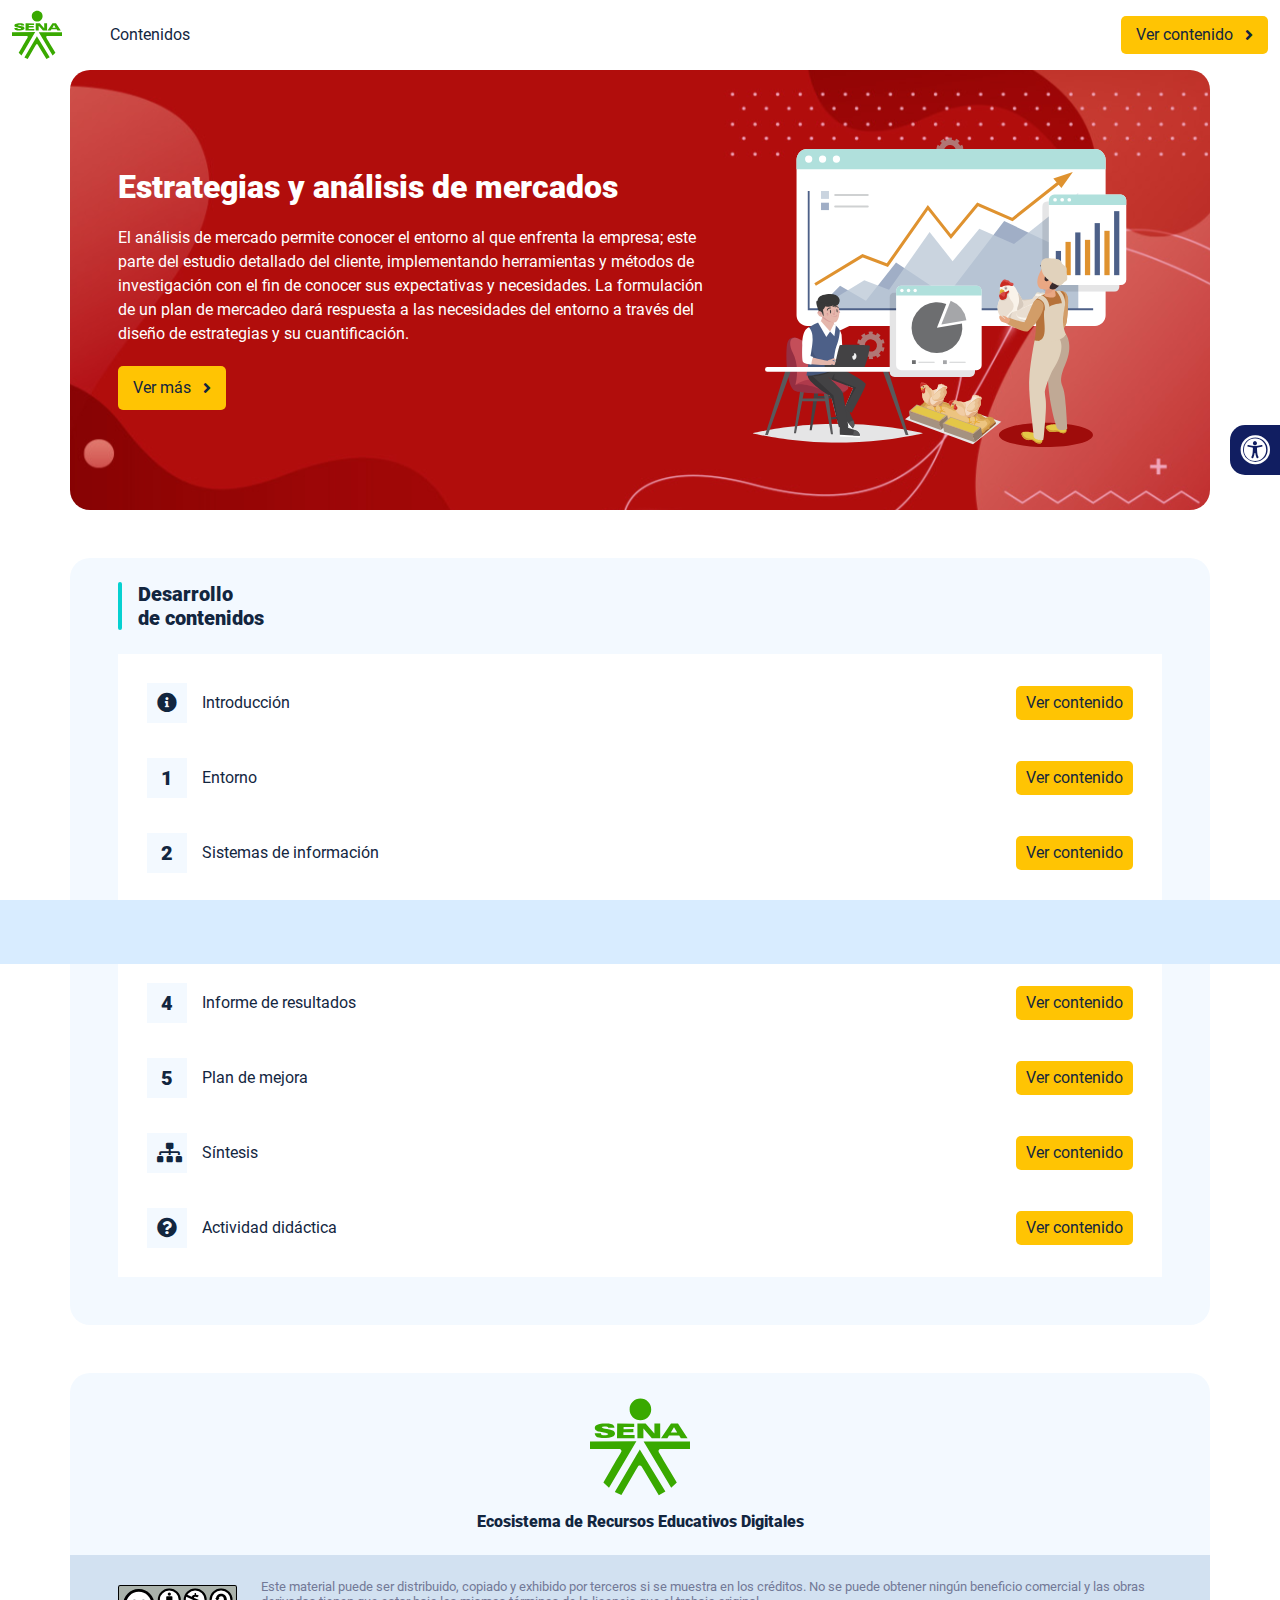
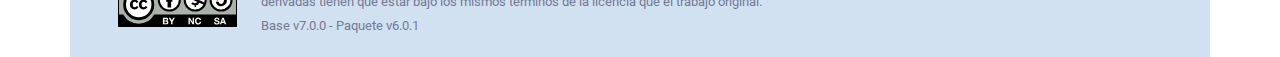
<file: index.html>
<!DOCTYPE html><html lang=""><head><meta charset="utf-8"><meta http-equiv="X-UA-Compatible" content="IE=edge"><meta name="viewport" content="width=device-width,initial-scale=1"><link rel="icon" href="favicon.ico"><title>Estrategias y análisis de mercados</title><link href="css/chunk-0c047e41.3babef71.css" rel="prefetch"><link href="css/chunk-25b302c8.3babef71.css" rel="prefetch"><link href="css/chunk-26fc7596.3babef71.css" rel="prefetch"><link href="css/chunk-2d2747e2.3babef71.css" rel="prefetch"><link href="css/chunk-32334cb6.3babef71.css" rel="prefetch"><link href="css/chunk-3c57cd7b.3babef71.css" rel="prefetch"><link href="css/chunk-4f2d402a.3babef71.css" rel="prefetch"><link href="css/chunk-515a8379.66611c52.css" rel="prefetch"><link href="css/chunk-59974754.cb551f43.css" rel="prefetch"><link href="css/chunk-60cbc06b.09438581.css" rel="prefetch"><link href="css/chunk-6e1e538a.3ba0a060.css" rel="prefetch"><link href="css/chunk-766a929b.3b4ae7b9.css" rel="prefetch"><link href="css/chunk-f2df7d2c.3babef71.css" rel="prefetch"><link href="css/comple.f2c17f23.css" rel="prefetch"><link href="css/creditos.8e064755.css" rel="prefetch"><link href="css/glosario.a7bdaee2.css" rel="prefetch"><link href="css/referencias.eb348b3d.css" rel="prefetch"><link href="js/actividad.4570f18f.js" rel="prefetch"><link href="js/chunk-0206bfa0.9d64e2cb.js" rel="prefetch"><link href="js/chunk-0c047e41.c1b5f948.js" rel="prefetch"><link href="js/chunk-13a6037e.b6cc52b1.js" rel="prefetch"><link href="js/chunk-18f95272.c2a5eee4.js" rel="prefetch"><link href="js/chunk-25b302c8.26cfb7b2.js" rel="prefetch"><link href="js/chunk-26fc7596.286ada91.js" rel="prefetch"><link href="js/chunk-2c06842c.44a60f75.js" rel="prefetch"><link href="js/chunk-2d0c5615.ebc1981a.js" rel="prefetch"><link href="js/chunk-2d0e96ec.7b8875b5.js" rel="prefetch"><link href="js/chunk-2d208d90.9c6a4a0e.js" rel="prefetch"><link href="js/chunk-2d21d0e2.320e0a0d.js" rel="prefetch"><link href="js/chunk-2d22c123.474e9714.js" rel="prefetch"><link href="js/chunk-2d2747e2.55b9a2a1.js" rel="prefetch"><link href="js/chunk-2e80bb9a.818f9add.js" rel="prefetch"><link href="js/chunk-319206de.2b0a71fd.js" rel="prefetch"><link href="js/chunk-32334cb6.4e06baf7.js" rel="prefetch"><link href="js/chunk-36769079.f509823e.js" rel="prefetch"><link href="js/chunk-3c57cd7b.d8fd3cb3.js" rel="prefetch"><link href="js/chunk-4cdd78c0.21552dad.js" rel="prefetch"><link href="js/chunk-4f2d402a.f52de32d.js" rel="prefetch"><link href="js/chunk-515a8379.ad4b0488.js" rel="prefetch"><link href="js/chunk-53ccb27e.e4c9c4d9.js" rel="prefetch"><link href="js/chunk-55d286b8.984d19df.js" rel="prefetch"><link href="js/chunk-59974754.4b536167.js" rel="prefetch"><link href="js/chunk-60cbc06b.17f2bb4a.js" rel="prefetch"><link href="js/chunk-659152b8.4c724f06.js" rel="prefetch"><link href="js/chunk-6e1e538a.1656d117.js" rel="prefetch"><link href="js/chunk-766a929b.4fd76fb0.js" rel="prefetch"><link href="js/chunk-c796899c.b404a9ce.js" rel="prefetch"><link href="js/chunk-e8a7823a.9ff4a1e8.js" rel="prefetch"><link href="js/chunk-f2df7d2c.d2fe56d5.js" rel="prefetch"><link href="js/chunk-fde47172.6ef31f8b.js" rel="prefetch"><link href="js/comple.64fd86ab.js" rel="prefetch"><link href="js/creditos.e0a862ca.js" rel="prefetch"><link href="js/glosario.5e45af00.js" rel="prefetch"><link href="js/intro.a1d7c4c8.js" rel="prefetch"><link href="js/referencias.83dffdd3.js" rel="prefetch"><link href="js/sintesis.b210134d.js" rel="prefetch"><link href="js/tema1.3914c465.js" rel="prefetch"><link href="js/tema2.1938f159.js" rel="prefetch"><link href="js/tema3.d0a53fc7.js" rel="prefetch"><link href="js/tema4.bbeb3856.js" rel="prefetch"><link href="js/tema5.2e5df2d1.js" rel="prefetch"><link href="css/app.5ea5e9c3.css" rel="preload" as="style"><link href="css/chunk-vendors.570166ad.css" rel="preload" as="style"><link href="js/app.e7c73741.js" rel="preload" as="script"><link href="js/chunk-vendors.48c09825.js" rel="preload" as="script"><link href="css/chunk-vendors.570166ad.css" rel="stylesheet"><link href="css/app.5ea5e9c3.css" rel="stylesheet"></head><body><noscript><strong>We're sorry but Estrategias y análisis de mercados doesn't work properly without JavaScript enabled. Please enable it to continue.</strong></noscript><div id="app"></div><script src="js/chunk-vendors.48c09825.js"></script><script src="js/app.e7c73741.js"></script></body></html>
</file>
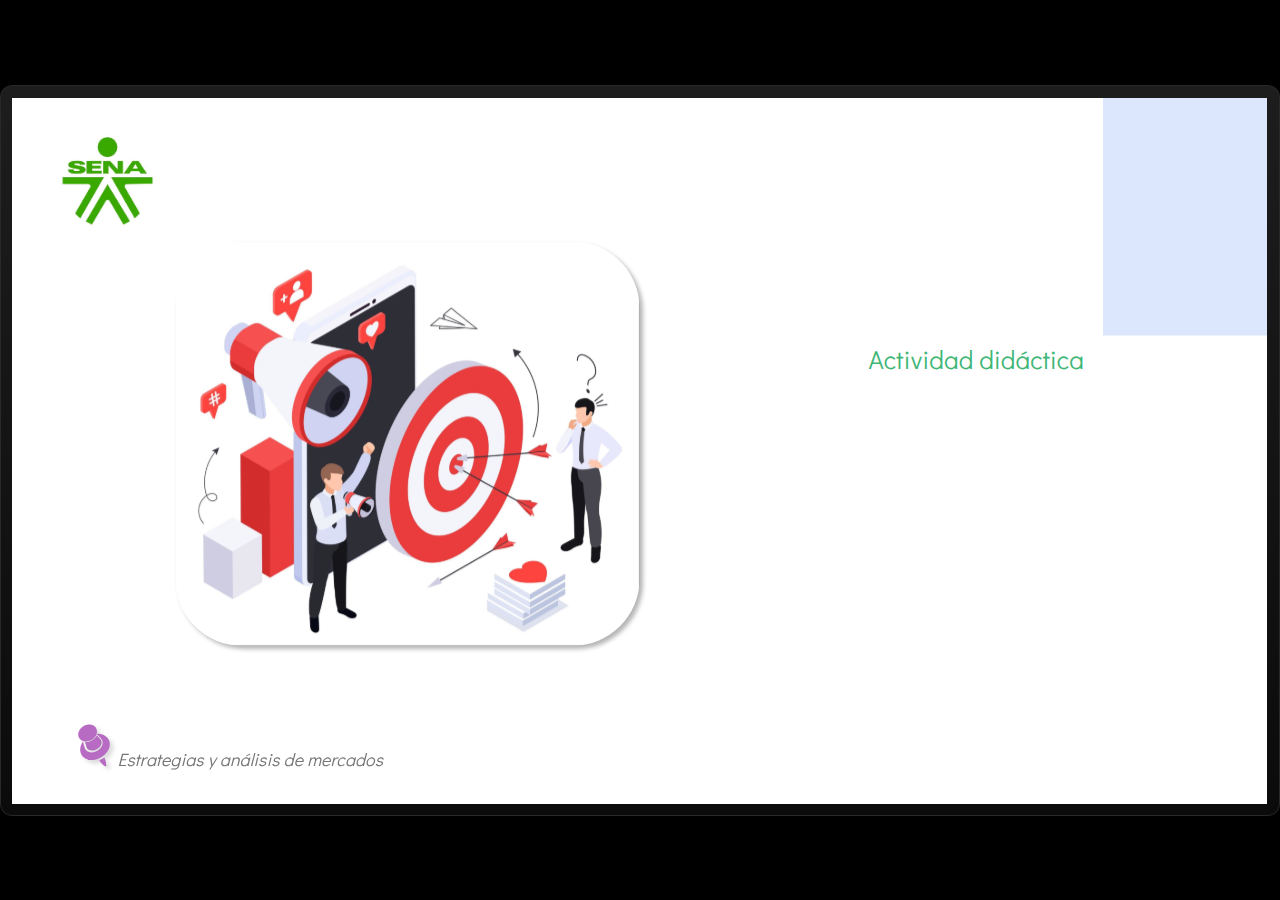
<file: actividades/actividad.html>
﻿<!doctype html>
<html lang="es">
<head>
  <meta charset="utf-8">
  <!-- Creado con Storyline 360 - http://www.articulate.com  -->
  <!-- version: 3.75.30269.0 -->
  <title>Actividad did&#225;ctica</title>
  <meta http-equiv="x-ua-compatible" content="IE=edge"/>
  <meta name="viewport" content="width=device-width,initial-scale=1,user-scalable=no,shrink-to-fit=no,minimal-ui"/>
  <meta name="apple-mobile-web-app-capable" content="yes"/>
  <style>
    html, body { height: 100%; padding: 0; margin: 0 }
    #app { height: 100%; width: 100%; }
  </style>

  <script>
    window.DS = {};
    window.globals = {
      DATA_PATH_BASE: '',
      HAS_FRAME: true,
      HAS_SLIDE: true,

      lmsPresent: false,
      tinCanPresent: false,
      cmi5Present: false,
      aoSupport: false,
      scale: 'show all',
      captureRc: false,
      browserSize: 'optimal',
      bgColor: '#000000',
      features: 'AccessibleVideo,BackgroundAudio,ConnectionMessages,FullScreenToggle,InsertSvgPicture,LayerPresentAsDialog,MultipleQuizTracking,PlayerSpeedControl,StreamingVideo,UpdatedThemeEditor,UseAudioElement,VideoTranscripts',
      themeName: 'classic',
      preloaderColor: '#FFFFFF',
      suppressAnalytics: false,
      productChannel: 'stable',
      publishSource: 'storyline',
      aid: 'aid|5304b41d-7af7-4125-b8d1-83eb222823e2',
      cid: 'a1b3c705-fe97-4fd1-965f-978d70c0e240',
      playerVersion: '3.75.30269.0',
      publishTimestamp: '2023-09-25T03:27:33.7467069Z',
      maxIosVideoElements: 10,
      connectionSettings: { },

      
      parseParams: function(qs) {
        if (window.globals.parsedParams != null) {
          return window.globals.parsedParams;
        }
        qs = (qs || window.location.search.substr(1)).split('+').join(' ');
        var params = {},
            tokens,
            re = /[?&]?([^=]+)=([^&]*)/g;

        while (tokens = re.exec(qs)) {
          params[decodeURIComponent(tokens[1]).trim()] =
            decodeURIComponent(tokens[2]).trim();
        }
        window.globals.parsedParams = params;
        return params;
      }

    };
  </script>
  <script>
    var isIe11 = ('ActiveXObject' in window || window.MSBlobBuilder != null)
      && window.msCrypto != null && !window.ActiveXObject;
    if (isIe11) {
      window.globals.unsupportedBrowser = true;
      document.write(atob('[base64]'));
    }
  </script>
  
  <script>window.THREE = { };</script>
  
</head>
<body style="background: #000000" class="cs-HTML theme-classic">
  <!-- 360 -->
  <script>!function(){var e,i=/iPhone/i,o=/iPod/i,n=/iPad/i,t=/\biOS-universal(?:.+)Mac\b/i,r=/\bAndroid(?:.+)Mobile\b/i,a=/Android/i,d=/(?:SD4930UR|\bSilk(?:.+)Mobile\b)/i,p=/Silk/i,l=/Windows Phone/i,u=/\bWindows(?:.+)ARM\b/i,b=/BlackBerry/i,s=/BB10/i,c=/Opera Mini/i,f=/\b(CriOS|Chrome)(?:.+)Mobile/i,h=/Mobile(?:.+)Firefox\b/i,v=function(e){return void 0!==e&&"MacIntel"===e.platform&&"number"==typeof e.maxTouchPoints&&e.maxTouchPoints>1&&"undefined"==typeof MSStream};e=function(e){var m={userAgent:"",platform:"",maxTouchPoints:0};e||"undefined"==typeof navigator?"string"==typeof e?m.userAgent=e:e&&e.userAgent&&(m={userAgent:e.userAgent,platform:e.platform,maxTouchPoints:e.maxTouchPoints||0}):m={userAgent:navigator.userAgent,platform:navigator.platform,maxTouchPoints:navigator.maxTouchPoints||0};var g=m.userAgent,y=g.split("[FBAN");void 0!==y[1]&&(g=y[0]),void 0!==(y=g.split("Twitter"))[1]&&(g=y[0]);var A=function(e){return function(i){return i.test(e)}}(g),w={apple:{phone:A(i)&&!A(l),ipod:A(o),tablet:!A(i)&&(A(n)||v(m))&&!A(l),universal:A(t),device:(A(i)||A(o)||A(n)||A(t)||v(m))&&!A(l)},amazon:{phone:A(d),tablet:!A(d)&&A(p),device:A(d)||A(p)},android:{phone:!A(l)&&A(d)||!A(l)&&A(r),tablet:!A(l)&&!A(d)&&!A(r)&&(A(p)||A(a)),device:!A(l)&&(A(d)||A(p)||A(r)||A(a))||A(/\bokhttp\b/i)},windows:{phone:A(l),tablet:A(u),device:A(l)||A(u)},other:{blackberry:A(b),blackberry10:A(s),opera:A(c),firefox:A(h),chrome:A(f),device:A(b)||A(s)||A(c)||A(h)||A(f)},any:!1,phone:!1,tablet:!1};return w.any=w.apple.device||w.android.device||w.windows.device||w.other.device,w.phone=w.apple.phone||w.android.phone||w.windows.phone,w.tablet=w.apple.tablet||w.android.tablet||w.windows.tablet,w}(),"object"==typeof exports&&"undefined"!=typeof module?module.exports=e:"function"==typeof define&&define.amd?define((function(){return e})):this.isMobile=e}();
    window.isMobile.apple.tablet = window.isMobile.apple.tablet ||
      (navigator.platform === 'MacIntel' && navigator.maxTouchPoints > 1);
    window.isMobile.apple.device = window.isMobile.apple.device || window.isMobile.apple.tablet;
    window.isMobile.tablet = window.isMobile.tablet || window.isMobile.apple.tablet;
    window.isMobile.any = window.isMobile.any || window.isMobile.apple.tablet;
  </script>

  <div id="focus-sink" tabindex="-1"></div>

  <div id="preso"></div>
  <script>
    (function() {

      var classTypes = [ 'desktop', 'mobile', 'phone', 'tablet' ];

      var addDeviceClasses = function(prefix, testObj) {
        var curr, i;
        for (i = 0; i < classTypes.length; i++) {
          curr = classTypes[i];
          if (testObj[curr]) {
            document.body.classList.add(prefix + curr);
          }
        }
      };

      var params = window.globals.parseParams(),
          isDevicePreview = params.devicepreview === '1',
          isPhoneOverride = params.deviceType === 'phone' || (isDevicePreview && params.phone == '1'),
          isTabletOverride = (params.deviceType === 'tablet' || isDevicePreview) && !isPhoneOverride,
          isMobileOverride = isPhoneOverride || isTabletOverride;

      var deviceView = {
        desktop: !window.isMobile.any && !isMobileOverride,
        mobile: window.isMobile.any || isMobileOverride,
        phone: isPhoneOverride || (window.isMobile.phone && !isTabletOverride),
        tablet: isTabletOverride || window.isMobile.tablet
      };

      window.globals.deviceView = deviceView;
      window.isMobile.desktop = !window.isMobile.any;
      window.isMobile.mobile = window.isMobile.any;

      addDeviceClasses('view-', deviceView);

    })();
  </script>
  
  <script src='story_content/user.js' type=text/javascript></script>
  <div class="slide-loader"></div>

  <script>
    if (window.globals.deviceView.isMobile) { var doc = document, loader = doc.body.querySelector('.slide-loader'); [ 1, 2, 3 ].forEach(function(n) { var d = doc.createElement('div'); d.style.backgroundColor = window.globals.preloaderColor; d.classList.add('mobile-loader-dot'); d.classList.add('dot' + n); loader.appendChild(d); }); }
  </script>

  <div class="mobile-load-title-overlay" style="display: none">
    <div class="mobile-load-title">Actividad did&#225;ctica</div>
  </div>

  <div class="mobile-chrome-warning"></div>

  
<style>
  .warn-connection-dialog {
    display: none;
    background: transparent;
    pointer-events: none;
    position: fixed;
    left: 0;
    top: 0;
    width: 100%;
    height: 100%;
    z-index: 999;
  }

  .warn-connection-content {
    border-radius: 4px;
    background: white;
    border: 1px solid #E7E7E7;
    color: #333333;
    box-shadow: 0 2px 4px rgba(0, 0, 0, 0.25);
    transition: all 150ms ease-out;
    position: absolute;
    white-space: nowrap;
  }

  .view-phone.is-landscape .warn-connection-content {
    left: 23px;
    bottom: 23px;
  }

  .view-tablet.is-landscape .warn-connection-content {
    left: 50%;
    top: 20px;
    transform: translateX(-50%);
  }

  .is-portrait .warn-connection-content {
    transform: translate(-50%, calc(-100% - 15px));
  }

  .warn-connection-content p {
    display: inline-block;
    margin: 0 8px 0 0;
    line-height: 33px;
    font-size: 11px;
  }

  .warn-connection-content svg {
    position: relative;
    vertical-align: middle;
    margin: 0 2px 2px 8px;
  }

  .view-desktop .warn-connection-content {
    left: 1.5em;
    bottom: 1.5em;
  }

  .view-desktop .warn-connection-content p {
    font-size: 1.1em;
  }

  .is-offline .warn-connection-dialog {
    display: block;
  }

  .is-offline .cs-panel * {
    pointer-events: none !important;
  }

  .is-offline .cs-panel {
    pointer-events: all !important;
  }

  .is-offline #nav-controls * {
    pointer-events: none !important;
  }

  .is-offline #nav-controls {
    pointer-events: all !important;
  }
</style>

<div class="warn-connection-dialog">
  <div class="warn-connection-content">
    <svg width="17" height="15" viewBox="0 0 17 15" xmlns="http://www.w3.org/2000/svg">
      <path fill="#8F0000" stroke="white" d="M16.07,12.98 L15.88,12.23 L9.51,1.21 C8.97,0.26,7.6,0.26,7.06,1.21 L0.69,12.23 C0.15,13.16,0.81,14.36,1.91,14.36 H14.65 C15.47,14.36,16.05,13.7,16.07,12.98 Z"/>
      <path fill="white" stroke="white" d="M8.58,5.5 C8.35,5.28,8.5,5.35,8.21,5.32 C8.09,5.35,7.97,5.49,7.96,5.67 C7.97,5.79,7.98,5.92,7.98,6.04 L7.98,6.04 C7.99,6.17,8,6.31,8.01,6.43 L8.01,6.44 C8.03,6.92,8.06,7.41,8.09,7.9 L8.09,7.9 C8.12,8.39,8.14,8.88,8.17,9.37 C8.17,9.39,8.18,9.42,8.2,9.44 C8.23,9.46,8.25,9.47,8.28,9.47 C8.31,9.47,8.34,9.46,8.35,9.44 C8.37,9.43,8.38,9.4,8.39,9.35 L8.39,9.34 C8.39,9.24,8.4,9.15,8.4,9.05 L8.4,9.05 C8.41,8.96,8.41,8.86,8.42,8.75 C8.43,8.44,8.45,8.12,8.47,7.81 L8.47,7.81 C8.49,7.49,8.51,7.18,8.53,6.87 C8.55,6.46,8.56,6.05,8.59,5.64 L8.6,5.62 C8.6,5.57,8.59,5.53,8.58,5.5 L8.21,5.32 Z"/>
      <circle fill="white" stroke="white" cx="8.3" cy="11.35" r="0.3"/>
    </svg>
    <p>You are offline. Trying to reconnect...</p>
  </div>
</div>

<script>
  (function() {
    window.DS.connection = {
      warningShown: false,
      assets: {},
      loadingAssetGroup: false,
      retryDelay: 500
    };

    // @TODO this is POC code and can be cleaned up a bit more if we move forward
    // with the feature



    // The `window.globals.features` variable must be set in `webpack.dev.config` when testing locally - it is not enough
    // to have it in the data - but it must be set there as well.
    var useConnectionMessages = window.AbortController != null &&
      window.location.protocol != 'file:' &&
      window.globals.features.indexOf('ConnectionMessages') != -1;

    window.DS.connection.useConnectionMessages = useConnectionMessages

    var assetCount = 0;
    var checkLoadedId;
    var connectionSettings = window.globals.connectionSettings;

    if (useConnectionMessages && connectionSettings != null) {
      var contentEl = document.querySelector('.warn-connection-content');
      var messageEl = contentEl.querySelector('p')

      if (connectionSettings.useDarkTheme) {
        contentEl.style.borderColor = '#BABBBA';
        contentEl.style.backgroundColor = '#282828';
        contentEl.style.color = '#FFFFFF';
      }

      if (connectionSettings.message != null) {
        messageEl.textContent = window.decodeURIComponent(connectionSettings.message);
      }
    }

    function checkAssetsReady() {
      for (var i in DS.connection.assets) {
        if (!DS.connection.assets[i].success) {
          return false;
        }
      }
      return true;
    }

    function stopAssetGroup() {
      if (!useConnectionMessages) { return; }

      assetCount = 0;

      DS.connection.oldAssetGroup = DS.connection.assets;
      DS.connection.assets = {};
      DS.connection.loadingAssetGroup = false;
      clearInterval(checkLoadedId);
    }

    function startAssetGroup() {
      if (!useConnectionMessages) { return; }
      var ticks = 0;
      clearInterval(checkLoadedId);
      checkLoadedId = setInterval(function() {
        var loaded = 0;
        if (assetCount === 0 && loaded === 0) {
          clearInterval(checkLoadedId);
          return;
        }

        for (var i in DS.connection.assets) {
          if (DS.connection.assets[i].success) {
            loaded++;
          }
        }

        if (assetCount === loaded && checkAssetsReady()) {
          for (var i in DS.connection.assets) {
            if (DS.connection.assets[i].action) {
              DS.connection.assets[i].action();
            }
          }
          hideWarning();
          stopAssetGroup();
        }
      }, 100)
    }

    function requiredAsset(url, action, retry, type) {
      if (!useConnectionMessages) { return; }
      if (DS.connection.assets[url]) { return; }

      DS.connection.assets[url] = {
        success: false, action: action, retry: retry, type: type
      };
      assetCount = Object.keys(DS.connection.assets).length;
      if (!DS.connection.loadingAssetGroup) {
        startAssetGroup();
      }
      DS.connection.loadingAssetGroup = true;
    }

    function assetLoaded(url) {
      if (!useConnectionMessages) { return; }
      if (DS.connection.assets[url]) {
        DS.connection.assets[url].success = true;
      }
    }

    function assetFailed(url) {
      if (!useConnectionMessages) { return; }
      if (!DS.connection.assets[url]) {
        if (/\.js$/.test(url)) {
          setTimeout(function() {
            if (DS.connection.lastSlideLoaded != null) {
              DS.connection.lastSlideLoaded();
            }
          }, DS.connection.retryDelay);
        }
        return;
      }
      if (!DS.connection.warningShown) { showWarning(); }
      if (DS.connection.assets[url].retry) {
        setTimeout(function() {
          if (!DS.connection.assets[url].success) {
            DS.connection.assets[url].retry()
          }
        }, DS.connection.retryDelay);
      }
    }

    function hideWarning() {
      document.body.classList.remove('is-offline');
      DS.connection.warningShown = false;
    }
    DS.connection.hideWarning = hideWarning

    function showWarning(btn) {
      document.body.classList.add('is-offline')
      DS.connection.warningShown = true;
      updateWarningPosition();
    }

    function updateWarningPosition() {
      if (!DS.connection.warningShown) {
        return;
      }

      var isPortrait = document.body.classList.contains('is-portrait');
      var warningEl = document.querySelector('.warn-connection-content');

      if (isPortrait) {
        var slide = document.querySelector('.primary-slide');
        var slideRect = slide.getBoundingClientRect();

        warningEl.style.top = `${slideRect.top}px`
        warningEl.style.left = `${slideRect.left + slideRect.width / 2}px`
      } else {
        warningEl.style.top = null;
        warningEl.style.left = null;
      }

      window.requestAnimationFrame(updateWarningPosition);
    }

    // these will all be noops if the feature flag isn't set in
    // the data and `window.globals.features`
    DS.connection.requiredAsset = requiredAsset;
    DS.connection.assetLoaded = assetLoaded;
    DS.connection.assetFailed = assetFailed;
    DS.connection.stopAssetGroup = stopAssetGroup;
    DS.connection.startAssetGroup = startAssetGroup;
  })();
</script>


  <script>
    
    if (window.autoSpider && window.vInterfaceObject) {
      document.querySelector('.mobile-load-title-overlay').style.display = 'none';
    }
  </script>

  

  <link rel="stylesheet" href="html5/data/css/output.min.css" data-noprefix/>
</body>
<script src="html5/lib/scripts/bootstrapper.min.js"></script>
</html>
</file>
<file: css/chunk-0c047e41.3babef71.css>
.actividad[data-v-22adfd6b]{background-color:#f2f2f2}.horizontal-scroll__wrapper[data-v-22adfd6b]{overflow:hidden}.horizontal-scroll[data-v-22adfd6b]{display:flex;transition:transform .5s ease-in-out;align-items:center;flex-wrap:nowrap}.horizontal-scroll[data-v-22adfd6b]:not(.row){width:100%}.horizontal-scroll--item-fw[data-v-22adfd6b]>div{flex-grow:0;flex-shrink:0;width:100%;margin:0!important}
</file>
<file: css/chunk-25b302c8.3babef71.css>
.actividad[data-v-22adfd6b]{background-color:#f2f2f2}.horizontal-scroll__wrapper[data-v-22adfd6b]{overflow:hidden}.horizontal-scroll[data-v-22adfd6b]{display:flex;transition:transform .5s ease-in-out;align-items:center;flex-wrap:nowrap}.horizontal-scroll[data-v-22adfd6b]:not(.row){width:100%}.horizontal-scroll--item-fw[data-v-22adfd6b]>div{flex-grow:0;flex-shrink:0;width:100%;margin:0!important}
</file>
<file: css/chunk-26fc7596.3babef71.css>
.actividad[data-v-22adfd6b]{background-color:#f2f2f2}.horizontal-scroll__wrapper[data-v-22adfd6b]{overflow:hidden}.horizontal-scroll[data-v-22adfd6b]{display:flex;transition:transform .5s ease-in-out;align-items:center;flex-wrap:nowrap}.horizontal-scroll[data-v-22adfd6b]:not(.row){width:100%}.horizontal-scroll--item-fw[data-v-22adfd6b]>div{flex-grow:0;flex-shrink:0;width:100%;margin:0!important}
</file>
<file: css/chunk-2d2747e2.3babef71.css>
.actividad[data-v-22adfd6b]{background-color:#f2f2f2}.horizontal-scroll__wrapper[data-v-22adfd6b]{overflow:hidden}.horizontal-scroll[data-v-22adfd6b]{display:flex;transition:transform .5s ease-in-out;align-items:center;flex-wrap:nowrap}.horizontal-scroll[data-v-22adfd6b]:not(.row){width:100%}.horizontal-scroll--item-fw[data-v-22adfd6b]>div{flex-grow:0;flex-shrink:0;width:100%;margin:0!important}
</file>
<file: css/chunk-32334cb6.3babef71.css>
.actividad[data-v-22adfd6b]{background-color:#f2f2f2}.horizontal-scroll__wrapper[data-v-22adfd6b]{overflow:hidden}.horizontal-scroll[data-v-22adfd6b]{display:flex;transition:transform .5s ease-in-out;align-items:center;flex-wrap:nowrap}.horizontal-scroll[data-v-22adfd6b]:not(.row){width:100%}.horizontal-scroll--item-fw[data-v-22adfd6b]>div{flex-grow:0;flex-shrink:0;width:100%;margin:0!important}
</file>
<file: css/chunk-3c57cd7b.3babef71.css>
.actividad[data-v-22adfd6b]{background-color:#f2f2f2}.horizontal-scroll__wrapper[data-v-22adfd6b]{overflow:hidden}.horizontal-scroll[data-v-22adfd6b]{display:flex;transition:transform .5s ease-in-out;align-items:center;flex-wrap:nowrap}.horizontal-scroll[data-v-22adfd6b]:not(.row){width:100%}.horizontal-scroll--item-fw[data-v-22adfd6b]>div{flex-grow:0;flex-shrink:0;width:100%;margin:0!important}
</file>
<file: css/chunk-4f2d402a.3babef71.css>
.actividad[data-v-22adfd6b]{background-color:#f2f2f2}.horizontal-scroll__wrapper[data-v-22adfd6b]{overflow:hidden}.horizontal-scroll[data-v-22adfd6b]{display:flex;transition:transform .5s ease-in-out;align-items:center;flex-wrap:nowrap}.horizontal-scroll[data-v-22adfd6b]:not(.row){width:100%}.horizontal-scroll--item-fw[data-v-22adfd6b]>div{flex-grow:0;flex-shrink:0;width:100%;margin:0!important}
</file>
<file: css/chunk-515a8379.66611c52.css>
.actividad{background-color:#f2f2f2}.banner-interno{position:relative}.banner-interno__fondo{position:absolute;top:0;bottom:-50px;left:0;right:0;background-color:#b20d0d;background-size:cover;background-position:50%}.banner-interno__titulo{display:flex;align-items:center}.banner-interno__titulo__icono{display:block;width:32px;height:32px;border-radius:50%;background-color:#fff;position:relative}.banner-interno__titulo__icono i{color:#b20d0d;position:absolute;left:50%;top:50%;transform:translate(-50%,-50%)}.banner-interno__titulo h1,.banner-interno__titulo h2,.banner-interno__titulo h3,.banner-interno__titulo h4,.banner-interno__titulo h5,.banner-interno__titulo h6{color:#fff;line-height:1.1em}
</file>
<file: css/chunk-59974754.cb551f43.css>
.actividad{background-color:#f2f2f2}.aside-menu{position:fixed;top:70px;min-height:calc(100vh - 70px);max-height:calc(100vh - 70px);background-color:#f3f9ff;transition:flex .5s ease-in-out,width .5s ease-in-out;overflow-x:hidden;z-index:100001;width:300px}.aside-menu__black-background{position:fixed;inset:0;top:70px;background:rgba(0,0,0,.8);cursor:pointer}.aside-menu a{color:#111e61}.aside-menu__content{width:300px;display:flex;flex-direction:column;justify-content:space-between;min-height:calc(100vh - 70px);max-height:calc(100vh - 70px);border-right:1px solid #d8ecff;position:absolute;background:#fff}@media (max-height:800px){.aside-menu__content{min-height:800px;max-height:800px;overflow-y:auto}}.aside-menu__header{padding:10px;text-align:center;background-color:#d8ecff}.aside-menu__header h4{margin:0}.aside-menu__menu{overflow-y:auto;flex-grow:1;list-style:none;padding-left:0;margin-bottom:0}.aside-menu__menu__item--active .aside-menu__menu__item__lnk,.aside-menu__menu__item--active .aside-menu__sec-menu__item__lnk{background-color:#d8ecff;font-weight:700}.aside-menu__menu__item--sub-menu:hover,.aside-menu__menu__item:hover,.aside-menu__sec-menu__item:hover{background-color:#d8ecff}.aside-menu__menu__item--sub-menu{padding-left:10px}.aside-menu__menu__item--sub-menu--active .aside-menu__menu__item__lnk,.aside-menu__menu__item--sub-menu--active .aside-menu__sec-menu__item__lnk{background-color:#d8ecff;font-weight:700;position:relative}.aside-menu__menu__item--sub-menu--active .aside-menu__menu__item__lnk:before,.aside-menu__menu__item--sub-menu--active .aside-menu__sec-menu__item__lnk:before{content:"";display:block;position:absolute;left:0;bottom:0;top:0;width:4px;border-radius:2px;background-color:#06d1d1}.aside-menu__menu__item__lnk,.aside-menu__sec-menu__item__lnk{display:flex;align-items:center;padding:10px 15px;line-height:1.1em}.aside-menu__menu__item__lnk i,.aside-menu__menu__item__lnk span,.aside-menu__sec-menu__item__lnk i,.aside-menu__sec-menu__item__lnk span{margin-right:10px}.aside-menu__menu__item__lnk i:last-child,.aside-menu__menu__item__lnk span:last-child,.aside-menu__sec-menu__item__lnk i:last-child,.aside-menu__sec-menu__item__lnk span:last-child{margin-right:0}.aside-menu__sec-menu{background-color:#d8ecff;padding:10px 0;flex-shrink:0;margin-bottom:0}.aside-menu__sec-menu__item{padding:10px 15px}.aside-menu__sec-menu__item__lnk{padding:0;border-radius:1em}.aside-menu__sec-menu__item__lnk i{display:block;width:2em;height:2em;padding:.5em 0;text-align:center;background-color:#fff;border-radius:50%}.aside-menu__sec-menu__item__lnk:hover{background-color:#fff}@media (max-width:576px){.aside-menu__sec-menu{padding-bottom:110px}}.main-menu-enter-active{animation:main-menu-open-animation .3s}.main-menu-enter-active .aside-menu__black-background{animation:main-menu-background-animation .3s}.main-menu-leave-active{animation:main-menu-open-animation .3s reverse}.main-menu-leave-active .aside-menu__black-background{animation:main-menu-background-animation .3s reverse}@keyframes main-menu-open-animation{0%{width:0}to{width:300px}}@keyframes main-menu-background-animation{0%{opacity:0}to{opacity:1}}
</file>
<file: css/chunk-60cbc06b.09438581.css>
.actividad[data-v-7e5a4120]{background-color:#f2f2f2}.header[data-v-7e5a4120]{position:sticky;top:0;padding-top:10px;padding-bottom:10px;background-color:#fff;z-index:10010;line-height:1.1em}.header__logo[data-v-7e5a4120]{width:50px}@media (max-width:576px){.header__componente-formativo[data-v-7e5a4120]{font-size:.8em}}.header__menu[data-v-7e5a4120]{cursor:pointer}.header__menu span[data-v-7e5a4120]{font-size:.7em;display:block;line-height:1em;text-align:center;color:#111e61}.header__menu__btn[data-v-7e5a4120]{width:30px;height:30px;position:relative;margin-bottom:4px}.header__menu__btn .line-1[data-v-7e5a4120],.header__menu__btn .line-2[data-v-7e5a4120],.header__menu__btn .line-3[data-v-7e5a4120]{height:4px;width:30px;background-color:#111e61;transform-origin:center center;position:absolute;left:0;border-radius:2px}.header__menu__btn .line-1[data-v-7e5a4120]{top:4px;animation:line-1-inactive-data-v-7e5a4120 .5s ease-in-out forwards}.header__menu__btn .line-2[data-v-7e5a4120]{top:13px;animation:line-2-inactive-data-v-7e5a4120 .5s ease-in-out forwards}.header__menu__btn .line-3[data-v-7e5a4120]{top:22px;animation:line-3-inactive-data-v-7e5a4120 .5s ease-in-out forwards}.header__menu__btn[data-v-7e5a4120]:hover{cursor:pointer}.header__menu__btn--open .line-1[data-v-7e5a4120]{animation:line-1-active-data-v-7e5a4120 .5s ease-in-out forwards}.header__menu__btn--open .line-2[data-v-7e5a4120]{animation:line-2-active-data-v-7e5a4120 .5s ease-in-out forwards}.header__menu__btn--open .line-3[data-v-7e5a4120]{animation:line-3-active-data-v-7e5a4120 .5s ease-in-out forwards}@keyframes line-1-active-data-v-7e5a4120{0%{transform:translate(0) rotate(0)}50%{transform:translateY(9px) rotate(0)}to{transform:translateY(9px) rotate(45deg)}}@keyframes line-2-active-data-v-7e5a4120{0%{transform:scale(1)}to{transform:scale(0)}}@keyframes line-3-active-data-v-7e5a4120{0%{transform:translate(0) rotate(0)}50%{transform:translateY(-9px) rotate(0)}to{transform:translateY(-9px) rotate(-45deg)}}@keyframes line-1-inactive-data-v-7e5a4120{0%{transform:translateY(9px) rotate(45deg)}50%{transform:translateY(9px) rotate(0)}to{transform:translate(0) rotate(0)}}@keyframes line-2-inactive-data-v-7e5a4120{0%{transform:scale(0)}to{transform:scale(1)}}@keyframes line-3-inactive-data-v-7e5a4120{0%{transform:translateY(-9px) rotate(-45deg)}50%{transform:translateY(-9px) rotate(0)}to{transform:translate(0) rotate(0)}}
</file>
<file: css/chunk-6e1e538a.3ba0a060.css>
.actividad[data-v-4f6b7c58]{background-color:#f2f2f2}.accesibilidad[data-v-4f6b7c58]{position:fixed;right:0;top:50vh;height:50px;background-color:#111e61;border-top-left-radius:15px;border-bottom-left-radius:15px;transform:translateY(-50%) translateX(100%) translateX(-50px);overflow:hidden;transition:transform .3s ease-in-out,height .3s ease-in-out}.accesibilidad[data-v-4f6b7c58]:hover{transform:translateY(-50%) translateX(0);height:12.75rem}.accesibilidad [data-v-4f6b7c58]{color:#fff}.accesibilidad__menu__content .accesibilidad__menu__item[data-v-4f6b7c58]{cursor:pointer}.accesibilidad__menu__content .accesibilidad__menu__item[data-v-4f6b7c58]:hover{background-color:#273685}.accesibilidad__menu__content .accesibilidad__menu__item[data-v-4f6b7c58]:last-child{border:none}.accesibilidad__menu__item[data-v-4f6b7c58]{display:flex;align-items:center;padding:10px;border-bottom:1px solid #273685;line-height:1em;-moz-user-select:none;user-select:none}.accesibilidad__menu i[data-v-4f6b7c58]{font-size:30px;font-style:normal;margin-right:10px;line-height:1em}.accesibilidad__menu img[data-v-4f6b7c58]{width:30px;margin-right:10px}
</file>
<file: css/chunk-766a929b.3b4ae7b9.css>
.actividad{background-color:#f2f2f2}.barra-avance{display:flex;align-items:center;justify-content:space-between;position:fixed;bottom:0;left:0;width:100%;padding:10px;background-color:#d8ecff;transition:transform .5s ease-in-out;z-index:100000}.barra-avance__barra{margin:0 20px;flex:1;position:relative;max-width:800px}.barra-avance__barra--amarilla,.barra-avance__barra--blanca{height:4px}.barra-avance__barra--amarilla:after,.barra-avance__barra--amarilla:before,.barra-avance__barra--blanca:after,.barra-avance__barra--blanca:before{content:"";display:block;width:10px;height:10px;border-radius:50%;position:absolute;top:50%}.barra-avance__barra--amarilla:before,.barra-avance__barra--blanca:before{left:0;transform:translate(-50%,-50%)}.barra-avance__barra--amarilla:after,.barra-avance__barra--blanca:after{right:0;transform:translate(50%,-50%)}.barra-avance__barra--blanca{background-color:#fff}.barra-avance__barra--blanca:after,.barra-avance__barra--blanca:before{background-color:#fff}.barra-avance__barra--amarilla{position:absolute;width:100%;top:0;background-color:#ffc403}.barra-avance__barra--amarilla:after,.barra-avance__barra--amarilla:before{background-color:#ffc403}.barra-avance__boton--regresar{background-color:#b0c0d2}.barra-avance__boton--regresar span{color:#111e61!important}.barra-avance__boton--disable{opacity:0;pointer-events:none}.barra-avance--open{transform:translateY(0)}.barra-avance--close{transform:translateY(100%)}
</file>
<file: css/chunk-f2df7d2c.3babef71.css>
.actividad[data-v-22adfd6b]{background-color:#f2f2f2}.horizontal-scroll__wrapper[data-v-22adfd6b]{overflow:hidden}.horizontal-scroll[data-v-22adfd6b]{display:flex;transition:transform .5s ease-in-out;align-items:center;flex-wrap:nowrap}.horizontal-scroll[data-v-22adfd6b]:not(.row){width:100%}.horizontal-scroll--item-fw[data-v-22adfd6b]>div{flex-grow:0;flex-shrink:0;width:100%;margin:0!important}
</file>
<file: css/comple.f2c17f23.css>
.banner-interno{position:relative}.banner-interno__fondo{position:absolute;top:0;bottom:-50px;left:0;right:0;background-color:#b20d0d;background-size:cover;background-position:50%}.banner-interno__titulo{display:flex;align-items:center}.banner-interno__titulo__icono{display:block;width:32px;height:32px;border-radius:50%;background-color:#fff;position:relative}.banner-interno__titulo__icono i{color:#b20d0d;position:absolute;left:50%;top:50%;transform:translate(-50%,-50%)}.banner-interno__titulo h1,.banner-interno__titulo h2,.banner-interno__titulo h3,.banner-interno__titulo h4,.banner-interno__titulo h5,.banner-interno__titulo h6{color:#fff;line-height:1.1em}.actividad{background-color:#f2f2f2}.complementario__enlaces{display:flex;justify-content:center;flex-wrap:wrap}.complementario__enlaces a{margin:0 5px}.complementario__btn{font-size:1.5em;line-height:1em}table{width:calc(100% - 1px);min-width:800px}table thead{background-color:#d8ecff}table thead th{border-color:#d8ecff}table td,table th{padding:25px 20px;text-align:center}
</file>
<file: css/creditos.8e064755.css>
.banner-interno{position:relative}.banner-interno__fondo{position:absolute;top:0;bottom:-50px;left:0;right:0;background-color:#b20d0d;background-size:cover;background-position:50%}.banner-interno__titulo{display:flex;align-items:center}.banner-interno__titulo__icono{display:block;width:32px;height:32px;border-radius:50%;background-color:#fff;position:relative}.banner-interno__titulo__icono i{color:#b20d0d;position:absolute;left:50%;top:50%;transform:translate(-50%,-50%)}.banner-interno__titulo h1,.banner-interno__titulo h2,.banner-interno__titulo h3,.banner-interno__titulo h4,.banner-interno__titulo h5,.banner-interno__titulo h6{color:#fff;line-height:1.1em}.actividad{background-color:#f2f2f2}.creditos-vista .tarjeta.credito{background-color:#d2e1f1}.creditos{color:#727997;overflow-x:auto}.creditos__item{min-width:490px}.creditos p{line-height:1.3em;margin-bottom:0;color:#727997}.creditos__titulo{font-weight:700;background-color:#d2e1f1;padding:5px 10px;border-top-radius:5px;border-top-left-radius:5px;border-top-right-radius:5px}.creditos table td,.creditos table th{border-color:#d2e1f1}
</file>
<file: css/glosario.a7bdaee2.css>
.banner-interno{position:relative}.banner-interno__fondo{position:absolute;top:0;bottom:-50px;left:0;right:0;background-color:#b20d0d;background-size:cover;background-position:50%}.banner-interno__titulo{display:flex;align-items:center}.banner-interno__titulo__icono{display:block;width:32px;height:32px;border-radius:50%;background-color:#fff;position:relative}.banner-interno__titulo__icono i{color:#b20d0d;position:absolute;left:50%;top:50%;transform:translate(-50%,-50%)}.banner-interno__titulo h1,.banner-interno__titulo h2,.banner-interno__titulo h3,.banner-interno__titulo h4,.banner-interno__titulo h5,.banner-interno__titulo h6{color:#fff;line-height:1.1em}.actividad{background-color:#f2f2f2}.glosario__letra-item{display:flex}.glosario__letra-item__texto{padding-top:5px}.glosario__letra-item__letra__icono{width:32px;height:32px;position:relative;line-height:1em;border-radius:50%;background-color:#d2e1f1}.glosario__letra-item__letra__icono span{position:absolute;left:50%;top:50%;transform:translate(-50%,-50%);font-size:1.1em;font-weight:900}
</file>
<file: css/referencias.eb348b3d.css>
.banner-interno{position:relative}.banner-interno__fondo{position:absolute;top:0;bottom:-50px;left:0;right:0;background-color:#b20d0d;background-size:cover;background-position:50%}.banner-interno__titulo{display:flex;align-items:center}.banner-interno__titulo__icono{display:block;width:32px;height:32px;border-radius:50%;background-color:#fff;position:relative}.banner-interno__titulo__icono i{color:#b20d0d;position:absolute;left:50%;top:50%;transform:translate(-50%,-50%)}.banner-interno__titulo h1,.banner-interno__titulo h2,.banner-interno__titulo h3,.banner-interno__titulo h4,.banner-interno__titulo h5,.banner-interno__titulo h6{color:#fff;line-height:1.1em}.actividad{background-color:#f2f2f2}.referencias__item:last-child hr{display:none}.referencias__item a{color:#2196f3;text-decoration:underline;overflow-wrap:break-word}
</file>
<file: css/app.5ea5e9c3.css>
*{box-sizing:inherit}:after,:before{box-sizing:inherit}html{height:100%;line-height:1.15;box-sizing:border-box;-webkit-font-smoothing:antialiased;-moz-osx-font-smoothing:grayscale;-webkit-text-size-adjust:100%;-ms-text-size-adjust:100%;text-rendering:optimizeLegibility}a,abbr,acronym,address,applet,article,aside,audio,b,big,blockquote,body,canvas,caption,center,cite,code,dd,del,details,dfn,div,dl,dt,em,embed,fieldset,figcaption,figure,footer,form,h1,h2,h3,h4,h5,h6,header,hgroup,html,i,iframe,img,ins,kbd,label,legend,li,mark,menu,nav,object,ol,output,p,pre,q,ruby,s,samp,section,small,span,strike,strong,sub,summary,sup,table,tbody,td,tfoot,th,thead,time,tr,tt,u,ul,var,video{margin:0;padding:0;border:0;outline:0;background:transparent;vertical-align:baseline}article,aside,details,figcaption,figure,footer,header,main,menu,nav,section,summary{display:block}[hidden],template{display:none}hr{box-sizing:content-box;height:0;border-bottom:1px solid #e8e8e8;border-left:0;border-right:0;border-top:0;margin:1.5em 0;overflow:visible}[hidden]{display:none}a{font-family:Roboto,sans-serif;font-size:1em;font-weight:400;text-decoration:none;color:#12263f;background-color:transparent;transition:all .15s ease-in-out;-webkit-text-decoration-skip:objects}a:active,a:hover{outline-width:0}a:active,a:focus,a:hover{color:#000}[type=button],[type=reset],[type=submit],button{-moz-appearance:none;appearance:none;cursor:pointer;display:inline-block;vertical-align:middle;border:0;border-radius:5px;color:#12263f;background-color:#ffc403;font-family:Roboto,sans-serif;font-weight:400;font-size:1em;-webkit-font-smoothing:antialiased;line-height:1em;white-space:nowrap;text-decoration:none;text-transform:none;padding:.75em 1.5em;margin:0;-moz-user-select:none;user-select:none;overflow:visible;transition:background-color .15s ease-in-out}[type=button]:focus,[type=button]:hover,[type=reset]:focus,[type=reset]:hover,[type=submit]:focus,[type=submit]:hover,button:focus,button:hover{background-color:#ffc403;color:#12263f}[type=button]:disabled,[type=reset]:disabled,[type=submit]:disabled,button:disabled{cursor:not-allowed;opacity:.5}[type=button]:disabled:hover,[type=reset]:disabled:hover,[type=submit]:disabled:hover,button:disabled:hover{background-color:#ffc403}input,select,textarea{margin:0;display:block;font-family:Roboto,sans-serif;font-size:16px}input{overflow:visible}[type=color],[type=date],[type=datetime-local],[type=datetime],[type=email],[type=month],[type=number],[type=password],[type=search],[type=tel],[type=text],[type=time],[type=url],[type=week],input:not([type]),select,select[multiple],textarea{background-color:#fff;border:1px solid #e8e8e8;border-radius:5px;box-shadow:inset 0 1px 3px rgba(0,0,0,.06);box-sizing:inherit;margin-bottom:.75em;padding:.5em;transition:border-color .15s ease-in-out;width:100%}[type=color]:hover,[type=date]:hover,[type=datetime-local]:hover,[type=datetime]:hover,[type=email]:hover,[type=month]:hover,[type=number]:hover,[type=password]:hover,[type=search]:hover,[type=tel]:hover,[type=text]:hover,[type=time]:hover,[type=url]:hover,[type=week]:hover,input:not([type]):hover,select:hover,select[multiple]:hover,textarea:hover{border-color:shade(#e8e8e8,20%)}[type=color]:focus,[type=date]:focus,[type=datetime-local]:focus,[type=datetime]:focus,[type=email]:focus,[type=month]:focus,[type=number]:focus,[type=password]:focus,[type=search]:focus,[type=tel]:focus,[type=text]:focus,[type=time]:focus,[type=url]:focus,[type=week]:focus,input:not([type]):focus,select:focus,select[multiple]:focus,textarea:focus{border-color:#06d1d1;box-shadow:inset 0 1px 3px rgba(0,0,0,.06),0 0 5px rgba(154,11,11,.7);outline:none}[type=color]:disabled,[type=date]:disabled,[type=datetime-local]:disabled,[type=datetime]:disabled,[type=email]:disabled,[type=month]:disabled,[type=number]:disabled,[type=password]:disabled,[type=search]:disabled,[type=tel]:disabled,[type=text]:disabled,[type=time]:disabled,[type=url]:disabled,[type=week]:disabled,input:not([type]):disabled,select:disabled,select[multiple]:disabled,textarea:disabled{background-color:shade(#fff,5%);cursor:not-allowed}[type=color]:disabled:hover,[type=date]:disabled:hover,[type=datetime-local]:disabled:hover,[type=datetime]:disabled:hover,[type=email]:disabled:hover,[type=month]:disabled:hover,[type=number]:disabled:hover,[type=password]:disabled:hover,[type=search]:disabled:hover,[type=tel]:disabled:hover,[type=text]:disabled:hover,[type=time]:disabled:hover,[type=url]:disabled:hover,[type=week]:disabled:hover,input:not([type]):disabled:hover,select:disabled:hover,select[multiple]:disabled:hover,textarea:disabled:hover{border:1px solid #e8e8e8}select{text-transform:none;max-width:100%;border-radius:5px}::-webkit-file-upload-button{background-color:#ffc403;border:none;cursor:pointer;color:#12263f;border-radius:5px;padding:.75em 1.5em}::-webkit-file-upload-button:hover{background-color:#ffc403}optgroup{font-weight:700}fieldset{border:1px solid #e8e8e8;background-color:transparent;padding:1.5em;-webkit-margin-start:0;-webkit-margin-end:0;-webkit-padding-before:1.5em;-webkit-padding-start:1.5em;-webkit-padding-end:1.5em;-webkit-padding-after:1.5em}legend{box-sizing:border-box;color:inherit;display:table;max-width:100%;padding:0;white-space:normal;font-weight:600;-webkit-padding-start:0;-webkit-padding-end:0}label,legend{margin-bottom:.375em}label{display:block;font-size:1em;font-family:Roboto,sans-serif;font-weight:900}textarea{overflow:auto;resize:vertical}[type=checkbox],[type=radio]{box-sizing:border-box;padding:0;display:inline;margin-right:.375em}[type=number]::-webkit-inner-spin-button,[type=number]::-webkit-outer-spin-button{height:auto}[type=search]{-webkit-appearance:textfield;outline-offset:-2px}[type=search]::-webkit-search-cancel-button,[type=search]::-webkit-search-decoration{-webkit-appearance:none;-moz-appearance:none}::-moz-placeholder{color:#999}::placeholder{color:#999}::-webkit-file-upload-button{-webkit-appearance:button;-moz-appearance:button;font:inherit}[type=file]{margin-bottom:.75em;width:100%}[type=button],[type=reset],[type=submit],button{-webkit-appearance:button}[type=button]::-moz-focus-inner,[type=reset]::-moz-focus-inner,[type=submit]::-moz-focus-inner,button::-moz-focus-inner{border-style:none;padding:0}[type=button]:-moz-focusring,[type=reset]:-moz-focusring,[type=submit]:-moz-focusring,button:-moz-focusring{outline:1px dotted ButtonText}progress{vertical-align:baseline}ol,ul{list-style:none;margin-bottom:1em}dt{font-weight:700}figure,img,picture,svg{margin:0;width:100%;max-width:100%}figcaption{display:block;background-color:#e8e8e8;padding:.75em 1.5em;font-size:.8em;font-weight:700}img,svg{display:block;border-style:none}svg:not(:root){overflow:hidden}audio,canvas,progress,video{display:inline-block}audio:not([controls]){display:none;height:0}template{display:none}table{border-collapse:collapse;border-spacing:0;table-layout:fixed;width:100%}td,th,tr{vertical-align:middle}td,th{border:1px solid #e8e8e8;padding:.75em}th{font-size:.875em;line-height:1.2}td{line-height:1.5}body{font-size:16px;font-weight:400;line-height:1.5}body,h1,h2,h3,h4,h5,h6{color:#12263f;font-family:Roboto,sans-serif}h1,h2,h3,h4,h5,h6{font-weight:900;line-height:1.2;margin:0 0 .75em}h1{font-size:2em}h2{font-size:1.5em}h3{font-size:1.25em}h4{font-size:1.125em}h5{font-size:1em}h6{font-size:.875em}p{font-family:Roboto,sans-serif;font-size:1em;font-weight:400;line-height:1.5;color:#12263f;margin-bottom:1em}b,strong{font-weight:700}dfn,em,i{font-style:italic}br{line-height:2em}u{text-decoration:underline}code,kbd,pre,samp{color:#727997;font-family:Lucida Console,Courier New,monospace;font-size:1em}sub,sup{font-size:75%;line-height:0;position:relative;vertical-align:baseline}sub{bottom:-.25em}sup{top:-.5em}small{font-size:80%}mark{background-color:#ffeb3b;color:#000}abbr[title]{border-bottom:none;text-decoration:underline;text-decoration:underline dotted}blockquote,q{quotes:none}::selection{background:#2196f3!important;color:#fff!important;text-shadow:none}::-moz-selection{background:#2196f3!important;color:#fff!important;text-shadow:none}img::selection{background:transparent}img::-moz-selection{background:transparent}body{-webkit-tap-highlight-color:#2196F3!important}details,menu{display:block}summary{display:list-item}@media print{*{background:transparent!important;color:#000!important;box-shadow:none!important;text-shadow:none!important}:after,:before,:first-letter,:first-line{background:transparent!important;color:#000!important;box-shadow:none!important;text-shadow:none!important}a,a:visited{text-decoration:underline}a[href]:after{content:" (" attr(href) ")"}a abbr[title]:after{content:" (" attr(title) ")"}a[href^="#"]:after,a[href^="javascript:"]:after{content:""}blockquote,pre{border:1px solid #999;page-break-inside:avoid}thead{display:table-header-group}img,tr{page-break-inside:avoid}img{max-width:100%!important}h2,h3,p{orphans:3;widows:3}h2,h3{page-break-after:avoid}}[data-aos][data-aos][data-aos-duration="50"],body[data-aos-duration="50"] [data-aos]{transition-duration:50ms}[data-aos][data-aos][data-aos-delay="50"],body[data-aos-delay="50"] [data-aos]{transition-delay:0s}[data-aos][data-aos][data-aos-delay="50"].aos-animate,body[data-aos-delay="50"] [data-aos].aos-animate{transition-delay:50ms}[data-aos][data-aos][data-aos-duration="100"],body[data-aos-duration="100"] [data-aos]{transition-duration:.1s}[data-aos][data-aos][data-aos-delay="100"],body[data-aos-delay="100"] [data-aos]{transition-delay:0s}[data-aos][data-aos][data-aos-delay="100"].aos-animate,body[data-aos-delay="100"] [data-aos].aos-animate{transition-delay:.1s}[data-aos][data-aos][data-aos-duration="150"],body[data-aos-duration="150"] [data-aos]{transition-duration:.15s}[data-aos][data-aos][data-aos-delay="150"],body[data-aos-delay="150"] [data-aos]{transition-delay:0s}[data-aos][data-aos][data-aos-delay="150"].aos-animate,body[data-aos-delay="150"] [data-aos].aos-animate{transition-delay:.15s}[data-aos][data-aos][data-aos-duration="200"],body[data-aos-duration="200"] [data-aos]{transition-duration:.2s}[data-aos][data-aos][data-aos-delay="200"],body[data-aos-delay="200"] [data-aos]{transition-delay:0s}[data-aos][data-aos][data-aos-delay="200"].aos-animate,body[data-aos-delay="200"] [data-aos].aos-animate{transition-delay:.2s}[data-aos][data-aos][data-aos-duration="250"],body[data-aos-duration="250"] [data-aos]{transition-duration:.25s}[data-aos][data-aos][data-aos-delay="250"],body[data-aos-delay="250"] [data-aos]{transition-delay:0s}[data-aos][data-aos][data-aos-delay="250"].aos-animate,body[data-aos-delay="250"] [data-aos].aos-animate{transition-delay:.25s}[data-aos][data-aos][data-aos-duration="300"],body[data-aos-duration="300"] [data-aos]{transition-duration:.3s}[data-aos][data-aos][data-aos-delay="300"],body[data-aos-delay="300"] [data-aos]{transition-delay:0s}[data-aos][data-aos][data-aos-delay="300"].aos-animate,body[data-aos-delay="300"] [data-aos].aos-animate{transition-delay:.3s}[data-aos][data-aos][data-aos-duration="350"],body[data-aos-duration="350"] [data-aos]{transition-duration:.35s}[data-aos][data-aos][data-aos-delay="350"],body[data-aos-delay="350"] [data-aos]{transition-delay:0s}[data-aos][data-aos][data-aos-delay="350"].aos-animate,body[data-aos-delay="350"] [data-aos].aos-animate{transition-delay:.35s}[data-aos][data-aos][data-aos-duration="400"],body[data-aos-duration="400"] [data-aos]{transition-duration:.4s}[data-aos][data-aos][data-aos-delay="400"],body[data-aos-delay="400"] [data-aos]{transition-delay:0s}[data-aos][data-aos][data-aos-delay="400"].aos-animate,body[data-aos-delay="400"] [data-aos].aos-animate{transition-delay:.4s}[data-aos][data-aos][data-aos-duration="450"],body[data-aos-duration="450"] [data-aos]{transition-duration:.45s}[data-aos][data-aos][data-aos-delay="450"],body[data-aos-delay="450"] [data-aos]{transition-delay:0s}[data-aos][data-aos][data-aos-delay="450"].aos-animate,body[data-aos-delay="450"] [data-aos].aos-animate{transition-delay:.45s}[data-aos][data-aos][data-aos-duration="500"],body[data-aos-duration="500"] [data-aos]{transition-duration:.5s}[data-aos][data-aos][data-aos-delay="500"],body[data-aos-delay="500"] [data-aos]{transition-delay:0s}[data-aos][data-aos][data-aos-delay="500"].aos-animate,body[data-aos-delay="500"] [data-aos].aos-animate{transition-delay:.5s}[data-aos][data-aos][data-aos-duration="550"],body[data-aos-duration="550"] [data-aos]{transition-duration:.55s}[data-aos][data-aos][data-aos-delay="550"],body[data-aos-delay="550"] [data-aos]{transition-delay:0s}[data-aos][data-aos][data-aos-delay="550"].aos-animate,body[data-aos-delay="550"] [data-aos].aos-animate{transition-delay:.55s}[data-aos][data-aos][data-aos-duration="600"],body[data-aos-duration="600"] [data-aos]{transition-duration:.6s}[data-aos][data-aos][data-aos-delay="600"],body[data-aos-delay="600"] [data-aos]{transition-delay:0s}[data-aos][data-aos][data-aos-delay="600"].aos-animate,body[data-aos-delay="600"] [data-aos].aos-animate{transition-delay:.6s}[data-aos][data-aos][data-aos-duration="650"],body[data-aos-duration="650"] [data-aos]{transition-duration:.65s}[data-aos][data-aos][data-aos-delay="650"],body[data-aos-delay="650"] [data-aos]{transition-delay:0s}[data-aos][data-aos][data-aos-delay="650"].aos-animate,body[data-aos-delay="650"] [data-aos].aos-animate{transition-delay:.65s}[data-aos][data-aos][data-aos-duration="700"],body[data-aos-duration="700"] [data-aos]{transition-duration:.7s}[data-aos][data-aos][data-aos-delay="700"],body[data-aos-delay="700"] [data-aos]{transition-delay:0s}[data-aos][data-aos][data-aos-delay="700"].aos-animate,body[data-aos-delay="700"] [data-aos].aos-animate{transition-delay:.7s}[data-aos][data-aos][data-aos-duration="750"],body[data-aos-duration="750"] [data-aos]{transition-duration:.75s}[data-aos][data-aos][data-aos-delay="750"],body[data-aos-delay="750"] [data-aos]{transition-delay:0s}[data-aos][data-aos][data-aos-delay="750"].aos-animate,body[data-aos-delay="750"] [data-aos].aos-animate{transition-delay:.75s}[data-aos][data-aos][data-aos-duration="800"],body[data-aos-duration="800"] [data-aos]{transition-duration:.8s}[data-aos][data-aos][data-aos-delay="800"],body[data-aos-delay="800"] [data-aos]{transition-delay:0s}[data-aos][data-aos][data-aos-delay="800"].aos-animate,body[data-aos-delay="800"] [data-aos].aos-animate{transition-delay:.8s}[data-aos][data-aos][data-aos-duration="850"],body[data-aos-duration="850"] [data-aos]{transition-duration:.85s}[data-aos][data-aos][data-aos-delay="850"],body[data-aos-delay="850"] [data-aos]{transition-delay:0s}[data-aos][data-aos][data-aos-delay="850"].aos-animate,body[data-aos-delay="850"] [data-aos].aos-animate{transition-delay:.85s}[data-aos][data-aos][data-aos-duration="900"],body[data-aos-duration="900"] [data-aos]{transition-duration:.9s}[data-aos][data-aos][data-aos-delay="900"],body[data-aos-delay="900"] [data-aos]{transition-delay:0s}[data-aos][data-aos][data-aos-delay="900"].aos-animate,body[data-aos-delay="900"] [data-aos].aos-animate{transition-delay:.9s}[data-aos][data-aos][data-aos-duration="950"],body[data-aos-duration="950"] [data-aos]{transition-duration:.95s}[data-aos][data-aos][data-aos-delay="950"],body[data-aos-delay="950"] [data-aos]{transition-delay:0s}[data-aos][data-aos][data-aos-delay="950"].aos-animate,body[data-aos-delay="950"] [data-aos].aos-animate{transition-delay:.95s}[data-aos][data-aos][data-aos-duration="1000"],body[data-aos-duration="1000"] [data-aos]{transition-duration:1s}[data-aos][data-aos][data-aos-delay="1000"],body[data-aos-delay="1000"] [data-aos]{transition-delay:0s}[data-aos][data-aos][data-aos-delay="1000"].aos-animate,body[data-aos-delay="1000"] [data-aos].aos-animate{transition-delay:1s}[data-aos][data-aos][data-aos-duration="1050"],body[data-aos-duration="1050"] [data-aos]{transition-duration:1.05s}[data-aos][data-aos][data-aos-delay="1050"],body[data-aos-delay="1050"] [data-aos]{transition-delay:0s}[data-aos][data-aos][data-aos-delay="1050"].aos-animate,body[data-aos-delay="1050"] [data-aos].aos-animate{transition-delay:1.05s}[data-aos][data-aos][data-aos-duration="1100"],body[data-aos-duration="1100"] [data-aos]{transition-duration:1.1s}[data-aos][data-aos][data-aos-delay="1100"],body[data-aos-delay="1100"] [data-aos]{transition-delay:0s}[data-aos][data-aos][data-aos-delay="1100"].aos-animate,body[data-aos-delay="1100"] [data-aos].aos-animate{transition-delay:1.1s}[data-aos][data-aos][data-aos-duration="1150"],body[data-aos-duration="1150"] [data-aos]{transition-duration:1.15s}[data-aos][data-aos][data-aos-delay="1150"],body[data-aos-delay="1150"] [data-aos]{transition-delay:0s}[data-aos][data-aos][data-aos-delay="1150"].aos-animate,body[data-aos-delay="1150"] [data-aos].aos-animate{transition-delay:1.15s}[data-aos][data-aos][data-aos-duration="1200"],body[data-aos-duration="1200"] [data-aos]{transition-duration:1.2s}[data-aos][data-aos][data-aos-delay="1200"],body[data-aos-delay="1200"] [data-aos]{transition-delay:0s}[data-aos][data-aos][data-aos-delay="1200"].aos-animate,body[data-aos-delay="1200"] [data-aos].aos-animate{transition-delay:1.2s}[data-aos][data-aos][data-aos-duration="1250"],body[data-aos-duration="1250"] [data-aos]{transition-duration:1.25s}[data-aos][data-aos][data-aos-delay="1250"],body[data-aos-delay="1250"] [data-aos]{transition-delay:0s}[data-aos][data-aos][data-aos-delay="1250"].aos-animate,body[data-aos-delay="1250"] [data-aos].aos-animate{transition-delay:1.25s}[data-aos][data-aos][data-aos-duration="1300"],body[data-aos-duration="1300"] [data-aos]{transition-duration:1.3s}[data-aos][data-aos][data-aos-delay="1300"],body[data-aos-delay="1300"] [data-aos]{transition-delay:0s}[data-aos][data-aos][data-aos-delay="1300"].aos-animate,body[data-aos-delay="1300"] [data-aos].aos-animate{transition-delay:1.3s}[data-aos][data-aos][data-aos-duration="1350"],body[data-aos-duration="1350"] [data-aos]{transition-duration:1.35s}[data-aos][data-aos][data-aos-delay="1350"],body[data-aos-delay="1350"] [data-aos]{transition-delay:0s}[data-aos][data-aos][data-aos-delay="1350"].aos-animate,body[data-aos-delay="1350"] [data-aos].aos-animate{transition-delay:1.35s}[data-aos][data-aos][data-aos-duration="1400"],body[data-aos-duration="1400"] [data-aos]{transition-duration:1.4s}[data-aos][data-aos][data-aos-delay="1400"],body[data-aos-delay="1400"] [data-aos]{transition-delay:0s}[data-aos][data-aos][data-aos-delay="1400"].aos-animate,body[data-aos-delay="1400"] [data-aos].aos-animate{transition-delay:1.4s}[data-aos][data-aos][data-aos-duration="1450"],body[data-aos-duration="1450"] [data-aos]{transition-duration:1.45s}[data-aos][data-aos][data-aos-delay="1450"],body[data-aos-delay="1450"] [data-aos]{transition-delay:0s}[data-aos][data-aos][data-aos-delay="1450"].aos-animate,body[data-aos-delay="1450"] [data-aos].aos-animate{transition-delay:1.45s}[data-aos][data-aos][data-aos-duration="1500"],body[data-aos-duration="1500"] [data-aos]{transition-duration:1.5s}[data-aos][data-aos][data-aos-delay="1500"],body[data-aos-delay="1500"] [data-aos]{transition-delay:0s}[data-aos][data-aos][data-aos-delay="1500"].aos-animate,body[data-aos-delay="1500"] [data-aos].aos-animate{transition-delay:1.5s}[data-aos][data-aos][data-aos-duration="1550"],body[data-aos-duration="1550"] [data-aos]{transition-duration:1.55s}[data-aos][data-aos][data-aos-delay="1550"],body[data-aos-delay="1550"] [data-aos]{transition-delay:0s}[data-aos][data-aos][data-aos-delay="1550"].aos-animate,body[data-aos-delay="1550"] [data-aos].aos-animate{transition-delay:1.55s}[data-aos][data-aos][data-aos-duration="1600"],body[data-aos-duration="1600"] [data-aos]{transition-duration:1.6s}[data-aos][data-aos][data-aos-delay="1600"],body[data-aos-delay="1600"] [data-aos]{transition-delay:0s}[data-aos][data-aos][data-aos-delay="1600"].aos-animate,body[data-aos-delay="1600"] [data-aos].aos-animate{transition-delay:1.6s}[data-aos][data-aos][data-aos-duration="1650"],body[data-aos-duration="1650"] [data-aos]{transition-duration:1.65s}[data-aos][data-aos][data-aos-delay="1650"],body[data-aos-delay="1650"] [data-aos]{transition-delay:0s}[data-aos][data-aos][data-aos-delay="1650"].aos-animate,body[data-aos-delay="1650"] [data-aos].aos-animate{transition-delay:1.65s}[data-aos][data-aos][data-aos-duration="1700"],body[data-aos-duration="1700"] [data-aos]{transition-duration:1.7s}[data-aos][data-aos][data-aos-delay="1700"],body[data-aos-delay="1700"] [data-aos]{transition-delay:0s}[data-aos][data-aos][data-aos-delay="1700"].aos-animate,body[data-aos-delay="1700"] [data-aos].aos-animate{transition-delay:1.7s}[data-aos][data-aos][data-aos-duration="1750"],body[data-aos-duration="1750"] [data-aos]{transition-duration:1.75s}[data-aos][data-aos][data-aos-delay="1750"],body[data-aos-delay="1750"] [data-aos]{transition-delay:0s}[data-aos][data-aos][data-aos-delay="1750"].aos-animate,body[data-aos-delay="1750"] [data-aos].aos-animate{transition-delay:1.75s}[data-aos][data-aos][data-aos-duration="1800"],body[data-aos-duration="1800"] [data-aos]{transition-duration:1.8s}[data-aos][data-aos][data-aos-delay="1800"],body[data-aos-delay="1800"] [data-aos]{transition-delay:0s}[data-aos][data-aos][data-aos-delay="1800"].aos-animate,body[data-aos-delay="1800"] [data-aos].aos-animate{transition-delay:1.8s}[data-aos][data-aos][data-aos-duration="1850"],body[data-aos-duration="1850"] [data-aos]{transition-duration:1.85s}[data-aos][data-aos][data-aos-delay="1850"],body[data-aos-delay="1850"] [data-aos]{transition-delay:0s}[data-aos][data-aos][data-aos-delay="1850"].aos-animate,body[data-aos-delay="1850"] [data-aos].aos-animate{transition-delay:1.85s}[data-aos][data-aos][data-aos-duration="1900"],body[data-aos-duration="1900"] [data-aos]{transition-duration:1.9s}[data-aos][data-aos][data-aos-delay="1900"],body[data-aos-delay="1900"] [data-aos]{transition-delay:0s}[data-aos][data-aos][data-aos-delay="1900"].aos-animate,body[data-aos-delay="1900"] [data-aos].aos-animate{transition-delay:1.9s}[data-aos][data-aos][data-aos-duration="1950"],body[data-aos-duration="1950"] [data-aos]{transition-duration:1.95s}[data-aos][data-aos][data-aos-delay="1950"],body[data-aos-delay="1950"] [data-aos]{transition-delay:0s}[data-aos][data-aos][data-aos-delay="1950"].aos-animate,body[data-aos-delay="1950"] [data-aos].aos-animate{transition-delay:1.95s}[data-aos][data-aos][data-aos-duration="2000"],body[data-aos-duration="2000"] [data-aos]{transition-duration:2s}[data-aos][data-aos][data-aos-delay="2000"],body[data-aos-delay="2000"] [data-aos]{transition-delay:0s}[data-aos][data-aos][data-aos-delay="2000"].aos-animate,body[data-aos-delay="2000"] [data-aos].aos-animate{transition-delay:2s}[data-aos][data-aos][data-aos-duration="2050"],body[data-aos-duration="2050"] [data-aos]{transition-duration:2.05s}[data-aos][data-aos][data-aos-delay="2050"],body[data-aos-delay="2050"] [data-aos]{transition-delay:0s}[data-aos][data-aos][data-aos-delay="2050"].aos-animate,body[data-aos-delay="2050"] [data-aos].aos-animate{transition-delay:2.05s}[data-aos][data-aos][data-aos-duration="2100"],body[data-aos-duration="2100"] [data-aos]{transition-duration:2.1s}[data-aos][data-aos][data-aos-delay="2100"],body[data-aos-delay="2100"] [data-aos]{transition-delay:0s}[data-aos][data-aos][data-aos-delay="2100"].aos-animate,body[data-aos-delay="2100"] [data-aos].aos-animate{transition-delay:2.1s}[data-aos][data-aos][data-aos-duration="2150"],body[data-aos-duration="2150"] [data-aos]{transition-duration:2.15s}[data-aos][data-aos][data-aos-delay="2150"],body[data-aos-delay="2150"] [data-aos]{transition-delay:0s}[data-aos][data-aos][data-aos-delay="2150"].aos-animate,body[data-aos-delay="2150"] [data-aos].aos-animate{transition-delay:2.15s}[data-aos][data-aos][data-aos-duration="2200"],body[data-aos-duration="2200"] [data-aos]{transition-duration:2.2s}[data-aos][data-aos][data-aos-delay="2200"],body[data-aos-delay="2200"] [data-aos]{transition-delay:0s}[data-aos][data-aos][data-aos-delay="2200"].aos-animate,body[data-aos-delay="2200"] [data-aos].aos-animate{transition-delay:2.2s}[data-aos][data-aos][data-aos-duration="2250"],body[data-aos-duration="2250"] [data-aos]{transition-duration:2.25s}[data-aos][data-aos][data-aos-delay="2250"],body[data-aos-delay="2250"] [data-aos]{transition-delay:0s}[data-aos][data-aos][data-aos-delay="2250"].aos-animate,body[data-aos-delay="2250"] [data-aos].aos-animate{transition-delay:2.25s}[data-aos][data-aos][data-aos-duration="2300"],body[data-aos-duration="2300"] [data-aos]{transition-duration:2.3s}[data-aos][data-aos][data-aos-delay="2300"],body[data-aos-delay="2300"] [data-aos]{transition-delay:0s}[data-aos][data-aos][data-aos-delay="2300"].aos-animate,body[data-aos-delay="2300"] [data-aos].aos-animate{transition-delay:2.3s}[data-aos][data-aos][data-aos-duration="2350"],body[data-aos-duration="2350"] [data-aos]{transition-duration:2.35s}[data-aos][data-aos][data-aos-delay="2350"],body[data-aos-delay="2350"] [data-aos]{transition-delay:0s}[data-aos][data-aos][data-aos-delay="2350"].aos-animate,body[data-aos-delay="2350"] [data-aos].aos-animate{transition-delay:2.35s}[data-aos][data-aos][data-aos-duration="2400"],body[data-aos-duration="2400"] [data-aos]{transition-duration:2.4s}[data-aos][data-aos][data-aos-delay="2400"],body[data-aos-delay="2400"] [data-aos]{transition-delay:0s}[data-aos][data-aos][data-aos-delay="2400"].aos-animate,body[data-aos-delay="2400"] [data-aos].aos-animate{transition-delay:2.4s}[data-aos][data-aos][data-aos-duration="2450"],body[data-aos-duration="2450"] [data-aos]{transition-duration:2.45s}[data-aos][data-aos][data-aos-delay="2450"],body[data-aos-delay="2450"] [data-aos]{transition-delay:0s}[data-aos][data-aos][data-aos-delay="2450"].aos-animate,body[data-aos-delay="2450"] [data-aos].aos-animate{transition-delay:2.45s}[data-aos][data-aos][data-aos-duration="2500"],body[data-aos-duration="2500"] [data-aos]{transition-duration:2.5s}[data-aos][data-aos][data-aos-delay="2500"],body[data-aos-delay="2500"] [data-aos]{transition-delay:0s}[data-aos][data-aos][data-aos-delay="2500"].aos-animate,body[data-aos-delay="2500"] [data-aos].aos-animate{transition-delay:2.5s}[data-aos][data-aos][data-aos-duration="2550"],body[data-aos-duration="2550"] [data-aos]{transition-duration:2.55s}[data-aos][data-aos][data-aos-delay="2550"],body[data-aos-delay="2550"] [data-aos]{transition-delay:0s}[data-aos][data-aos][data-aos-delay="2550"].aos-animate,body[data-aos-delay="2550"] [data-aos].aos-animate{transition-delay:2.55s}[data-aos][data-aos][data-aos-duration="2600"],body[data-aos-duration="2600"] [data-aos]{transition-duration:2.6s}[data-aos][data-aos][data-aos-delay="2600"],body[data-aos-delay="2600"] [data-aos]{transition-delay:0s}[data-aos][data-aos][data-aos-delay="2600"].aos-animate,body[data-aos-delay="2600"] [data-aos].aos-animate{transition-delay:2.6s}[data-aos][data-aos][data-aos-duration="2650"],body[data-aos-duration="2650"] [data-aos]{transition-duration:2.65s}[data-aos][data-aos][data-aos-delay="2650"],body[data-aos-delay="2650"] [data-aos]{transition-delay:0s}[data-aos][data-aos][data-aos-delay="2650"].aos-animate,body[data-aos-delay="2650"] [data-aos].aos-animate{transition-delay:2.65s}[data-aos][data-aos][data-aos-duration="2700"],body[data-aos-duration="2700"] [data-aos]{transition-duration:2.7s}[data-aos][data-aos][data-aos-delay="2700"],body[data-aos-delay="2700"] [data-aos]{transition-delay:0s}[data-aos][data-aos][data-aos-delay="2700"].aos-animate,body[data-aos-delay="2700"] [data-aos].aos-animate{transition-delay:2.7s}[data-aos][data-aos][data-aos-duration="2750"],body[data-aos-duration="2750"] [data-aos]{transition-duration:2.75s}[data-aos][data-aos][data-aos-delay="2750"],body[data-aos-delay="2750"] [data-aos]{transition-delay:0s}[data-aos][data-aos][data-aos-delay="2750"].aos-animate,body[data-aos-delay="2750"] [data-aos].aos-animate{transition-delay:2.75s}[data-aos][data-aos][data-aos-duration="2800"],body[data-aos-duration="2800"] [data-aos]{transition-duration:2.8s}[data-aos][data-aos][data-aos-delay="2800"],body[data-aos-delay="2800"] [data-aos]{transition-delay:0s}[data-aos][data-aos][data-aos-delay="2800"].aos-animate,body[data-aos-delay="2800"] [data-aos].aos-animate{transition-delay:2.8s}[data-aos][data-aos][data-aos-duration="2850"],body[data-aos-duration="2850"] [data-aos]{transition-duration:2.85s}[data-aos][data-aos][data-aos-delay="2850"],body[data-aos-delay="2850"] [data-aos]{transition-delay:0s}[data-aos][data-aos][data-aos-delay="2850"].aos-animate,body[data-aos-delay="2850"] [data-aos].aos-animate{transition-delay:2.85s}[data-aos][data-aos][data-aos-duration="2900"],body[data-aos-duration="2900"] [data-aos]{transition-duration:2.9s}[data-aos][data-aos][data-aos-delay="2900"],body[data-aos-delay="2900"] [data-aos]{transition-delay:0s}[data-aos][data-aos][data-aos-delay="2900"].aos-animate,body[data-aos-delay="2900"] [data-aos].aos-animate{transition-delay:2.9s}[data-aos][data-aos][data-aos-duration="2950"],body[data-aos-duration="2950"] [data-aos]{transition-duration:2.95s}[data-aos][data-aos][data-aos-delay="2950"],body[data-aos-delay="2950"] [data-aos]{transition-delay:0s}[data-aos][data-aos][data-aos-delay="2950"].aos-animate,body[data-aos-delay="2950"] [data-aos].aos-animate{transition-delay:2.95s}[data-aos][data-aos][data-aos-duration="3000"],body[data-aos-duration="3000"] [data-aos]{transition-duration:3s}[data-aos][data-aos][data-aos-delay="3000"],body[data-aos-delay="3000"] [data-aos]{transition-delay:0s}[data-aos][data-aos][data-aos-delay="3000"].aos-animate,body[data-aos-delay="3000"] [data-aos].aos-animate{transition-delay:3s}[data-aos]{pointer-events:none}[data-aos].aos-animate{pointer-events:auto}[data-aos][data-aos][data-aos-easing=linear],body[data-aos-easing=linear] [data-aos]{transition-timing-function:cubic-bezier(.25,.25,.75,.75)}[data-aos][data-aos][data-aos-easing=ease],body[data-aos-easing=ease] [data-aos]{transition-timing-function:ease}[data-aos][data-aos][data-aos-easing=ease-in],body[data-aos-easing=ease-in] [data-aos]{transition-timing-function:ease-in}[data-aos][data-aos][data-aos-easing=ease-out],body[data-aos-easing=ease-out] [data-aos]{transition-timing-function:ease-out}[data-aos][data-aos][data-aos-easing=ease-in-out],body[data-aos-easing=ease-in-out] [data-aos]{transition-timing-function:ease-in-out}[data-aos][data-aos][data-aos-easing=ease-in-back],body[data-aos-easing=ease-in-back] [data-aos]{transition-timing-function:cubic-bezier(.6,-.28,.735,.045)}[data-aos][data-aos][data-aos-easing=ease-out-back],body[data-aos-easing=ease-out-back] [data-aos]{transition-timing-function:cubic-bezier(.175,.885,.32,1.275)}[data-aos][data-aos][data-aos-easing=ease-in-out-back],body[data-aos-easing=ease-in-out-back] [data-aos]{transition-timing-function:cubic-bezier(.68,-.55,.265,1.55)}[data-aos][data-aos][data-aos-easing=ease-in-sine],body[data-aos-easing=ease-in-sine] [data-aos]{transition-timing-function:cubic-bezier(.47,0,.745,.715)}[data-aos][data-aos][data-aos-easing=ease-out-sine],body[data-aos-easing=ease-out-sine] [data-aos]{transition-timing-function:cubic-bezier(.39,.575,.565,1)}[data-aos][data-aos][data-aos-easing=ease-in-out-sine],body[data-aos-easing=ease-in-out-sine] [data-aos]{transition-timing-function:cubic-bezier(.445,.05,.55,.95)}[data-aos][data-aos][data-aos-easing=ease-in-quad],body[data-aos-easing=ease-in-quad] [data-aos]{transition-timing-function:cubic-bezier(.55,.085,.68,.53)}[data-aos][data-aos][data-aos-easing=ease-out-quad],body[data-aos-easing=ease-out-quad] [data-aos]{transition-timing-function:cubic-bezier(.25,.46,.45,.94)}[data-aos][data-aos][data-aos-easing=ease-in-out-quad],body[data-aos-easing=ease-in-out-quad] [data-aos]{transition-timing-function:cubic-bezier(.455,.03,.515,.955)}[data-aos][data-aos][data-aos-easing=ease-in-cubic],body[data-aos-easing=ease-in-cubic] [data-aos]{transition-timing-function:cubic-bezier(.55,.085,.68,.53)}[data-aos][data-aos][data-aos-easing=ease-out-cubic],body[data-aos-easing=ease-out-cubic] [data-aos]{transition-timing-function:cubic-bezier(.25,.46,.45,.94)}[data-aos][data-aos][data-aos-easing=ease-in-out-cubic],body[data-aos-easing=ease-in-out-cubic] [data-aos]{transition-timing-function:cubic-bezier(.455,.03,.515,.955)}[data-aos][data-aos][data-aos-easing=ease-in-quart],body[data-aos-easing=ease-in-quart] [data-aos]{transition-timing-function:cubic-bezier(.55,.085,.68,.53)}[data-aos][data-aos][data-aos-easing=ease-out-quart],body[data-aos-easing=ease-out-quart] [data-aos]{transition-timing-function:cubic-bezier(.25,.46,.45,.94)}[data-aos][data-aos][data-aos-easing=ease-in-out-quart],body[data-aos-easing=ease-in-out-quart] [data-aos]{transition-timing-function:cubic-bezier(.455,.03,.515,.955)}@media screen{html:not(.no-js) [data-aos^=fade][data-aos^=fade]{opacity:0;transition-property:opacity,transform}html:not(.no-js) [data-aos^=fade][data-aos^=fade].aos-animate{opacity:1;transform:none}html:not(.no-js) [data-aos=fade-up]{transform:translate3d(0,100px,0)}html:not(.no-js) [data-aos=fade-down]{transform:translate3d(0,-100px,0)}html:not(.no-js) [data-aos=fade-right]{transform:translate3d(-100px,0,0)}html:not(.no-js) [data-aos=fade-left]{transform:translate3d(100px,0,0)}html:not(.no-js) [data-aos=fade-up-right]{transform:translate3d(-100px,100px,0)}html:not(.no-js) [data-aos=fade-up-left]{transform:translate3d(100px,100px,0)}html:not(.no-js) [data-aos=fade-down-right]{transform:translate3d(-100px,-100px,0)}html:not(.no-js) [data-aos=fade-down-left]{transform:translate3d(100px,-100px,0)}html:not(.no-js) [data-aos^=zoom][data-aos^=zoom]{opacity:0;transition-property:opacity,transform}html:not(.no-js) [data-aos^=zoom][data-aos^=zoom].aos-animate{opacity:1;transform:translateZ(0) scale(1)}html:not(.no-js) [data-aos=zoom-in]{transform:scale(.6)}html:not(.no-js) [data-aos=zoom-in-up]{transform:translate3d(0,100px,0) scale(.6)}html:not(.no-js) [data-aos=zoom-in-down]{transform:translate3d(0,-100px,0) scale(.6)}html:not(.no-js) [data-aos=zoom-in-right]{transform:translate3d(-100px,0,0) scale(.6)}html:not(.no-js) [data-aos=zoom-in-left]{transform:translate3d(100px,0,0) scale(.6)}html:not(.no-js) [data-aos=zoom-out]{transform:scale(1.2)}html:not(.no-js) [data-aos=zoom-out-up]{transform:translate3d(0,100px,0) scale(1.2)}html:not(.no-js) [data-aos=zoom-out-down]{transform:translate3d(0,-100px,0) scale(1.2)}html:not(.no-js) [data-aos=zoom-out-right]{transform:translate3d(-100px,0,0) scale(1.2)}html:not(.no-js) [data-aos=zoom-out-left]{transform:translate3d(100px,0,0) scale(1.2)}html:not(.no-js) [data-aos^=flip][data-aos^=flip]{backface-visibility:hidden;transition-property:transform}html:not(.no-js) [data-aos=flip-left]{transform:perspective(2500px) rotateY(-100deg)}html:not(.no-js) [data-aos=flip-left].aos-animate{transform:perspective(2500px) rotateY(0)}html:not(.no-js) [data-aos=flip-right]{transform:perspective(2500px) rotateY(100deg)}html:not(.no-js) [data-aos=flip-right].aos-animate{transform:perspective(2500px) rotateY(0)}html:not(.no-js) [data-aos=flip-up]{transform:perspective(2500px) rotateX(-100deg)}html:not(.no-js) [data-aos=flip-up].aos-animate{transform:perspective(2500px) rotateX(0)}html:not(.no-js) [data-aos=flip-down]{transform:perspective(2500px) rotateX(100deg)}html:not(.no-js) [data-aos=flip-down].aos-animate{transform:perspective(2500px) rotateX(0)}}.actividad{background-color:#f2f2f2}.acordion{position:relative}.acordion__header{display:flex;align-items:center;margin-bottom:25px;cursor:pointer;justify-content:space-between}.acordion__accion__btn--a,.acordion__accion__btn--b{width:40px;height:40px;border-radius:50%;position:relative}.acordion__accion__btn--a i,.acordion__accion__btn--b i{position:absolute;top:50%;left:50%;transform:translate(-50%,-50%)}.acordion__accion__btn--a{background-color:#fff;box-shadow:0 3px 5px 0 rgba(17,30,97,.3)}.acordion__accion__btn--b{border:1px solid #111e61}.acordion__contenido{overflow:hidden;transition:height .5s ease-in-out}.acordion .indicador__container{transform:translateY(15px)}.bloque-texto-a{position:relative}.bloque-texto-a:before{content:"";display:block;position:absolute;top:0;bottom:0;left:50%;right:0}.bloque-texto-a>div{position:relative}.bloque-texto-a__texto{background-color:#fff}.bloque-texto-a.color-primario{background-color:#fcdbdb}.bloque-texto-a.color-primario:before{background-color:#b20d0d}.bloque-texto-a.color-secundario{background-color:#ef6903}.bloque-texto-a.color-secundario:before{background-color:#8a3d02}.bloque-texto-a.color-acento-contenido{background-color:#5cfafa}.bloque-texto-a.color-acento-contenido:before{background-color:#06d1d1}.bloque-texto-a.color-acento-botones{background-color:#ffe89c}.bloque-texto-a.color-acento-botones:before{background-color:#ffc403}.bloque-texto-b{position:relative}.bloque-texto-b:before{content:"";display:block;position:absolute;top:40%;bottom:0;left:35%;right:0}.bloque-texto-b__texto{position:relative}.bloque-texto-b__texto *{display:inline}.bloque-texto-b i{font-size:2.5em;color:#06d1d1}.bloque-texto-b i:first-of-type{margin-right:15px}.bloque-texto-b i:last-of-type{margin-left:15px;vertical-align:text-top}.bloque-texto-b.color-primario:before{background-color:#b20d0d}.bloque-texto-b.color-secundario:before{background-color:#8a3d02}.bloque-texto-b.color-acento-contenido:before{background-color:#06d1d1}.bloque-texto-b.color-acento-botones:before{background-color:#ffc403}.bloque-texto-c i{font-size:2.5em;color:#06d1d1}.bloque-texto-c:after{content:"";display:block;width:30px;height:30px;background-color:#06d1d1;position:relative;left:calc(100% - 30px)}.bloque-texto-c.color-primario{background-color:#b20d0d}.bloque-texto-c.color-secundario{background-color:#8a3d02}.bloque-texto-c.color-acento-contenido{background-color:#06d1d1}.bloque-texto-c.color-acento-botones{background-color:#ffc403}.bloque-texto-d{border-top:1px solid #06d1d1;position:relative}.bloque-texto-d:before{content:"";display:block;position:absolute;top:40%;bottom:0;left:35%;right:0}.bloque-texto-d__texto{position:relative}.bloque-texto-d__texto *{display:inline}.bloque-texto-d i{font-size:2.5em;color:#06d1d1}.bloque-texto-d i:first-of-type{margin-right:15px}.bloque-texto-d i:last-of-type{margin-left:15px;vertical-align:text-top}.bloque-texto-d__autor,.bloque-texto-e__autor{text-align:right;position:relative}.bloque-texto-d.color-primario:before{background-color:#b20d0d}.bloque-texto-d.color-secundario:before{background-color:#8a3d02}.bloque-texto-d.color-acento-contenido:before{background-color:#06d1d1}.bloque-texto-d.color-acento-botones:before{background-color:#ffc403}.bloque-texto-e__texto *{display:inline}.bloque-texto-e i{font-size:2.5em;color:#06d1d1}.bloque-texto-e i:first-of-type{margin-right:15px}.bloque-texto-e i:last-of-type{margin-left:15px;vertical-align:text-top}.bloque-texto-e.color-primario{background-color:#b20d0d}.bloque-texto-e.color-secundario{background-color:#8a3d02}.bloque-texto-e.color-acento-contenido{background-color:#06d1d1}.bloque-texto-e.color-acento-botones{background-color:#ffc403}.bloque-texto-f{display:flex;flex-direction:column;position:relative;padding-bottom:50px}.bloque-texto-f:before{content:"";display:block;position:absolute;top:0;left:0;right:0;bottom:50px}.bloque-texto-f__comillas{position:static}.bloque-texto-f__comillas i{position:absolute;font-size:2.5em;color:#06d1d1}.bloque-texto-f__comillas i:first-of-type{margin-right:15px;top:0;left:40px;transform:translate(-50%,-50%)}.bloque-texto-f__comillas i:last-of-type{margin-left:15px;vertical-align:text-top;top:calc(100% - 50px);right:10px;margin:0;transform:translate(-50%,-50%)}.bloque-texto-f__texto{position:relative}.bloque-texto-f__texto *{display:inline}.bloque-texto-f__autor{text-align:center;position:relative}.bloque-texto-f__avatar{position:relative;height:50px}.bloque-texto-f__avatar__img{background-color:#fff;position:absolute;top:0;left:50%;transform:translateX(-50%);width:100px;border-radius:50%;overflow:hidden;border:5px solid #fff;box-shadow:0 0 10px 0 rgba(0,0,0,.3)}.bloque-texto-f.color-primario:before{background-color:#b20d0d}.bloque-texto-f.color-secundario:before{background-color:#8a3d02}.bloque-texto-f.color-acento-contenido:before{background-color:#06d1d1}.bloque-texto-f.color-acento-botones:before{background-color:#ffc403}.bloque-texto-g{position:relative;display:flex;justify-content:flex-end}.bloque-texto-g__img{width:50%;position:absolute;top:0;left:0;bottom:0;background-position:50%;background-size:cover}.bloque-texto-g__texto{position:relative;width:60%;background-color:hsla(0,0%,100%,.95)}.bloque-texto-g__texto *{display:inline}.bloque-texto-g--inverso{justify-content:flex-start}.bloque-texto-g--inverso .bloque-texto-g__img{left:auto;right:0}@media (max-width:992px){.bloque-texto-g{padding-top:40%!important}.bloque-texto-g__img{width:100%;height:50%}.bloque-texto-g__texto{width:100%}}@media (max-width:576px){.bloque-texto-g{padding-top:200px!important}.bloque-texto-g__img{height:250px}}.bloque-texto-g.color-primario{background-color:#b20d0d}.bloque-texto-g.color-secundario{background-color:#8a3d02}.bloque-texto-g.color-acento-contenido{background-color:#06d1d1}.bloque-texto-g.color-acento-botones{background-color:#ffc403}.tabs-a__tab{display:block;width:100%;text-align:left;background-color:#d8ecff;padding:15px 20px;border-radius:5px;color:#111e61;line-height:1.2em}.tabs-a__tab__text{overflow:hidden;text-overflow:ellipsis}.tabs-a__tab:last-child{margin-bottom:0!important}.tabs-a__tab:active,.tabs-a__tab:focus,.tabs-a__tab:hover{color:#111e61}.tabs-a__tab__selected{font-weight:700}@media (min-width:992px){.tabs-a__tab__selected{position:relative}.tabs-a__tab__selected:before{content:"";display:block;position:absolute;right:0;top:50%;width:15px;height:15px;transform:translate(5px,-50%) rotate(45deg);background-color:#ffc403}}.tabs-a__content-item{opacity:0}.tabs-a__content-item--active{animation:tab-content-active .5s ease-in-out forwards}.tabs-a.color-primario .tabs-a__tab:active,.tabs-a.color-primario .tabs-a__tab:focus,.tabs-a.color-primario .tabs-a__tab:hover{background-color:#b20d0d;color:#fff}.tabs-a.color-primario .tabs-a__tab__selected{background-color:#b20d0d;color:#fff}.tabs-a.color-primario .tabs-a__tab__selected:before{background-color:#b20d0d}.tabs-a.color-secundario .tabs-a__tab:active,.tabs-a.color-secundario .tabs-a__tab:focus,.tabs-a.color-secundario .tabs-a__tab:hover{background-color:#8a3d02;color:#fff}.tabs-a.color-secundario .tabs-a__tab__selected{background-color:#8a3d02;color:#fff}.tabs-a.color-secundario .tabs-a__tab__selected:before{background-color:#8a3d02}.tabs-a.color-acento-contenido .tabs-a__tab:active,.tabs-a.color-acento-contenido .tabs-a__tab:focus,.tabs-a.color-acento-contenido .tabs-a__tab:hover{background-color:#06d1d1;color:#fff}.tabs-a.color-acento-contenido .tabs-a__tab__selected{background-color:#06d1d1;color:#fff}.tabs-a.color-acento-contenido .tabs-a__tab__selected:before{background-color:#06d1d1}.tabs-a.color-acento-botones .tabs-a__tab:active,.tabs-a.color-acento-botones .tabs-a__tab:focus,.tabs-a.color-acento-botones .tabs-a__tab:hover{background-color:#ffc403;color:#12263f}.tabs-a.color-acento-botones .tabs-a__tab__selected{background-color:#ffc403;color:#12263f}.tabs-a.color-acento-botones .tabs-a__tab__selected:before{background-color:#ffc403}@keyframes tab-content-active{0%{opacity:0}to{opacity:1}}.tabs-b{border-bottom:1px solid #afafaf}.tabs-b__tab{display:flex;flex-direction:column;align-items:center;padding:20px;background-color:#f6f6f6;border-right:2px solid #afafaf;border-bottom:2px solid #afafaf;cursor:pointer}.tabs-b__tab:active,.tabs-b__tab:focus,.tabs-b__tab:hover{background-color:#e8e8e8}.tabs-b__tab:last-child{border-right:none}.tabs-b__tab__icon{width:50px;margin-bottom:20px}.tabs-b__tab__title{text-align:center;font-size:.875em;line-height:1.1em;display:flex;height:100%;align-items:center}.tabs-b__tab--active{background-color:transparent;border-top:5px solid!important;border-bottom:none}.tabs-b__tab--active:active,.tabs-b__tab--active:focus,.tabs-b__tab--active:hover{background-color:transparent}.tabs-b__tab--active .tabs-b__tab__title{font-weight:700}@media (min-width:576px) and (max-width:992px){.tabs-b__tab{border-top:2px solid #afafaf}.tabs-b__tab:first-child{border-left:2px solid #afafaf}.tabs-b__tab:last-child{border-right:2px solid #afafaf}.tabs-b__tab:nth-child(4){border-left:2px solid #afafaf}.tabs-b__tab:nth-child(n+4){border-top:none}.tabs-b__tab--active:nth-child(-n+3){border-bottom:2px solid #afafaf}}@media (max-width:576px){.tabs-b__tab:last-child{border-right:2px solid #afafaf}.tabs-b__tab:nth-child(-n+2){border-top:2px solid #afafaf}.tabs-b__tab:nth-child(odd){border-left:2px solid #afafaf}}.tabs-b.color-primario .tabs-b__tab--active{border-top-color:#b20d0d!important}.tabs-b.color-secundario .tabs-b__tab--active{border-top-color:#8a3d02!important}.tabs-b.color-acento-contenido .tabs-b__tab--active{border-top-color:#06d1d1!important}.tabs-b.color-acento-botones .tabs-b__tab--active{border-top-color:#ffc403!important}.tabs-c{border-bottom:1px solid #afafaf}.tabs-c__header{margin-bottom:15px}.tabs-c__tab{border-bottom:4px solid #e8e8e8;line-height:1.2;text-align:center;display:flex;align-items:center;justify-content:center;position:relative}.tabs-c__tab:after,.tabs-c__tab:before{content:"";display:block;position:absolute;transform:translate(-50%,-50%)}.tabs-c__tab:after{width:2px;height:20px;top:50%;right:-2px;background-color:#e8e8e8}.tabs-c__tab:last-child:after{display:none}@media (min-width:992px) and (max-width:1200px){.tabs-c__tab:nth-child(3n):after{display:none}}@media (min-width:576px) and (max-width:992px){.tabs-c__tab:nth-child(2n):after{display:none}}@media (max-width:576px){.tabs-c__tab:after{display:none}}.tabs-c__tab--active{border-bottom:4px solid!important}.tabs-c__tab--active:before{width:0;height:0;border-left:10px solid transparent;border-right:10px solid transparent;border-top:10px solid;left:50%;top:calc(100% + 6px)}.tabs-c__tab--active:active,.tabs-c__tab--active:focus,.tabs-c__tab--active:hover{background-color:transparent}.tabs-c__tab--active .tabs-b__tab__title{font-weight:700}.tabs-c.color-primario .tabs-c__tab--active{border-bottom-color:#b20d0d!important}.tabs-c.color-primario .tabs-c__tab--active:before{border-top-color:#b20d0d}.tabs-c.color-secundario .tabs-c__tab--active{border-bottom-color:#8a3d02!important}.tabs-c.color-secundario .tabs-c__tab--active:before{border-top-color:#8a3d02}.tabs-c.color-acento-contenido .tabs-c__tab--active{border-bottom-color:#06d1d1!important}.tabs-c.color-acento-contenido .tabs-c__tab--active:before{border-top-color:#06d1d1}.tabs-c.color-acento-botones .tabs-c__tab--active{border-bottom-color:#ffc403!important}.tabs-c.color-acento-botones .tabs-c__tab--active:before{border-top-color:#ffc403}.fade-enter-active,.fade-leave-active{transition:opacity .5s}.fade-enter,.fade-leave-to{opacity:0}table *{line-height:1.2}table caption{margin-top:5px;color:#12263f;font-size:.8em;background-color:#e8e8e8;padding:.75em 1.5em;font-weight:700}.tabla-a{overflow-x:auto}.tabla-a table{min-width:700px}.tabla-a thead{border-top:5px solid;color:#111e61;background-color:#e8e8e8}.tabla-a th{border-color:#e8e8e8;font-weight:700;text-align:center;font-size:1.125em}.tabla-a.color-primario thead{border-color:#b20d0d}.tabla-a.color-secundario thead{border-color:#8a3d02}.tabla-a.color-acento-contenido thead{border-color:#06d1d1}.tabla-a.color-acento-botones thead{border-color:#ffc403}.tabla-b,.tabla-c{overflow-x:auto}.tabla-b__header{background-color:#06d1d1;padding:15px;text-align:center;position:sticky;left:0}.tabla-b__header *{color:#fff}.tabla-b table,.tabla-c table{table-layout:auto;min-width:700px}.tabla-b tr:nth-child(2n),.tabla-c tr:nth-child(2n){background-color:hsla(0,0%,91%,.4)}.tabla-b td,.tabla-b th,.tabla-c td,.tabla-c th{border:none;padding:20px 40px}.tabla-b th,.tabla-c th{width:200px;border-right:1px solid #e8e8e8}.color-primario.tabla-c .tabla-b__header,.tabla-b.color-primario .tabla-b__header{background-color:#b20d0d}.color-primario.tabla-c .tabla-b__header *,.tabla-b.color-primario .tabla-b__header *{color:#fff}.color-secundario.tabla-c .tabla-b__header,.tabla-b.color-secundario .tabla-b__header{background-color:#8a3d02}.color-secundario.tabla-c .tabla-b__header *,.tabla-b.color-secundario .tabla-b__header *{color:#fff}.color-acento-contenido.tabla-c .tabla-b__header,.tabla-b.color-acento-contenido .tabla-b__header{background-color:#06d1d1}.color-acento-contenido.tabla-c .tabla-b__header *,.tabla-b.color-acento-contenido .tabla-b__header *{color:#fff}.color-acento-botones.tabla-c .tabla-b__header,.tabla-b.color-acento-botones .tabla-b__header{background-color:#ffc403}.color-acento-botones.tabla-c .tabla-b__header *,.tabla-b.color-acento-botones .tabla-b__header *{color:#12263f}.tabla-c{box-shadow:0 0 10px 0 rgba(0,0,0,.25)}.tabla-c table{border-radius:10px;border-collapse:collapse}.tabla-c caption{border-radius:0}.tabla-c td,.tabla-c th{border:none;padding:20px}.tabla-c th{width:16%}.tabla-c th+td{width:36%}.tabla-c td{width:16%}.tabla-c td:first-child{width:36%}.linea-tiempo-a{position:relative;padding:30px 0}.linea-tiempo-a__row{display:flex;align-items:center;margin-bottom:90px;position:relative;cursor:pointer}.linea-tiempo-a__row:after,.linea-tiempo-a__row:before{content:"";display:block;top:50%;left:50%;width:40px;height:40px;border-radius:50%;position:absolute;transform:translate(-50%,-50%)}.linea-tiempo-a__row:after{width:20px;height:20px;background:#d2e1f1}.linea-tiempo-a__row:nth-child(2n){flex-direction:row-reverse}.linea-tiempo-a__row:nth-child(2n) .linea-tiempo-a__content{text-align:left}.linea-tiempo-a__row:nth-child(2n) .linea-tiempo-a__text{align-items:flex-start;margin-right:0;margin-left:80px}.linea-tiempo-a__row:nth-child(2n) .linea-tiempo-a__icon{justify-content:flex-end}.linea-tiempo-a__row:nth-child(2n) .linea-tiempo-a__icon__container{margin-left:0;margin-right:50px}.linea-tiempo-a__row:nth-child(2n) .linea-tiempo-a__icon__container:before{left:auto;right:0;transform:translate(35%,-50%) rotate(45deg)}.linea-tiempo-a__row:nth-child(2n):hover .linea-tiempo-a__icon__container{transform:scale(1.3) translateX(-15px)}.linea-tiempo-a__row:nth-child(2n):hover .linea-tiempo-a__text{transform:translateX(-30px)}.linea-tiempo-a__row:hover .linea-tiempo-a__icon__container{transform:scale(1.3) translateX(15px)}.linea-tiempo-a__row:hover .linea-tiempo-a__text{transform:translateX(30px)}.linea-tiempo-a__row:last-child{margin-bottom:0}.linea-tiempo-a__content{width:50%;text-align:right}.linea-tiempo-a__content span{display:block;margin:0;max-width:250px;line-height:1.1em}.linea-tiempo-a__text{display:flex;flex-direction:column;align-items:flex-end;margin-right:80px;transition:transform .3s ease-in-out}.linea-tiempo-a__icon{display:flex}.linea-tiempo-a__icon__container{position:relative;width:130px;height:130px;background:#06d1d1;border-radius:50%;margin-left:50px;transition:transform .3s ease-in-out;display:flex;justify-content:center;align-items:center}.linea-tiempo-a__icon__container:before{content:"";display:block;top:50%;left:0;width:30px;height:30px;position:absolute;background:#06d1d1;transform:translate(-35%,-50%) rotate(45deg)}.linea-tiempo-a__icon__container span{position:relative;text-align:center;font-weight:900}.linea-tiempo-a__icon img{width:60px;position:absolute;top:50%;left:50%;transform:translate(-50%,-50%)}.linea-tiempo-a:before{content:"";display:block;top:0;left:50%;width:10px;height:100%;border-radius:5px;position:absolute;background:#d2e1f1;transform:translate(-50%)}@media screen and (max-width:768px){.linea-tiempo-a__row:nth-child(2n) .linea-tiempo-a__text{margin-left:40px}.linea-tiempo-a__row:nth-child(2n):hover .linea-tiempo-a__icon__container{transform:scale(1.3) translateX(-5px)}.linea-tiempo-a__row:nth-child(2n):hover .linea-tiempo-a__text{transform:translateX(-10px)}.linea-tiempo-a__row:hover .linea-tiempo-a__icon__container{transform:scale(1.3) translateX(5px)}.linea-tiempo-a__row:hover .linea-tiempo-a__text{transform:translateX(10px)}.linea-tiempo-a__text{margin-right:40px}}@media screen and (max-width:450px){.linea-tiempo-a__content span{font-size:16px}.linea-tiempo-a__icon__container{width:100px;height:100px}.linea-tiempo-a__icon__container span{font-size:16px}.linea-tiempo-a__icon__inner{width:100%;height:100%}.linea-tiempo-a__icon__inner:after{width:70px;height:70px}.linea-tiempo-a__icon img{width:40px}}.linea-tiempo-a.color-primario .linea-tiempo-a__row:before{background-color:#b20d0d}.linea-tiempo-a.color-primario .linea-tiempo-a__icon__container{background-color:#b20d0d;color:#fff}.linea-tiempo-a.color-primario .linea-tiempo-a__icon__container:before{background-color:#b20d0d}.linea-tiempo-a.color-secundario .linea-tiempo-a__row:before{background-color:#8a3d02}.linea-tiempo-a.color-secundario .linea-tiempo-a__icon__container{background-color:#8a3d02;color:#fff}.linea-tiempo-a.color-secundario .linea-tiempo-a__icon__container:before{background-color:#8a3d02}.linea-tiempo-a.color-acento-contenido .linea-tiempo-a__row:before{background-color:#06d1d1}.linea-tiempo-a.color-acento-contenido .linea-tiempo-a__icon__container{background-color:#06d1d1;color:#fff}.linea-tiempo-a.color-acento-contenido .linea-tiempo-a__icon__container:before{background-color:#06d1d1}.linea-tiempo-a.color-acento-botones .linea-tiempo-a__row:before{background-color:#ffc403}.linea-tiempo-a.color-acento-botones .linea-tiempo-a__icon__container{background-color:#ffc403;color:#12263f}.linea-tiempo-a.color-acento-botones .linea-tiempo-a__icon__container:before{background-color:#ffc403}.linea-tiempo-b{position:relative}.linea-tiempo-b__icon{padding-top:100%;border-radius:50%;position:relative}.linea-tiempo-b__icon:after{content:"";display:block;width:15px;height:4px;position:absolute;left:100%;top:50%;transform:translateY(-50%)}.linea-tiempo-b__icon img{position:absolute;width:80%;top:50%;left:50%;transform:translate(-50%,-50%)}.linea-tiempo-b__row{margin-bottom:50px}.linea-tiempo-b__row:last-child{margin-bottom:0}@media (min-width:768px){.linea-tiempo-b__row:nth-child(odd){flex-direction:row-reverse}.linea-tiempo-b__row:nth-child(odd) .linea-tiempo-b__content{text-align:right}.linea-tiempo-b__row:nth-child(odd) .linea-tiempo-b__icon:after{right:100%;left:auto}}.linea-tiempo-b__line{margin-left:calc(50% - 2px)}.linea-tiempo-b__line:after{content:"";display:block;position:absolute;border-left:4px dotted #727997;top:0;bottom:0}.linea-tiempo-b.color-primario .linea-tiempo-b__icon{background-color:#b20d0d}.linea-tiempo-b.color-primario .linea-tiempo-b__icon:after{background-color:#b20d0d}.linea-tiempo-b.color-secundario .linea-tiempo-b__icon{background-color:#8a3d02}.linea-tiempo-b.color-secundario .linea-tiempo-b__icon:after{background-color:#8a3d02}.linea-tiempo-b.color-acento-contenido .linea-tiempo-b__icon{background-color:#06d1d1}.linea-tiempo-b.color-acento-contenido .linea-tiempo-b__icon:after{background-color:#06d1d1}.linea-tiempo-b.color-acento-botones .linea-tiempo-b__icon{background-color:#ffc403}.linea-tiempo-b.color-acento-botones .linea-tiempo-b__icon:after{background-color:#ffc403}.linea-tiempo-c{display:flex;flex-direction:column}.linea-tiempo-c__header{display:flex;align-items:center}.linea-tiempo-c__header__items{display:flex;flex:auto}.linea-tiempo-c__header__items .horizontal-scroll{align-items:flex-end!important}.linea-tiempo-c__header__item{display:flex;flex-direction:column;align-items:center;cursor:pointer}.linea-tiempo-c__header__item__year{line-height:1.1em;text-align:center;margin-bottom:10px}.linea-tiempo-c__header__item__line-container{width:100%;display:flex;align-items:center}.linea-tiempo-c__header__item__line-container:after,.linea-tiempo-c__header__item__line-container:before{content:"";display:block;width:50%;height:3px;background-color:#ccc}.linea-tiempo-c__header__item__dot{min-width:20px;max-width:20px;min-height:20px;max-height:20px;border:3px solid #ccc;border-radius:50%}.linea-tiempo-c__header__item--active .linea-tiempo-c__header__item__year{font-weight:900}.linea-tiempo-c__header__item--active .linea-tiempo-c__header__item__line-container:before{background-color:#06d1d1}.linea-tiempo-c__header__item--active .linea-tiempo-c__header__item__dot{border-color:#06d1d1;position:relative}.linea-tiempo-c__header__item--active .linea-tiempo-c__header__item__dot:after{content:"";display:block;width:9px;height:9px;background-color:#06d1d1;border-radius:50%;position:absolute;left:50%;top:50%;transform:translate(-50%,-50%)}.linea-tiempo-c__header__item--before .linea-tiempo-c__header__item__line-container:after,.linea-tiempo-c__header__item--before .linea-tiempo-c__header__item__line-container:before{background-color:#06d1d1}.linea-tiempo-c__header__item--before .linea-tiempo-c__header__item__dot{border-color:#06d1d1}.linea-tiempo-c__header__item:first-child .linea-tiempo-c__header__item__line-container:before{background-color:transparent!important}.linea-tiempo-c__header__item:last-child .linea-tiempo-c__header__item__line-container:after{background-color:transparent!important}.linea-tiempo-c__header__btn,.linea-tiempo-c__header__btn--left,.linea-tiempo-c__header__btn--right,.pasos-b__header__btn--left,.pasos-b__header__btn--right{min-width:50px;max-width:50px;min-height:50px;max-height:50px;flex:auto;border-radius:50%;border:2px solid #ccc;background-color:#fff;position:relative;cursor:pointer;transition:border-color .2s ease-in-out}.linea-tiempo-c__header__btn--left i,.linea-tiempo-c__header__btn--right i,.linea-tiempo-c__header__btn i,.pasos-b__header__btn--left i,.pasos-b__header__btn--right i{position:absolute;left:50%;top:50%;transform:translate(-45%,-45%);font-size:1.3em;display:block;line-height:1em}.linea-tiempo-c__header__btn--left:hover,.linea-tiempo-c__header__btn--right:hover,.linea-tiempo-c__header__btn:hover,.pasos-b__header__btn--left:hover,.pasos-b__header__btn--right:hover{border-color:#06d1d1}@media (max-width:768px){.linea-tiempo-c__header__items{flex-wrap:wrap;justify-content:center}.linea-tiempo-c__header__item{flex:none;min-width:25%;margin-bottom:10px}}@media (max-width:576px){.linea-tiempo-c__header__btn,.linea-tiempo-c__header__btn--left,.linea-tiempo-c__header__btn--right,.pasos-b__header__btn--left,.pasos-b__header__btn--right{min-width:30px;max-width:30px;min-height:30px;max-height:30px}}.linea-tiempo-c.color-primario .linea-tiempo-c__header__item--active .linea-tiempo-c__header__item__line-container:before{background-color:#b20d0d}.linea-tiempo-c.color-primario .linea-tiempo-c__header__item--active .linea-tiempo-c__header__item__dot{border-color:#b20d0d}.linea-tiempo-c.color-primario .linea-tiempo-c__header__item--active .linea-tiempo-c__header__item__dot:after{background-color:#b20d0d}.linea-tiempo-c.color-primario .linea-tiempo-c__header__item--before .linea-tiempo-c__header__item__line-container:after,.linea-tiempo-c.color-primario .linea-tiempo-c__header__item--before .linea-tiempo-c__header__item__line-container:before{background-color:#b20d0d}.linea-tiempo-c.color-primario .linea-tiempo-c__header__item--before .linea-tiempo-c__header__item__dot{border-color:#b20d0d}.linea-tiempo-c.color-secundario .linea-tiempo-c__header__item--active .linea-tiempo-c__header__item__line-container:before{background-color:#8a3d02}.linea-tiempo-c.color-secundario .linea-tiempo-c__header__item--active .linea-tiempo-c__header__item__dot{border-color:#8a3d02}.linea-tiempo-c.color-secundario .linea-tiempo-c__header__item--active .linea-tiempo-c__header__item__dot:after{background-color:#8a3d02}.linea-tiempo-c.color-secundario .linea-tiempo-c__header__item--before .linea-tiempo-c__header__item__line-container:after,.linea-tiempo-c.color-secundario .linea-tiempo-c__header__item--before .linea-tiempo-c__header__item__line-container:before{background-color:#8a3d02}.linea-tiempo-c.color-secundario .linea-tiempo-c__header__item--before .linea-tiempo-c__header__item__dot{border-color:#8a3d02}.linea-tiempo-c.color-acento-contenido .linea-tiempo-c__header__item--active .linea-tiempo-c__header__item__line-container:before{background-color:#06d1d1}.linea-tiempo-c.color-acento-contenido .linea-tiempo-c__header__item--active .linea-tiempo-c__header__item__dot{border-color:#06d1d1}.linea-tiempo-c.color-acento-contenido .linea-tiempo-c__header__item--active .linea-tiempo-c__header__item__dot:after{background-color:#06d1d1}.linea-tiempo-c.color-acento-contenido .linea-tiempo-c__header__item--before .linea-tiempo-c__header__item__line-container:after,.linea-tiempo-c.color-acento-contenido .linea-tiempo-c__header__item--before .linea-tiempo-c__header__item__line-container:before{background-color:#06d1d1}.linea-tiempo-c.color-acento-contenido .linea-tiempo-c__header__item--before .linea-tiempo-c__header__item__dot{border-color:#06d1d1}.linea-tiempo-c.color-acento-botones .linea-tiempo-c__header__item--active .linea-tiempo-c__header__item__line-container:before{background-color:#ffc403}.linea-tiempo-c.color-acento-botones .linea-tiempo-c__header__item--active .linea-tiempo-c__header__item__dot{border-color:#ffc403}.linea-tiempo-c.color-acento-botones .linea-tiempo-c__header__item--active .linea-tiempo-c__header__item__dot:after{background-color:#ffc403}.linea-tiempo-c.color-acento-botones .linea-tiempo-c__header__item--before .linea-tiempo-c__header__item__line-container:after,.linea-tiempo-c.color-acento-botones .linea-tiempo-c__header__item--before .linea-tiempo-c__header__item__line-container:before{background-color:#ffc403}.linea-tiempo-c.color-acento-botones .linea-tiempo-c__header__item--before .linea-tiempo-c__header__item__dot{border-color:#ffc403}.linea-tiempo-c .indicador__container{transform:translateY(10px)}.linea-tiempo-d__item--selected .linea-tiempo-d__item__content__title,.linea-tiempo-d__item--selected .linea-tiempo-d__item__number{font-weight:700}.linea-tiempo-d__item__col-number{display:flex;flex-direction:column}.linea-tiempo-d__item__dots{flex:1;display:flex;justify-content:center;padding:5px 0}.linea-tiempo-d__item__dots:after{content:"";display:block;width:0;height:100%;border-left:5px dotted #d8ecff}.linea-tiempo-d__item__number{justify-content:center;min-width:40px;transition:background-color .3s ease-in-out,color .3s ease-in-out}.linea-tiempo-d__item__content__title,.linea-tiempo-d__item__number{display:flex;align-items:center;height:40px;cursor:pointer}.linea-tiempo-d__item__content__title:hover{font-weight:700}.linea-tiempo-d__item__content__slot{overflow:hidden;transition:height .5s ease-in-out}.linea-tiempo-d .tarjeta{border-radius:5px}.linea-tiempo-d.color-primario .linea-tiempo-d__item--selected .linea-tiempo-d__item__number{background-color:#b20d0d;color:#fff}.linea-tiempo-d.color-secundario .linea-tiempo-d__item--selected .linea-tiempo-d__item__number{background-color:#8a3d02;color:#fff}.linea-tiempo-d.color-acento-contenido .linea-tiempo-d__item--selected .linea-tiempo-d__item__number{background-color:#06d1d1;color:#fff}.linea-tiempo-d.color-acento-botones .linea-tiempo-d__item--selected .linea-tiempo-d__item__number{background-color:#ffc403;color:#12263f}.linea-tiempo-e{width:100%;position:relative}.linea-tiempo-e:before{content:"";position:absolute;top:0;bottom:0;left:25%;width:5px;background:#ddd;transform:translateX(-50%)}.linea-tiempo-e__item{display:flex;position:relative;padding:25px 0}.linea-tiempo-e__item__header{margin-bottom:.5em;width:25%;padding-right:30px;text-align:right;position:relative}.linea-tiempo-e__item__header:before{content:"";position:absolute;width:20px;height:20px;border-radius:50%;border:5px solid;background-color:#fff;top:20px;right:-20px;z-index:99;transform:translateX(-50%)}.linea-tiempo-e__item__body{width:75%;padding-left:30px}@media (max-width:576px){.linea-tiempo-e:before{display:none}.linea-tiempo-e .linea-tiempo-e__item{flex-direction:column}.linea-tiempo-e .linea-tiempo-e__item__header{width:100%;text-align:left;padding:0;margin-bottom:15px}.linea-tiempo-e .linea-tiempo-e__item__header:before{display:none}.linea-tiempo-e .linea-tiempo-e__item__body{width:100%;padding:0}}.linea-tiempo-e.color-primario .linea-tiempo-e__item__header:before{border-color:#b20d0d}.linea-tiempo-e.color-secundario .linea-tiempo-e__item__header:before{border-color:#8a3d02}.linea-tiempo-e.color-acento-contenido .linea-tiempo-e__item__header:before{border-color:#06d1d1}.linea-tiempo-e.color-acento-botones .linea-tiempo-e__item__header:before{border-color:#ffc403}.anexo{display:block;background-color:#f3f9ff;position:relative;margin-left:30px;padding:20px;padding-left:50px;white-space:normal;text-align:left;border-radius:10px}.anexo *{line-height:1.2;color:#2196f3}.anexo p{margin-bottom:0}.anexo__icono{width:45px;position:absolute;left:-15px;top:0}.anexo:active,.anexo:focus,.anexo:hover{background-color:#daecff}.pasos-a,.pasos-a__numero{position:relative}.pasos-a__numero{align-self:stretch}.pasos-a__numero:after{content:"";position:absolute;border-left:3px solid;z-index:1}.pasos-a .bottom:after{height:50%;left:50%;top:50%}.pasos-a .full:after{height:100%;left:50%}.pasos-a .top:after{height:50%;left:50%;top:0}.pasos-a__linea div{padding:0;height:40px}.pasos-a__linea .hor-line{border-top:3px solid;margin:0;top:17px;position:relative}.pasos-a__linea__esquina{display:flex;overflow:hidden}.pasos-a__linea__esquina__linea{border:3px solid;width:100%;position:relative;border-radius:15px}.pasos-a__linea .top-right{left:50%;top:-50%}.pasos-a__linea .left-bottom{left:calc(-50% + 3px);top:calc(50% - 3px)}.pasos-a__linea .top-left{left:calc(-50% + 3px);top:-50%}.pasos-a__linea .right-bottom{left:50%;top:calc(50% - 3px)}.pasos-a__circle{width:50px;height:50px;min-width:50px;border-radius:50%;z-index:2;position:relative}.pasos-a__circle div{position:absolute;top:50%;left:50%;transform:translate(-50%,-50%)}.pasos-a.color-primario .pasos-a__numero:after{border-left-color:#b20d0d}.pasos-a.color-primario .pasos-a__linea .hor-line{border-top-color:#b20d0d}.pasos-a.color-primario .pasos-a__linea__esquina__linea{border-color:#b20d0d}.pasos-a.color-primario .pasos-a__circle{background-color:#b20d0d}.pasos-a.color-primario .pasos-a__circle div{color:#fff}.pasos-a.color-secundario .pasos-a__numero:after{border-left-color:#8a3d02}.pasos-a.color-secundario .pasos-a__linea .hor-line{border-top-color:#8a3d02}.pasos-a.color-secundario .pasos-a__linea__esquina__linea{border-color:#8a3d02}.pasos-a.color-secundario .pasos-a__circle{background-color:#8a3d02}.pasos-a.color-secundario .pasos-a__circle div{color:#fff}.pasos-a.color-acento-contenido .pasos-a__numero:after{border-left-color:#06d1d1}.pasos-a.color-acento-contenido .pasos-a__linea .hor-line{border-top-color:#06d1d1}.pasos-a.color-acento-contenido .pasos-a__linea__esquina__linea{border-color:#06d1d1}.pasos-a.color-acento-contenido .pasos-a__circle{background-color:#06d1d1}.pasos-a.color-acento-contenido .pasos-a__circle div{color:#fff}.pasos-a.color-acento-botones .pasos-a__numero:after{border-left-color:#ffc403}.pasos-a.color-acento-botones .pasos-a__linea .hor-line{border-top-color:#ffc403}.pasos-a.color-acento-botones .pasos-a__linea__esquina__linea{border-color:#ffc403}.pasos-a.color-acento-botones .pasos-a__circle{background-color:#ffc403}.pasos-a.color-acento-botones .pasos-a__circle div{color:#12263f}.pasos-b{flex-direction:column}.pasos-b,.pasos-b__header{display:flex}.pasos-b__header__items{display:flex;flex:auto}.pasos-b__header__item{display:flex;flex-direction:column;align-items:center}.pasos-b__header__item__tittle{text-align:center;line-height:1.1em}.pasos-b__header__item__line-container{width:100%;display:flex;align-items:center;margin-bottom:10px}.pasos-b__header__item__line-container:after,.pasos-b__header__item__line-container:before{content:"";display:block;width:50%;height:3px;background-color:#ccc}.pasos-b__header__item__dot{min-width:40px;max-width:40px;min-height:40px;max-height:40px;border:3px solid #ccc;border-radius:50%;position:relative}.pasos-b__header__item__dot i,.pasos-b__header__item__dot span{display:block;position:absolute;left:50%;top:50%;transform:translate(-50%,-50%);line-height:1em}.pasos-b__header__item__dot i{color:#fff;display:none}.pasos-b__header__item--active .pasos-b__header__item__tittle{font-weight:900}.pasos-b__header__item--active .pasos-b__header__item__line-container:before{background-color:#6ec071}.pasos-b__header__item--active .pasos-b__header__item__dot{position:relative}.pasos-b__header__item--active .pasos-b__header__item__dot span{color:#fff}.pasos-b__header__item--before .pasos-b__header__item__line-container:after,.pasos-b__header__item--before .pasos-b__header__item__line-container:before{background-color:#6ec071}.pasos-b__header__item--before .pasos-b__header__item__dot{border-color:#6ec071;background-color:#6ec071}.pasos-b__header__item--before .pasos-b__header__item__dot span{display:none}.pasos-b__header__item--before .pasos-b__header__item__dot i{display:block}.pasos-b__header__item:first-child .pasos-b__header__item__line-container:before{background-color:transparent}.pasos-b__header__item:last-child .pasos-b__header__item__line-container:after{background-color:transparent}.pasos-b__header__btn{min-width:50px;max-width:50px;min-height:50px;max-height:50px;flex:auto;border-radius:50%;border:2px solid #ccc;background-color:#fff;position:relative;cursor:pointer;transition:border-color .2s ease-in-out}.pasos-b__header__btn i{position:absolute;left:50%;top:50%;transform:translate(-45%,-45%);font-size:1.3em;display:block;line-height:1em}.pasos-b__header__btn:hover{border-color:#06d1d1}.pasos-b__header .horizontal-scroll{align-items:baseline!important}@media (max-width:768px){.pasos-b__header__items{flex-wrap:wrap;justify-content:center}.pasos-b__header__item{flex:none;min-width:25%;margin-bottom:10px}}@media (max-width:576px){.pasos-b__header__btn{min-width:30px;max-width:30px;min-height:30px;max-height:30px}}.pasos-b.color-primario .pasos-b__header__item--active .pasos-b__header__item__dot{border-color:#b20d0d;background-color:#b20d0d}.pasos-b.color-primario .pasos-b__header__item--active .pasos-b__header__item__dot span{color:#fff}.pasos-b.color-secundario .pasos-b__header__item--active .pasos-b__header__item__dot{border-color:#8a3d02;background-color:#8a3d02}.pasos-b.color-secundario .pasos-b__header__item--active .pasos-b__header__item__dot span{color:#fff}.pasos-b.color-acento-contenido .pasos-b__header__item--active .pasos-b__header__item__dot{border-color:#06d1d1;background-color:#06d1d1}.pasos-b.color-acento-contenido .pasos-b__header__item--active .pasos-b__header__item__dot span{color:#fff}.pasos-b.color-acento-botones .pasos-b__header__item--active .pasos-b__header__item__dot{border-color:#ffc403;background-color:#ffc403}.pasos-b.color-acento-botones .pasos-b__header__item--active .pasos-b__header__item__dot span{color:#12263f}.pasos-b .indicador__container{transform:translateY(15px)}.video{position:relative;padding-top:56.25%}.video iframe{position:absolute;top:0;left:0;width:100%;height:100%}.imagen-titulo,.imagen-titulo--der,.imagen-titulo--izq{position:relative}.imagen-titulo--der:before,.imagen-titulo--izq:before,.imagen-titulo:before{content:"";display:block;position:absolute;width:50%;height:70%;bottom:-10px;border-radius:10px}.imagen-titulo--der figure,.imagen-titulo--izq figure,.imagen-titulo figure{position:relative}.imagen-titulo__titulo{position:absolute;bottom:10%;background-color:#8a3d02;padding:10px}.imagen-titulo--der{margin-right:10px}.imagen-titulo--der:before{right:-10px}.imagen-titulo--der .imagen-titulo__titulo{right:0}.imagen-titulo--izq{margin-left:10px}.imagen-titulo--izq:before{left:-10px}.imagen-titulo--izq .imagen-titulo__titulo{left:0}.color-primario.imagen-titulo--der:before,.color-primario.imagen-titulo--izq:before,.imagen-titulo.color-primario:before{background-color:#b20d0d}.color-primario.imagen-titulo--der .imagen-titulo__titulo,.color-primario.imagen-titulo--izq .imagen-titulo__titulo,.imagen-titulo.color-primario .imagen-titulo__titulo{background-color:#b20d0d}.color-primario.imagen-titulo--der .imagen-titulo__titulo *,.color-primario.imagen-titulo--izq .imagen-titulo__titulo *,.imagen-titulo.color-primario .imagen-titulo__titulo *{color:#fff}.color-secundario.imagen-titulo--der:before,.color-secundario.imagen-titulo--izq:before,.imagen-titulo.color-secundario:before{background-color:#8a3d02}.color-secundario.imagen-titulo--der .imagen-titulo__titulo,.color-secundario.imagen-titulo--izq .imagen-titulo__titulo,.imagen-titulo.color-secundario .imagen-titulo__titulo{background-color:#8a3d02}.color-secundario.imagen-titulo--der .imagen-titulo__titulo *,.color-secundario.imagen-titulo--izq .imagen-titulo__titulo *,.imagen-titulo.color-secundario .imagen-titulo__titulo *{color:#fff}.color-acento-contenido.imagen-titulo--der:before,.color-acento-contenido.imagen-titulo--izq:before,.imagen-titulo.color-acento-contenido:before{background-color:#06d1d1}.color-acento-contenido.imagen-titulo--der .imagen-titulo__titulo,.color-acento-contenido.imagen-titulo--izq .imagen-titulo__titulo,.imagen-titulo.color-acento-contenido .imagen-titulo__titulo{background-color:#06d1d1}.color-acento-contenido.imagen-titulo--der .imagen-titulo__titulo *,.color-acento-contenido.imagen-titulo--izq .imagen-titulo__titulo *,.imagen-titulo.color-acento-contenido .imagen-titulo__titulo *{color:#fff}.color-acento-botones.imagen-titulo--der:before,.color-acento-botones.imagen-titulo--izq:before,.imagen-titulo.color-acento-botones:before{background-color:#ffc403}.color-acento-botones.imagen-titulo--der .imagen-titulo__titulo,.color-acento-botones.imagen-titulo--izq .imagen-titulo__titulo,.imagen-titulo.color-acento-botones .imagen-titulo__titulo{background-color:#ffc403}.color-acento-botones.imagen-titulo--der .imagen-titulo__titulo *,.color-acento-botones.imagen-titulo--izq .imagen-titulo__titulo *,.imagen-titulo.color-acento-botones .imagen-titulo__titulo *{color:#12263f}.tarjeta{border-radius:20px}.tarjeta--container>.tarjeta{border-radius:0}.tarjeta--container>.tarjeta:first-child{border-top-left-radius:20px;border-bottom-left-radius:20px}.tarjeta--container>.tarjeta:last-child{border-top-right-radius:20px;border-bottom-right-radius:20px}.tarjeta--blanca{background-color:#fff}.tarjeta--gris{background-color:#f6f6f6}.tarjeta--azul{background-color:#d8ecff}.tarjeta--boton{border-radius:20px;background-color:#f6f6f6;cursor:pointer;transition:background-color .3s ease-in-out}.tarjeta--boton.color-primario:active,.tarjeta--boton.color-primario:focus,.tarjeta--boton.color-primario:hover{background-color:#b20d0d}.tarjeta--boton.color-primario:active *,.tarjeta--boton.color-primario:focus *,.tarjeta--boton.color-primario:hover *{color:#fff}.tarjeta--boton.color-secundario:active,.tarjeta--boton.color-secundario:focus,.tarjeta--boton.color-secundario:hover{background-color:#8a3d02}.tarjeta--boton.color-secundario:active *,.tarjeta--boton.color-secundario:focus *,.tarjeta--boton.color-secundario:hover *{color:#fff}.tarjeta--boton.color-acento-contenido:active,.tarjeta--boton.color-acento-contenido:focus,.tarjeta--boton.color-acento-contenido:hover{background-color:#06d1d1}.tarjeta--boton.color-acento-contenido:active *,.tarjeta--boton.color-acento-contenido:focus *,.tarjeta--boton.color-acento-contenido:hover *{color:#fff}.tarjeta--boton.color-acento-botones:active,.tarjeta--boton.color-acento-botones:focus,.tarjeta--boton.color-acento-botones:hover{background-color:#ffc403}.tarjeta--boton.color-acento-botones:active *,.tarjeta--boton.color-acento-botones:focus *,.tarjeta--boton.color-acento-botones:hover *{color:#12263f}.tarjeta--tabla{background-color:#d8ecff}.tarjeta--tabla:nth-child(2n){background-color:#f3f9ff}.tarjeta.color-primario{background-color:#b20d0d}.tarjeta.color-primario *{color:#fff}.tarjeta.color-primario--borde{background-color:#fbc3c3;color:#12263f;border:4px solid #b20d0d}.tarjeta.color-secundario{background-color:#8a3d02}.tarjeta.color-secundario *{color:#fff}.tarjeta.color-secundario--borde{background-color:#fdbe8e;color:#12263f;border:4px solid #8a3d02}.tarjeta.color-acento-contenido{background-color:#06d1d1}.tarjeta.color-acento-contenido *{color:#fff}.tarjeta.color-acento-contenido--borde{background-color:#d8fefe;color:#12263f;border:4px solid #06d1d1}.tarjeta.color-acento-botones{background-color:#ffc403}.tarjeta.color-acento-botones *{color:#12263f}.tarjeta.color-acento-botones--borde{background-color:#fff;color:#12263f;border:4px solid #ffc403}.tarjeta-avatar{height:100%;position:relative;padding-top:75px}.tarjeta-avatar>img{position:absolute;left:50%;top:0;transform:translateX(-50%);display:block;width:150px;margin:0 auto}.tarjeta-avatar .tarjeta{display:inline-block;padding-top:60px!important;height:100%}.tarjeta-avatar-b{display:flex}.tarjeta-avatar-b__img{min-width:20%;max-width:20%;position:relative;display:flex;align-items:center}.tarjeta-avatar-b .tarjeta{width:100%;margin-left:-10%;padding-left:10%}.tarjeta-numerada{border:2px solid;border-radius:20px;position:relative;margin-left:30px}.tarjeta-numerada__numero{border-radius:60px;width:60px;height:60px;display:inline-block;position:absolute;left:0;top:25px;transform:translateX(-50%)}.tarjeta-numerada__numero div{position:absolute;left:50%;top:50%;transform:translate(-50%,-50%)}.tarjeta-numerada.color-primario{border-color:#b20d0d}.tarjeta-numerada.color-primario .tarjeta-numerada__numero{background-color:#b20d0d}.tarjeta-numerada.color-primario .tarjeta-numerada__numero div{color:#fff}.tarjeta-numerada.color-secundario{border-color:#8a3d02}.tarjeta-numerada.color-secundario .tarjeta-numerada__numero{background-color:#8a3d02}.tarjeta-numerada.color-secundario .tarjeta-numerada__numero div{color:#fff}.tarjeta-numerada.color-acento-contenido{border-color:#06d1d1}.tarjeta-numerada.color-acento-contenido .tarjeta-numerada__numero{background-color:#06d1d1}.tarjeta-numerada.color-acento-contenido .tarjeta-numerada__numero div{color:#fff}.tarjeta-numerada.color-acento-botones{border-color:#ffc403}.tarjeta-numerada.color-acento-botones .tarjeta-numerada__numero{background-color:#ffc403}.tarjeta-numerada.color-acento-botones .tarjeta-numerada__numero div{color:#12263f}.tarjeta-flip{background-color:transparent!important;perspective:1000px;height:100%}.tarjeta-flip.tarjeta .tarjeta-flip__contenido,.tarjeta-flip.tarjeta .tarjeta-flip__img{border-radius:20px;overflow:hidden}.tarjeta-flip__contenedor{position:relative;width:100%;height:100%;transition:transform .5s ease-in-out;transform-style:preserve-3d}.tarjeta-flip:hover .tarjeta-flip__contenedor{transform:rotateY(180deg)}.tarjeta-flip__contenido,.tarjeta-flip__img{backface-visibility:hidden}.tarjeta-flip__img{position:absolute;inset:0;background-size:cover;background-position:50%}.tarjeta-flip__contenido{transform:rotateY(180deg);height:100%}.tarjeta-flip.color-primario .tarjeta-flip__img{background-color:#b20d0d}.tarjeta-flip.color-primario .tarjeta-flip__contenido{background-color:#b20d0d;color:#fff}.tarjeta-flip.color-secundario .tarjeta-flip__img{background-color:#8a3d02}.tarjeta-flip.color-secundario .tarjeta-flip__contenido{background-color:#8a3d02;color:#fff}.tarjeta-flip.color-acento-contenido .tarjeta-flip__img{background-color:#06d1d1}.tarjeta-flip.color-acento-contenido .tarjeta-flip__contenido{background-color:#06d1d1;color:#fff}.tarjeta-flip.color-acento-botones .tarjeta-flip__img{background-color:#ffc403}.tarjeta-flip.color-acento-botones .tarjeta-flip__contenido{background-color:#ffc403;color:#12263f}.tarjeta-slide{height:100%;position:relative;overflow:hidden}.tarjeta-slide__img{position:absolute;inset:0;background-size:cover;background-position:50%;transform:translate(0);transition:transform .3s ease-in-out}.tarjeta-slide.arriba:hover .tarjeta-slide__img{transform:translateY(-100%)}.tarjeta-slide.abajo:hover .tarjeta-slide__img{transform:translateY(100%)}.tarjeta-slide.izquierda:hover .tarjeta-slide__img{transform:translate(-100%)}.tarjeta-slide.derecha:hover .tarjeta-slide__img{transform:translate(100%)}.tarjeta-slide.color-primario .tarjeta-slide__img{background-color:#b20d0d}.tarjeta-slide.color-secundario .tarjeta-slide__img{background-color:#8a3d02}.tarjeta-slide.color-acento-contenido .tarjeta-slide__img{background-color:#06d1d1}.tarjeta-slide.color-acento-botones .tarjeta-slide__img{background-color:#ffc403}.tarjeta-avatar-slide{overflow-x:hidden}.tarjeta-avatar-slide:hover .tarjeta-avatar-slide__img{transform:translateX(-50%)}.tarjeta-avatar-slide__img{display:flex;width:200%;position:relative;transition:transform .3s ease-in-out}.tarjeta-avatar-slide__img__item{flex:1;display:flex;justify-content:center}.slyder-a{position:relative}.slyder-a__btn--atrs,.slyder-a__btn--sigt{width:50px;height:50px;background-color:#fff;border-radius:50%;background-image:url(../img/arrow.813beb4d.svg);background-repeat:no-repeat;background-size:16px 24px;background-position:50%;border:1px solid #d8ecff;top:50%;z-index:10000;opacity:.7;box-shadow:0 0 0 0 rgba(0,0,0,.3);transition:opacity .3s ease-in-out,box-shadow .3s ease-in-out;cursor:pointer}.slyder-a__btn--atrs:hover,.slyder-a__btn--sigt:hover{opacity:1;box-shadow:0 0 5px 0 rgba(0,0,0,.3);border-color:#fff}.slyder-a__bullets{display:flex;z-index:10000}.slyder-a__bullets__item{width:15px;height:15px;background-color:#fff;border-radius:50%;box-shadow:0 0 5px 0 transparent;margin:0 10px;cursor:pointer;opacity:.7;transition:opacity .3s ease-in-out,box-shadow .3s ease-in-out;border:1px solid #d8ecff}.slyder-a__bullets__item--active{background-color:#727997;border-color:#727997;opacity:1}.slyder-a__bullets__item:hover{opacity:1;box-shadow:0 0 5px 0 rgba(0,0,0,.3);border-color:#727997}.slyder-a__tipo-a{position:absolute;inset:0}.slyder-a__tipo-a .slyder-a__btn--atrs,.slyder-a__tipo-a .slyder-a__btn--sigt{position:absolute}.slyder-a__tipo-a .slyder-a__btn--sigt{transform:translateY(-50%) rotate(-90deg);right:15px}.slyder-a__tipo-a .slyder-a__btn--sigt .indicador__container{transform:translateY(15px) rotate(90deg)}.slyder-a__tipo-a .slyder-a__btn--atrs{transform:translateY(-50%) rotate(90deg);left:15px}.slyder-a__tipo-a .slyder-a__bullets{position:absolute;bottom:50px;left:50%;transform:translateX(-50%)}.slyder-a__tipo-b{position:relative;display:flex;justify-content:space-between;align-items:center}.slyder-a__tipo-b .slyder-a__btn--sigt{transform:rotate(-90deg);right:15px}.slyder-a__tipo-b .slyder-a__btn--sigt .indicador__container{transform:rotate(90deg)}.slyder-a__tipo-b .slyder-a__btn--atrs{transform:rotate(90deg);left:15px}.slyder-a__tipo-b .slyder-a__bullets{position:relative}.slyder-a__tipo-b .hide{opacity:0;pointer-events:none}.slyder-b__img,.slyder-c__img{border-radius:10px;overflow:hidden}.slyder-c__content__header{align-items:center;justify-content:space-between}.slyder-c .indicador__container{transform:translateX(-15px)}.slyder-d__imagen{position:relative}.slyder-d__content{position:absolute;bottom:0}.slyder-d__content__card{background-color:#fff}@media (max-width:768px){.slyder-d__content{position:relative}}.slyder-d .indicador__container{transform:translateY(5px)}.slyder__action{display:flex;align-items:center;justify-content:flex-end}.slyder__btn{display:block;width:30px;height:30px;position:relative;background-color:#e8e8e8;margin-left:15px}.slyder__btn i{position:absolute;top:50%;left:50%;transform:translate(-50%,-50%)}.slyder__btn:hover{background-color:#b0c0d2}.slyder-f{display:flex}.slyder-f__main{width:84%}.slyder-f__main .horizontal-scroll{align-items:stretch!important}.slyder-f__btn{width:8%;display:flex;align-items:center;justify-content:center;cursor:pointer}.slyder-f__btn i{font-size:4rem}.slyder-f__slyde>.tarjeta{height:100%}.modal-a{pointer-events:none}.modal-a__content{position:fixed;top:50%;left:50%;background-color:#fff;width:90%;max-width:1300px;max-height:100vh;overflow-y:auto;z-index:110001;border-radius:20px;transform:translate(-50%,-50%) scale(0);transition:transform .3s ease-in-out}.modal-a__fondo{position:fixed;background-color:rgba(0,0,0,.9);top:0;left:0;bottom:0;right:0;opacity:0;z-index:110000;transition:opacity .3s ease-in-out;cursor:pointer}.modal-a__close-btn{position:absolute;width:30px;height:30px;top:10px;right:10px;border-radius:50%;cursor:pointer}.modal-a__close-btn i{font-size:1.5em;position:absolute;top:50%;left:50%;transform:translate(-50%,-50%)}.modal-a--abierto{pointer-events:auto}.modal-a--abierto .modal-a__content{transform:translate(-50%,-50%) scale(1)}.modal-a--abierto .modal-a__fondo{opacity:1}.img-infografica,.img-infografica-b{position:relative}.img-infografica-b__item,.img-infografica__item{position:absolute;cursor:pointer;transform:translate(-50%,-50%);width:2.5%}.img-infografica-b__item:hover .img-infografica-b__item__tooltip,.img-infografica-b__item:hover .img-infografica__item__tooltip,.img-infografica__item:hover .img-infografica-b__item__tooltip,.img-infografica__item:hover .img-infografica__item__tooltip{opacity:1}.img-infografica-b__item__tooltip,.img-infografica__item__tooltip{position:absolute;bottom:calc(100% + 5px);left:50%;transform:translateX(-50%);background-color:#ccc;padding:10px;width:150px;opacity:0;transition:opacity .3s ease-in-out;pointer-events:none}.img-infografica-b__item__tooltip span,.img-infografica__item__tooltip span{display:block;text-align:center;line-height:1em}.img-infografica-b__item__dot,.img-infografica__item__dot{position:relative;width:100%;padding-top:100%}.img-infografica-b__item__dot i,.img-infografica__item__dot i{position:absolute;top:50%;left:50%;transform:translate(-50%,-50%)}.img-infografica-b__item__dot:after,.img-infografica-b__item__dot:before,.img-infografica__item__dot:after,.img-infografica__item__dot:before{content:"";display:block;width:100%;height:100%;border-radius:50%;position:absolute;top:0;left:0;transition:transform .3s ease-in-out,opacity .3s ease-in-out;opacity:.7}.img-infografica-b__item__dot:after,.img-infografica__item__dot:after{animation:pulse 2s infinite;pointer-events:none}.img-infografica-b__item__numero,.img-infografica__item__numero{position:absolute;left:50%;top:50%;transform:translate(-50%,-50%);font-weight:700;line-height:1em}.img-infografica-b__card,.img-infografica__card{position:absolute;width:300px;opacity:0;pointer-events:none;transition:opacity .3s ease-in-out,transform .3s ease-in-out;transform:translateY(-10px);cursor:pointer}.img-infografica-b__card--selected,.img-infografica__card--selected{opacity:1;transform:translateY(0);pointer-events:auto}.img-infografica-b__indicador,.img-infografica__indicador{position:absolute}.img-infografica-b.color-primario .img-infografica-b__item__dot i,.img-infografica-b.color-primario .img-infografica__item__dot i,.img-infografica.color-primario .img-infografica-b__item__dot i,.img-infografica.color-primario .img-infografica__item__dot i{color:#fff}.img-infografica-b.color-primario .img-infografica-b__item__dot:after,.img-infografica-b.color-primario .img-infografica-b__item__dot:before,.img-infografica-b.color-primario .img-infografica__item__dot:after,.img-infografica-b.color-primario .img-infografica__item__dot:before,.img-infografica.color-primario .img-infografica-b__item__dot:after,.img-infografica.color-primario .img-infografica-b__item__dot:before,.img-infografica.color-primario .img-infografica__item__dot:after,.img-infografica.color-primario .img-infografica__item__dot:before{background-color:#b20d0d}.img-infografica-b.color-primario .img-infografica__item__numero,.img-infografica-b.color-secundario .img-infografica-b__item__dot i,.img-infografica-b.color-secundario .img-infografica__item__dot i,.img-infografica.color-primario .img-infografica__item__numero,.img-infografica.color-secundario .img-infografica-b__item__dot i,.img-infografica.color-secundario .img-infografica__item__dot i{color:#fff}.img-infografica-b.color-secundario .img-infografica-b__item__dot:after,.img-infografica-b.color-secundario .img-infografica-b__item__dot:before,.img-infografica-b.color-secundario .img-infografica__item__dot:after,.img-infografica-b.color-secundario .img-infografica__item__dot:before,.img-infografica.color-secundario .img-infografica-b__item__dot:after,.img-infografica.color-secundario .img-infografica-b__item__dot:before,.img-infografica.color-secundario .img-infografica__item__dot:after,.img-infografica.color-secundario .img-infografica__item__dot:before{background-color:#8a3d02}.img-infografica-b.color-acento-contenido .img-infografica-b__item__dot i,.img-infografica-b.color-acento-contenido .img-infografica__item__dot i,.img-infografica-b.color-secundario .img-infografica__item__numero,.img-infografica.color-acento-contenido .img-infografica-b__item__dot i,.img-infografica.color-acento-contenido .img-infografica__item__dot i,.img-infografica.color-secundario .img-infografica__item__numero{color:#fff}.img-infografica-b.color-acento-contenido .img-infografica-b__item__dot:after,.img-infografica-b.color-acento-contenido .img-infografica-b__item__dot:before,.img-infografica-b.color-acento-contenido .img-infografica__item__dot:after,.img-infografica-b.color-acento-contenido .img-infografica__item__dot:before,.img-infografica.color-acento-contenido .img-infografica-b__item__dot:after,.img-infografica.color-acento-contenido .img-infografica-b__item__dot:before,.img-infografica.color-acento-contenido .img-infografica__item__dot:after,.img-infografica.color-acento-contenido .img-infografica__item__dot:before{background-color:#06d1d1}.img-infografica-b.color-acento-contenido .img-infografica__item__numero,.img-infografica.color-acento-contenido .img-infografica__item__numero{color:#fff}.img-infografica-b.color-acento-botones .img-infografica-b__item__dot i,.img-infografica-b.color-acento-botones .img-infografica__item__dot i,.img-infografica.color-acento-botones .img-infografica-b__item__dot i,.img-infografica.color-acento-botones .img-infografica__item__dot i{color:#12263f}.img-infografica-b.color-acento-botones .img-infografica-b__item__dot:after,.img-infografica-b.color-acento-botones .img-infografica-b__item__dot:before,.img-infografica-b.color-acento-botones .img-infografica__item__dot:after,.img-infografica-b.color-acento-botones .img-infografica__item__dot:before,.img-infografica.color-acento-botones .img-infografica-b__item__dot:after,.img-infografica.color-acento-botones .img-infografica-b__item__dot:before,.img-infografica.color-acento-botones .img-infografica__item__dot:after,.img-infografica.color-acento-botones .img-infografica__item__dot:before{background-color:#ffc403}.img-infografica-b.color-acento-botones .img-infografica__item__numero,.img-infografica.color-acento-botones .img-infografica__item__numero{color:#12263f}@media (max-width:768px){.img-infografica-b__item,.img-infografica__item{width:5%}}.img-infografica-b--open .img-infografica-b__img{position:absolute;width:100%}.img-infografica-b__modal{background-color:rgba(0,0,0,.9);animation:entrada-modal .2s ease-in-out forwards}.img-infografica-b__modal__contenido div>*{color:#fff!important}.img-infografica-b__modal__btn-cerrar{position:absolute;right:10px;top:10px;padding:5px;cursor:pointer}.img-infografica-b__modal__btn-cerrar i{display:block;line-height:.8em;font-size:1.5rem;color:#fff}@media (max-width:1200px){.img-infografica-b__modal__btn-cerrar{right:0;top:0}.img-infografica-b__modal__btn-cerrar i{font-size:1rem}}.img-infografica-b.color-acento-contenido .img-infografica-b__item__numero,.img-infografica-b.color-acento-contenido .img-infografica-b__item__numero i,.img-infografica-b.color-primario .img-infografica-b__item__numero,.img-infografica-b.color-primario .img-infografica-b__item__numero i,.img-infografica-b.color-secundario .img-infografica-b__item__numero,.img-infografica-b.color-secundario .img-infografica-b__item__numero i{color:#fff}.img-infografica-b.color-acento-botones .img-infografica-b__item__numero,.img-infografica-b.color-acento-botones .img-infografica-b__item__numero i{color:#12263f}@keyframes pulse{0%{transform:scale(1);opacity:0}10%{opacity:.7}to{transform:scale(2);opacity:0}}@keyframes entrada-modal{0%{transform:scale(.9);opacity:0}to{transform:scale(1);opacity:1}}.indicador__container{position:relative;z-index:1001}.indicador--click,.indicador--hover{position:absolute;top:50%;left:50%;pointer-events:none;z-index:1001}.indicador--click:after,.indicador--hover:after{content:"";display:block;position:absolute;width:50px;height:50px;z-index:1001;background-image:url(../img/puntero.0121b65a.svg)}.indicador--sm{transform:scale(.6)}.indicador--hover:after{animation:indicador-hover 5s infinite}.indicador--click:after{animation:indicador-click 5s infinite}.indicador--click:before{content:"";display:block;position:absolute;width:10px;height:10px;top:0;left:0;border:1px solid #000;border-radius:50%;animation:indicador-onda 5s infinite}.indicador--left .indicador--hover:after{animation:indicador-hover-left 5s infinite}.indicador--left .indicador--click:after{animation:indicador-click-left 5s infinite}@keyframes indicador-hover{0%{transform:translatex(150px);opacity:0}30%{transform:translatex(0);opacity:1}55%{transform:translatex(0);opacity:1}65%{transform:translatex(0);opacity:0}to{transform:translatex(0);opacity:0}}@keyframes indicador-hover-left{0%{transform:translatex(-150px);opacity:0}30%{transform:translatex(0);opacity:1}55%{transform:translatex(0);opacity:1}65%{transform:translatex(0);opacity:0}to{transform:translatex(0);opacity:0}}@keyframes indicador-click{0%{transform:translatex(150px);opacity:0}20%{transform:translatex(0);opacity:1}23%{transform:scale(.9)}27%{transform:scale(1)}30%{transform:translatex(0);opacity:1}40%{transform:translatex(0);opacity:1}50%{transform:translatex(0);opacity:0}to{transform:translatex(0);opacity:0}}@keyframes indicador-click-left{0%{transform:translatex(-150px);opacity:0}20%{transform:translatex(0);opacity:1}23%{transform:scale(.9)}27%{transform:scale(1)}30%{transform:translatex(0);opacity:1}40%{transform:translatex(0);opacity:1}50%{transform:translatex(0);opacity:0}to{transform:translatex(0);opacity:0}}@keyframes indicador-onda{0%{opacity:0}20%{transform:scale(.5);opacity:0}23%{transform:scale(.5);opacity:1}30%{transform:scale(5);opacity:0}to{opacity:0}}.zoom,.zoom__img{position:relative}.zoom__img{cursor:crosshair}.zoom__lens{background:#fff;border-radius:50%;position:absolute;border:2px solid #fff;pointer-events:none;transition:transform .25s ease-in-out,opacity .2s ease;opacity:0;transform-origin:50% 50%;overflow:hidden;z-index:100}.zoom__lens:before{content:"";position:absolute;margin:auto;left:0;top:0;right:0;bottom:0;width:100%;height:100%;border-radius:50%;display:none}.zoom__lens img{position:absolute;left:0;top:0;transition:opacity .25s ease;display:initial;width:auto;max-width:none}.zoom__lens.show{opacity:1}.audio{width:34px;height:34px;display:flex;align-items:center;justify-content:center}.audio__btn{border-radius:50%;width:100%;display:block;padding:0;transition-property:background-color,transform;transition-duration:.2s}.audio__btn:hover{transform:scale(1.1)}.audio .spinner-border{border-right-color:transparent!important}.audio.color-primario .audio__btn,.tarjeta-audio.color-primario .audio__btn,.tarjeta-dialogo.color-primario .audio__btn{background-color:#b20d0d}.audio.color-primario .audio__btn:hover,.tarjeta-audio.color-primario .audio__btn:hover,.tarjeta-dialogo.color-primario .audio__btn:hover{background-color:#820a0a}.audio.color-primario .spinner-border,.tarjeta-audio.color-primario .spinner-border,.tarjeta-dialogo.color-primario .spinner-border{border-color:#b20d0d}.audio.color-secundario .audio__btn,.tarjeta-audio.color-secundario .audio__btn,.tarjeta-dialogo.color-secundario .audio__btn{background-color:#8a3d02}.audio.color-secundario .audio__btn:hover,.tarjeta-audio.color-secundario .audio__btn:hover,.tarjeta-dialogo.color-secundario .audio__btn:hover{background-color:#582701}.audio.color-secundario .spinner-border,.tarjeta-audio.color-secundario .spinner-border,.tarjeta-dialogo.color-secundario .spinner-border{border-color:#8a3d02}.audio.color-acento-contenido .audio__btn,.tarjeta-audio.color-acento-contenido .audio__btn,.tarjeta-dialogo.color-acento-contenido .audio__btn{background-color:#06d1d1}.audio.color-acento-contenido .audio__btn:hover,.tarjeta-audio.color-acento-contenido .audio__btn:hover,.tarjeta-dialogo.color-acento-contenido .audio__btn:hover{background-color:#059f9f}.audio.color-acento-contenido .spinner-border,.tarjeta-audio.color-acento-contenido .spinner-border,.tarjeta-dialogo.color-acento-contenido .spinner-border{border-color:#06d1d1}.audio.color-acento-botones .audio__btn,.tarjeta-audio.color-acento-botones .audio__btn,.tarjeta-dialogo.color-acento-botones .audio__btn{background-color:#ffc403}.audio.color-acento-botones .audio__btn:hover,.tarjeta-audio.color-acento-botones .audio__btn:hover,.tarjeta-dialogo.color-acento-botones .audio__btn:hover{background-color:#cf9f00}.audio.color-acento-botones .spinner-border,.tarjeta-audio.color-acento-botones .spinner-border,.tarjeta-dialogo.color-acento-botones .spinner-border{border-color:#ffc403}.audio.color-adicional-1 .audio__btn,.tarjeta-audio.color-adicional-1 .audio__btn,.tarjeta-dialogo.color-adicional-1 .audio__btn{background-color:#ffe8ce}.audio.color-adicional-1 .audio__btn:hover,.tarjeta-audio.color-adicional-1 .audio__btn:hover,.tarjeta-dialogo.color-adicional-1 .audio__btn:hover{background-color:#ffd09b}.audio.color-adicional-1 .spinner-border,.tarjeta-audio.color-adicional-1 .spinner-border,.tarjeta-dialogo.color-adicional-1 .spinner-border{border-color:#ffe8ce}.audio.color-adicional-2 .audio__btn,.tarjeta-audio.color-adicional-2 .audio__btn,.tarjeta-dialogo.color-adicional-2 .audio__btn{background-color:#00bcd4}.audio.color-adicional-2 .audio__btn:hover,.tarjeta-audio.color-adicional-2 .audio__btn:hover,.tarjeta-dialogo.color-adicional-2 .audio__btn:hover{background-color:#008fa1}.audio.color-adicional-2 .spinner-border,.tarjeta-audio.color-adicional-2 .spinner-border,.tarjeta-dialogo.color-adicional-2 .spinner-border{border-color:#00bcd4}.tarjeta-audio{border:2px solid;padding:.65em .7em .7em 1.5em;border-radius:30px;min-height:60px}.tarjeta-audio__input input[type=range]{-webkit-appearance:none;cursor:ew-resize;border:none;width:100%;border-radius:5px;background-repeat:no-repeat!important;height:4px}.tarjeta-audio__input input[type=range]::-webkit-slider-runnable-track{-webkit-appearance:none;height:4px}.tarjeta-audio__input input[type=range]::-webkit-slider-thumb{-webkit-appearance:none;width:10px;height:10px;margin-top:-3px;border-radius:50%}.tarjeta-audio__input input[type=range]::-moz-range-thumb{-webkit-appearance:none;width:10px;height:10px;border:none}.tarjeta-audio.color-primario{border-color:#b20d0d}.tarjeta-audio.color-primario .tarjeta-audio__texto{color:#b20d0d}.tarjeta-audio.color-primario .tarjeta-audio__input input[type=range]{background:rgba(178,13,13,.2);background-image:linear-gradient(#b20d0d,#b20d0d)}.tarjeta-audio.color-primario .tarjeta-audio__input input[type=range]::-webkit-slider-runnable-track{background:rgba(178,13,13,.2)}.tarjeta-audio.color-primario .tarjeta-audio__input input[type=range]::-webkit-slider-thumb{background-color:#b20d0d}.tarjeta-audio.color-primario .tarjeta-audio__input input[type=range]::-moz-range-thumb{background-color:#b20d0d}.tarjeta-audio.color-secundario{border-color:#8a3d02}.tarjeta-audio.color-secundario .tarjeta-audio__texto{color:#8a3d02}.tarjeta-audio.color-secundario .tarjeta-audio__input input[type=range]{background:rgba(138,61,2,.2);background-image:linear-gradient(#8a3d02,#8a3d02)}.tarjeta-audio.color-secundario .tarjeta-audio__input input[type=range]::-webkit-slider-runnable-track{background:rgba(138,61,2,.2)}.tarjeta-audio.color-secundario .tarjeta-audio__input input[type=range]::-webkit-slider-thumb{background-color:#8a3d02}.tarjeta-audio.color-secundario .tarjeta-audio__input input[type=range]::-moz-range-thumb{background-color:#8a3d02}.tarjeta-audio.color-acento-contenido{border-color:#06d1d1}.tarjeta-audio.color-acento-contenido .tarjeta-audio__texto{color:#06d1d1}.tarjeta-audio.color-acento-contenido .tarjeta-audio__input input[type=range]{background:rgba(6,209,209,.2);background-image:linear-gradient(#06d1d1,#06d1d1)}.tarjeta-audio.color-acento-contenido .tarjeta-audio__input input[type=range]::-webkit-slider-runnable-track{background:rgba(6,209,209,.2)}.tarjeta-audio.color-acento-contenido .tarjeta-audio__input input[type=range]::-webkit-slider-thumb{background-color:#06d1d1}.tarjeta-audio.color-acento-contenido .tarjeta-audio__input input[type=range]::-moz-range-thumb{background-color:#06d1d1}.tarjeta-audio.color-acento-botones{border-color:#ffc403}.tarjeta-audio.color-acento-botones .tarjeta-audio__texto{color:#ffc403}.tarjeta-audio.color-acento-botones .tarjeta-audio__input input[type=range]{background:rgba(255,196,3,.2);background-image:linear-gradient(#ffc403,#ffc403)}.tarjeta-audio.color-acento-botones .tarjeta-audio__input input[type=range]::-webkit-slider-runnable-track{background:rgba(255,196,3,.2)}.tarjeta-audio.color-acento-botones .tarjeta-audio__input input[type=range]::-webkit-slider-thumb{background-color:#ffc403}.tarjeta-audio.color-acento-botones .tarjeta-audio__input input[type=range]::-moz-range-thumb{background-color:#ffc403}.dialogo{border:2px solid;border-radius:10px;overflow:hidden}.dialogo,.dialogo__chat{background-color:#f8f9ff}.dialogo__chat{overflow-y:scroll;overflow-x:hidden;border-radius:10px;height:450px;margin-right:1.5rem;padding-top:.5rem;padding-right:1.5rem}.dialogo__chat::-webkit-scrollbar{width:10px}.dialogo__chat::-webkit-scrollbar-track{border-radius:10px;background-color:#e5e5e5}.dialogo__chat::-webkit-scrollbar-thumb{background-color:#b4bfd8;height:20px;border-radius:10px}.dialogo__chat::-webkit-scrollbar-thumb:hover{background-color:#06d1d1}.dialogo__chat::-webkit-scrollbar-thumb:active{background-color:#06d1d1}@media only screen and (max-width:768px){.dialogo__chat{height:300px;margin-right:0;padding-right:.5rem}.dialogo__chat .dialogo__chat__item{margin-right:0}}@media only screen and (max-width:450px){.dialogo__chat{height:250px}}.dialogo__chat__item{display:flex;align-items:flex-start}.dialogo__chat__item__person{text-align:center;margin-right:1em}.dialogo__chat__item__person img{width:50px;height:50px;border-radius:50%}.dialogo__chat__item__message{display:inline-block}.dialogo__chat__item__message__bubble{text-align:left;padding:1em;border-radius:10px;background-color:#fff;box-shadow:0 2px 10px 0 rgba(0,0,0,.2);position:relative}.dialogo__chat__item__message__bubble--tail:before{content:"";position:absolute;top:0;left:0;width:13px;height:13px;transform:translate(-5px,20px) rotate(45deg);background-color:#fff}@media (max-width:768px){.dialogo__chat__item__message__bubble{padding:.5em}}.dialogo__chat__item__message__text span{line-height:1.4em}.dialogo__chat__item__message__text__drop{border-bottom:2px solid #b20d0d;background-color:#e1e8ff;border-radius:3px 3px 0 0;min-height:1.8em;vertical-align:baseline;text-align:center}.dialogo__chat__item__message__text__drop.is-active{border-color:#4caf50}.dialogo__chat__item__message__text__drop__response{padding:0 .2em}.dialogo__chat__item__message__text__drop__default{display:inline-block;min-width:50px}.dialogo__chat__item__message__text__esp .dialogo__chat__item__message__text__drop{border-bottom-color:transparent;background-color:#e6e6e6}.dialogo__chat__item__message__text__esp *{color:#666}.dialogo__chat__item__message__translate-btn{padding:.3rem .6rem .4rem .6rem;border-radius:0 0 7px 7px;color:#fff;line-height:1em}.dialogo__chat__item.borde .dialogo__chat__item__message__bubble{border:2px solid}.dialogo__chat__item.borde .dialogo__chat__item__message__bubble--tail:before{border-bottom:2px solid;border-left:2px solid;transform:translate(-8px,20px) rotate(45deg)}.dialogo__chat__item.color-primario .dialogo__chat__item__message__bubble{border-color:#b20d0d}.dialogo__chat__item.color-primario button{background-color:#b20d0d;color:#fff}.dialogo__chat__item.color-primario button:hover{background-color:#f03535}.dialogo__chat__item.color-primario.borde .dialogo__chat__item__message__bubble--tail{border-color:#b20d0d}.dialogo__chat__item.color-primario.borde .dialogo__chat__item__message__bubble--tail:before{border-color:#b20d0d}.dialogo__chat__item.color-secundario .dialogo__chat__item__message__bubble{border-color:#8a3d02}.dialogo__chat__item.color-secundario button{background-color:#8a3d02;color:#fff}.dialogo__chat__item.color-secundario button:hover{background-color:#ef6903}.dialogo__chat__item.color-secundario.borde .dialogo__chat__item__message__bubble--tail{border-color:#8a3d02}.dialogo__chat__item.color-secundario.borde .dialogo__chat__item__message__bubble--tail:before{border-color:#8a3d02}.dialogo__chat__item.color-acento-contenido .dialogo__chat__item__message__bubble{border-color:#06d1d1}.dialogo__chat__item.color-acento-contenido button{background-color:#06d1d1;color:#fff}.dialogo__chat__item.color-acento-contenido button:hover{background-color:#43fafa}.dialogo__chat__item.color-acento-contenido.borde .dialogo__chat__item__message__bubble--tail{border-color:#06d1d1}.dialogo__chat__item.color-acento-contenido.borde .dialogo__chat__item__message__bubble--tail:before{border-color:#06d1d1}.dialogo__chat__item.color-acento-botones .dialogo__chat__item__message__bubble{border-color:#ffc403}.dialogo__chat__item.color-acento-botones button{background-color:#ffc403;color:#12263f}.dialogo__chat__item.color-acento-botones button:hover{background-color:#ffdc69}.dialogo__chat__item.color-acento-botones.borde .dialogo__chat__item__message__bubble--tail{border-color:#ffc403}.dialogo__chat__item.color-acento-botones.borde .dialogo__chat__item__message__bubble--tail:before{border-color:#ffc403}.dialogo__chat__item.color-adicional-1 .dialogo__chat__item__message__bubble{border-color:#ffe8ce}.dialogo__chat__item.color-adicional-1 button{background-color:#ffe8ce;color:#12263f}.dialogo__chat__item.color-adicional-1 button:hover{background-color:#fff}.dialogo__chat__item.color-adicional-1.borde .dialogo__chat__item__message__bubble--tail{border-color:#ffe8ce}.dialogo__chat__item.color-adicional-1.borde .dialogo__chat__item__message__bubble--tail:before{border-color:#ffe8ce}.dialogo__chat__item.color-adicional-2 .dialogo__chat__item__message__bubble{border-color:#00bcd4}.dialogo__chat__item.color-adicional-2 button{background-color:#00bcd4;color:#fff}.dialogo__chat__item.color-adicional-2 button:hover{background-color:#3be9ff}.dialogo__chat__item.color-adicional-2.borde .dialogo__chat__item__message__bubble--tail{border-color:#00bcd4}.dialogo__chat__item.color-adicional-2.borde .dialogo__chat__item__message__bubble--tail:before{border-color:#00bcd4}.dialogo__chat .dialogo__chat__item:nth-child(2n){flex-direction:row-reverse}.dialogo__chat .dialogo__chat__item:nth-child(2n) .dialogo__chat__item__person{margin-right:0;margin-left:1em}.dialogo__chat .dialogo__chat__item:nth-child(2n) .dialogo__chat__item__message__container{text-align:right}.dialogo__chat .dialogo__chat__item:nth-child(2n) .dialogo__chat__item__message__bubble:before{left:auto;right:0;transform:translate(5px,20px) rotate(45deg)}.dialogo__chat.borde{border:2px solid}.dialogo__chat--no-scroll{overflow-y:auto;height:auto}.dialogo__chat.color-primario{border-color:#b20d0d}.dialogo__chat.color-primario button{background-color:#b20d0d;color:#fff}.dialogo__chat.color-primario button:hover{background-color:#f03535}.dialogo__chat.color-secundario{border-color:#8a3d02}.dialogo__chat.color-secundario button{background-color:#8a3d02;color:#fff}.dialogo__chat.color-secundario button:hover{background-color:#ef6903}.dialogo__chat.color-acento-contenido{border-color:#06d1d1}.dialogo__chat.color-acento-contenido button{background-color:#06d1d1;color:#fff}.dialogo__chat.color-acento-contenido button:hover{background-color:#43fafa}.dialogo__chat.color-acento-botones{border-color:#ffc403}.dialogo__chat.color-acento-botones button{background-color:#ffc403;color:#12263f}.dialogo__chat.color-acento-botones button:hover{background-color:#ffdc69}.dialogo__chat.color-adicional-1{border-color:#ffe8ce}.dialogo__chat.color-adicional-1 button{background-color:#ffe8ce;color:#12263f}.dialogo__chat.color-adicional-1 button:hover{background-color:#fff}.dialogo__chat.color-adicional-2{border-color:#00bcd4}.dialogo__chat.color-adicional-2 button{background-color:#00bcd4;color:#fff}.dialogo__chat.color-adicional-2 button:hover{background-color:#3be9ff}.dialogo__words{display:flex;flex-direction:column}.dialogo__words__content{flex:1 0 0%;display:flex;flex-direction:column}@media only screen and (max-width:768px){.dialogo__words__content{flex-direction:column-reverse}}.dialogo__words__word{display:inline-block;padding:.2em .4em;margin:.2em;cursor:grab;box-shadow:0 2px 3px rgba(0,0,0,.15)}.dialogo__words__word.grabbing{cursor:grabbing;cursor:-webkit-grabbing}.dialogo__words__word.touch-drag{position:fixed;opacity:.7}.dialogo__score{border-radius:10px}.dialogo__score .approved{background-color:#e2f3d5}.dialogo__score .disapproved{background-color:#fbb9be}.dialogo.color-primario{border-color:#b20d0d}.dialogo.color-primario button{background-color:#b20d0d;color:#fff}.dialogo.color-primario button:hover{background-color:#f03535}.dialogo.color-primario .dialogo__header{background-color:#b20d0d}.dialogo.color-primario .dialogo__header *{color:#fff}.dialogo.color-primario .dialogo__words__word{background-color:#fbc3c3;color:#b20d0d}.dialogo.color-secundario{border-color:#8a3d02}.dialogo.color-secundario button{background-color:#8a3d02;color:#fff}.dialogo.color-secundario button:hover{background-color:#ef6903}.dialogo.color-secundario .dialogo__header{background-color:#8a3d02}.dialogo.color-secundario .dialogo__header *{color:#fff}.dialogo.color-secundario .dialogo__words__word{background-color:#fdbe8e;color:#8a3d02}.dialogo.color-acento-contenido{border-color:#06d1d1}.dialogo.color-acento-contenido button{background-color:#06d1d1;color:#fff}.dialogo.color-acento-contenido button:hover{background-color:#43fafa}.dialogo.color-acento-contenido .dialogo__header{background-color:#06d1d1}.dialogo.color-acento-contenido .dialogo__header *{color:#fff}.dialogo.color-acento-contenido .dialogo__words__word{background-color:#d8fefe;color:#06d1d1}.dialogo.color-acento-botones{border-color:#ffc403}.dialogo.color-acento-botones button{background-color:#ffc403;color:#12263f}.dialogo.color-acento-botones button:hover{background-color:#ffdc69}.dialogo.color-acento-botones .dialogo__header{background-color:#ffc403}.dialogo.color-acento-botones .dialogo__header *{color:#12263f}.dialogo.color-acento-botones .dialogo__words__word{background-color:#fff;color:#ffc403}.dialogo.color-adicional-1{border-color:#ffe8ce}.dialogo.color-adicional-1 button{background-color:#ffe8ce;color:#12263f}.dialogo.color-adicional-1 button:hover{background-color:#fff}.dialogo.color-adicional-1 .dialogo__header{background-color:#ffe8ce}.dialogo.color-adicional-1 .dialogo__header *{color:#12263f}.dialogo.color-adicional-1 .dialogo__words__word{background-color:#fff;color:#ffe8ce}.dialogo.color-adicional-2{border-color:#00bcd4}.dialogo.color-adicional-2 button{background-color:#00bcd4;color:#fff}.dialogo.color-adicional-2 button:hover{background-color:#3be9ff}.dialogo.color-adicional-2 .dialogo__header{background-color:#00bcd4}.dialogo.color-adicional-2 .dialogo__header *{color:#fff}.dialogo.color-adicional-2 .dialogo__words__word{background-color:#d4faff;color:#00bcd4}.dialogoChat{border-radius:10px;overflow:hidden;border:2px solid #06d1d1}.dialogoChat__chat{overflow-y:scroll;overflow-x:hidden;height:450px;margin-right:1.5rem;padding-top:.5rem;padding-right:1.5rem}.dialogoChat__chat::-webkit-scrollbar{width:10px}.dialogoChat__chat::-webkit-scrollbar-track{border-radius:10px;background-color:#e5e5e5}.dialogoChat__chat::-webkit-scrollbar-thumb{background-color:#b4bfd8;height:20px;border-radius:10px}.dialogoChat__chat::-webkit-scrollbar-thumb:hover{background-color:#06d1d1}.dialogoChat__chat::-webkit-scrollbar-thumb:active{background-color:#06d1d1}@media only screen and (max-width:768px){.dialogoChat__chat{height:300px;margin-right:0;padding-right:.5rem}.dialogoChat__chat .dialogoChat__chat__item{margin-right:0}}@media only screen and (max-width:450px){.dialogoChat__chat{height:250px}}.dialogoChat__chat__item{display:flex;align-items:flex-start}.dialogoChat__chat__item__person{text-align:center;margin-right:1em}.dialogoChat__chat__item__person img{width:50px;height:50px;border-radius:50%}.dialogoChat__chat__item__message{display:inline-block}.dialogoChat__chat__item__message__bubble{text-align:left;padding:1em;border-radius:10px;background-color:#fff;box-shadow:0 2px 10px 0 rgba(0,0,0,.2);position:relative}.dialogoChat__chat__item__message__bubble:before{content:"";position:absolute;top:0;left:0;width:15px;height:15px;transform:translate(-5px,20px) rotate(45deg);background-color:#fff}@media (max-width:768px){.dialogoChat__chat__item__message__bubble{padding:.5em}}.dialogoChat__chat__item:nth-child(2n){flex-direction:row-reverse}.dialogoChat__chat__item:nth-child(2n) .dialogoChat__chat__item__person{margin-right:0;margin-left:1em}.dialogoChat__chat__item:nth-child(2n) .dialogoChat__chat__item__message__container{text-align:right}.dialogoChat__chat__item:nth-child(2n) .dialogoChat__chat__item__message__bubble:before{left:auto;right:0;transform:translate(5px,20px) rotate(45deg)}.dialogoChat.color-primario{border-color:#b20d0d}.dialogoChat.color-primario button{background-color:#b20d0d;color:#fff}.dialogoChat.color-primario button:hover{background-color:#f03535}.dialogoChat.color-primario .dialogo__header{background-color:#b20d0d}.dialogoChat.color-primario .dialogo__header *{color:#fff}.dialogoChat.color-secundario{border-color:#8a3d02}.dialogoChat.color-secundario button{background-color:#8a3d02;color:#fff}.dialogoChat.color-secundario button:hover{background-color:#ef6903}.dialogoChat.color-secundario .dialogo__header{background-color:#8a3d02}.dialogoChat.color-secundario .dialogo__header *{color:#fff}.dialogoChat.color-acento-contenido{border-color:#06d1d1}.dialogoChat.color-acento-contenido button{background-color:#06d1d1;color:#fff}.dialogoChat.color-acento-contenido button:hover{background-color:#43fafa}.dialogoChat.color-acento-contenido .dialogo__header{background-color:#06d1d1}.dialogoChat.color-acento-contenido .dialogo__header *{color:#fff}.dialogoChat.color-acento-botones{border-color:#ffc403}.dialogoChat.color-acento-botones button{background-color:#ffc403;color:#12263f}.dialogoChat.color-acento-botones button:hover{background-color:#ffdc69}.dialogoChat.color-acento-botones .dialogo__header{background-color:#ffc403}.dialogoChat.color-acento-botones .dialogo__header *{color:#12263f}.dialogoChat.color-adicional-1{border-color:#ffe8ce}.dialogoChat.color-adicional-1 button{background-color:#ffe8ce;color:#12263f}.dialogoChat.color-adicional-1 button:hover{background-color:#fff}.dialogoChat.color-adicional-1 .dialogo__header{background-color:#ffe8ce}.dialogoChat.color-adicional-1 .dialogo__header *{color:#12263f}.dialogoChat.color-adicional-2{border-color:#00bcd4}.dialogoChat.color-adicional-2 button{background-color:#00bcd4;color:#fff}.dialogoChat.color-adicional-2 button:hover{background-color:#3be9ff}.dialogoChat.color-adicional-2 .dialogo__header{background-color:#00bcd4}.dialogoChat.color-adicional-2 .dialogo__header *{color:#fff}.contenedor-principal{display:flex;align-items:flex-start}.seccion-principal{width:100%}.seccion-principal--barra-avance-open .curso-main-container{padding-bottom:80px!important}.insignia{display:inline-block;color:#fff;background-color:#06d1d1;border-radius:.5em;padding:5px;line-height:1em}.tarjeta__template--azul-claro{background-color:#f3f9ff}.titulo__template--a{position:relative;padding-left:20px}.titulo__template--a span{line-height:1.1em}.titulo__template--a:before{content:"";display:block;width:4px;background-color:#06d1d1;position:absolute;top:0;bottom:0;left:0;border-radius:2px}.container,.container-fluid{position:relative}.curso-main-container{min-height:100vh;background-color:#f3f9ff}.curso-main-container>.container{overflow-x:hidden}.curso-main-container:after{content:"";display:block;height:1px}hr{border-color:#b0c0d2}.video{width:100%;border-radius:10px}.carousel-control-next,.carousel-control-prev{background-color:transparent;border-radius:0}.separador-container{padding:45px 0}.separador{height:20px;overflow:hidden;position:relative}.separador:after{content:"";position:absolute;top:0;left:50%;display:block;background-color:#ccc;width:40%;height:15px;filter:blur(5px);transform:translate(-50%,-50%);border-radius:50%}@font-face{font-family:Roboto;font-style:normal;font-weight:100;font-display:swap;src:local("Roboto Thin"),local("Roboto-Thin"),url(/fonts/roboto-100.woff2) format("woff2");unicode-range:u+00??,u+0131,u+0152-0153,u+02bb-02bc,u+02c6,u+02da,u+02dc,u+2000-206f,u+2074,u+20ac,u+2122,u+2191,u+2193,u+2212,u+2215,u+feff,u+fffd}@font-face{font-family:Roboto;font-style:italic;font-weight:100;font-display:swap;src:local("Roboto Thin Italic"),local("Roboto-Thin-Italic"),url(/fonts/roboto-100-italic.woff2) format("woff2");unicode-range:u+00??,u+0131,u+0152-0153,u+02bb-02bc,u+02c6,u+02da,u+02dc,u+2000-206f,u+2074,u+20ac,u+2122,u+2191,u+2193,u+2212,u+2215,u+feff,u+fffd}@font-face{font-family:Roboto;font-style:normal;font-weight:400;font-display:swap;src:local("Roboto Regular"),local("Roboto-Regular"),url(/fonts/roboto-400.woff2) format("woff2");unicode-range:u+00??,u+0131,u+0152-0153,u+02bb-02bc,u+02c6,u+02da,u+02dc,u+2000-206f,u+2074,u+20ac,u+2122,u+2191,u+2193,u+2212,u+2215,u+feff,u+fffd}@font-face{font-family:Roboto;font-style:italic;font-weight:400;font-display:swap;src:local("Roboto Regular Italic"),local("Roboto-Regular-Italic"),url(/fonts/roboto-400-italic.woff2) format("woff2");unicode-range:u+00??,u+0131,u+0152-0153,u+02bb-02bc,u+02c6,u+02da,u+02dc,u+2000-206f,u+2074,u+20ac,u+2122,u+2191,u+2193,u+2212,u+2215,u+feff,u+fffd}@font-face{font-family:Roboto;font-style:normal;font-weight:700;font-display:swap;src:local("Roboto Bold"),local("Roboto-Bold"),url(/fonts/roboto-700.woff2) format("woff2");unicode-range:u+00??,u+0131,u+0152-0153,u+02bb-02bc,u+02c6,u+02da,u+02dc,u+2000-206f,u+2074,u+20ac,u+2122,u+2191,u+2193,u+2212,u+2215,u+feff,u+fffd}@font-face{font-family:Roboto;font-style:italic;font-weight:700;font-display:swap;src:local("Roboto Bold Italic"),local("Roboto-Bold-Italic"),url(/fonts/roboto-700-italic.woff2) format("woff2");unicode-range:u+00??,u+0131,u+0152-0153,u+02bb-02bc,u+02c6,u+02da,u+02dc,u+2000-206f,u+2074,u+20ac,u+2122,u+2191,u+2193,u+2212,u+2215,u+feff,u+fffd}@font-face{font-family:Roboto;font-style:normal;font-weight:900;font-display:swap;src:local("Roboto Black"),local("Roboto-Black"),url(/fonts/roboto-900.woff2) format("woff2");unicode-range:u+00??,u+0131,u+0152-0153,u+02bb-02bc,u+02c6,u+02da,u+02dc,u+2000-206f,u+2074,u+20ac,u+2122,u+2191,u+2193,u+2212,u+2215,u+feff,u+fffd}@font-face{font-family:Roboto;font-style:italic;font-weight:900;font-display:swap;src:local("Roboto Black Italic"),local("Roboto-Black-Italic"),url(/fonts/roboto-900-italic.woff2) format("woff2");unicode-range:u+00??,u+0131,u+0152-0153,u+02bb-02bc,u+02c6,u+02da,u+02dc,u+2000-206f,u+2074,u+20ac,u+2122,u+2191,u+2193,u+2212,u+2215,u+feff,u+fffd}.h1,.h2,.h3,.h4,.h5,.h6,.titulo-principal__numero span{font-family:Roboto,sans-serif;font-weight:900;line-height:1.2;margin:0 0 .75em;color:#12263f}.h1,.titulo-principal__numero span{font-size:2em}.h2{font-size:1.5em}.h3{font-size:1.25em}.h4{font-size:1.125em}.h5{font-size:1em}.h6{font-size:.875em}.text-small{font-size:.8em}.text-thin,.texto-thin{font-weight:100}.text-regular,.texto-regular{font-weight:400}.text-bold,.texto-bold{font-weight:700}.text-black,.texto-black{font-weight:900}.text-center,.texto-centro{text-align:center}.text-white,.text-white *,.text-white i,.text-white span,.texto-blanco,.texto-blanco *,.texto-blanco i,.texto-blanco span{color:#fff!important}.text-white--hover:active,.text-white--hover:focus,.text-white--hover:hover,.texto-blanco--hover:active,.texto-blanco--hover:focus,.texto-blanco--hover:hover{color:#fff!important}.text-white--hover:active *,.text-white--hover:focus *,.text-white--hover:hover *,.texto-blanco--hover:active *,.texto-blanco--hover:focus *,.texto-blanco--hover:hover *{color:#fff!important}.titulo-principal{border-bottom:3px solid #e8e8e8;margin-bottom:48px;padding-bottom:20px;display:flex;align-items:center}.titulo-principal__numero{min-width:45px;height:45px;margin-right:15px;position:relative}.titulo-principal__numero span{margin-bottom:0;position:absolute;top:50%;left:50%;transform:translate(-50%,-50%)}.titulo-principal h1{margin-bottom:0}.titulo-principal.color-primario .titulo-principal__numero{background-color:#b20d0d}.titulo-principal.color-primario .titulo-principal__numero span{color:#fff}.titulo-principal.color-secundario .titulo-principal__numero{background-color:#8a3d02}.titulo-principal.color-secundario .titulo-principal__numero span{color:#fff}.titulo-principal.color-acento-contenido .titulo-principal__numero{background-color:#06d1d1}.titulo-principal.color-acento-contenido .titulo-principal__numero span{color:#fff}.titulo-principal.color-acento-botones .titulo-principal__numero{background-color:#ffc403}.titulo-principal.color-acento-botones .titulo-principal__numero span{color:#12263f}.titulo-segundo{margin-bottom:48px}.titulo-segundo:after{content:"";display:block;height:3px;width:140px;border-left:50px solid;border-left-color:#e8e8e8;background-color:#e8e8e8}.titulo-segundo.color-primario:after{border-left-color:#b20d0d}.titulo-segundo.color-secundario:after{border-left-color:#8a3d02}.titulo-segundo.color-acento-contenido:after{border-left-color:#06d1d1}.titulo-segundo.color-acento-botones:after{border-left-color:#ffc403}.titulo-tercero{margin-bottom:36px}.titulo-cuarto,.titulo-quinto{margin-bottom:24px}.titulo-quinto{text-align:center}.titulo-quinto>*{display:inline-block;border-bottom:4px solid #b20d0d;padding:0 15px 5px;position:relative}.titulo-quinto>:before{content:"";display:block;position:absolute;transform:translate(-50%,-50%);width:0;height:0;border-left:10px solid transparent;border-right:10px solid transparent;border-top:10px solid;left:50%;top:calc(100% + 6px);border-top-color:#b20d0d}.titulo-quinto.color-primario>*{border-bottom-color:#b20d0d!important}.titulo-quinto.color-primario>:before{border-top-color:#b20d0d}.titulo-quinto.color-secundario>*{border-bottom-color:#8a3d02!important}.titulo-quinto.color-secundario>:before{border-top-color:#8a3d02}.titulo-quinto.color-acento-contenido>*{border-bottom-color:#06d1d1!important}.titulo-quinto.color-acento-contenido>:before{border-top-color:#06d1d1}.titulo-quinto.color-acento-botones>*{border-bottom-color:#ffc403!important}.titulo-quinto.color-acento-botones>:before{border-top-color:#ffc403}.titulo-sexto{margin-bottom:24px;border-left:5px solid;padding:5px 0 5px 15px}.titulo-sexto h5{display:inline-block;margin-right:10px;margin-bottom:0}.titulo-sexto.color-primario{border-left-color:#b20d0d}.titulo-sexto.color-secundario{border-left-color:#8a3d02}.titulo-sexto.color-acento-contenido{border-left-color:#06d1d1}.titulo-sexto.color-acento-botones{border-left-color:#ffc403}.etiqueta{padding:2px 6px 5px;margin-right:5px;color:#fff;background-color:#b20d0d}.cajon{position:relative}.cajon:before{content:"";display:block;width:25px;height:10px;position:absolute;top:0;left:0}.cajon.color-primario{background-color:#fcdbdb}.cajon.color-primario:before{background-color:#b20d0d}.cajon.color-secundario{background-color:#ef6903}.cajon.color-secundario:before{background-color:#8a3d02}.cajon.color-acento-contenido{background-color:#75fbfb}.cajon.color-acento-contenido:before{background-color:#06d1d1}.cajon.color-acento-botones{background-color:#ffeeb6}.cajon.color-acento-botones:before{background-color:#ffc403}.cajon-b{position:relative}.cajon-b:before{content:"";display:block;position:absolute;opacity:.35;top:0;left:0;right:60%;bottom:50%}.cajon-b>*{position:relative}.cajon-b.arriba-derecha:before{top:0;left:60%;right:0;bottom:50%}.cajon-b.abajo-derecha:before{top:50%;left:60%;right:0;bottom:0}.cajon-b.abajo-izquierda:before{top:50%;left:0;right:60%;bottom:0}.cajon-b.color-primario:before{background-color:#b20d0d}.cajon-b.color-secundario:before{background-color:#8a3d02}.cajon-b.color-acento-contenido:before{background-color:#06d1d1}.cajon-b.color-acento-botones:before{background-color:#ffc403}.lista-ol--cuadro li,.lista-ol li,.lista-ul--color li,.lista-ul--separador li,.lista-ul li{margin-bottom:10px}.lista-ol--cuadro li>span:first-of-type,.lista-ol li>span:first-of-type,.lista-ul--color li>span:first-of-type,.lista-ul--separador li>span:first-of-type,.lista-ul li>span:first-of-type{margin-right:5px}.lista-ol--separador li,.lista-ul--separador li{padding-bottom:15px;margin-bottom:15px;border-bottom:1px solid #b0c0d2}.lista-ol--separador li:last-child,.lista-ul--separador li:last-child{padding-bottom:0;border-bottom:none}.lista-ol--cuadro__vineta{background-color:#06d1d1;display:inline-block;min-width:24px;height:24px;color:#fff;position:relative;margin-right:8px;vertical-align:top}.lista-ol--cuadro__vineta span{position:absolute;top:50%;left:50%;transform:translate(-50%,-50%);line-height:1em}.lista-ul--color li>i:first-of-type,.lista-ul--separador li>i:first-of-type,.lista-ul li>i:first-of-type{position:relative;top:4px;margin-right:7px;vertical-align:top}.lista-ul--color li ul,.lista-ul--separador li ul,.lista-ul li ul{padding-left:15px}.lista-ul--color li ul .lista-ul__vineta:before,.lista-ul--separador li ul .lista-ul__vineta:before,.lista-ul li ul .lista-ul__vineta:before{content:"- "}.lista-ul__vineta{top:0!important}.lista-ul__vineta:before{content:"• ";line-height:1em}.lista-ul--color li>i:first-of-type{color:#06d1d1}a{cursor:pointer}p a{text-decoration:underline}.boton,.boton--sm{background-color:#ffc403;color:#12263f;padding:10px 15px;border-radius:5px;display:inline-block;display:inline-flex;align-items:center;transform:scale(1)}.boton *,.boton--sm *{color:#12263f}.boton--sm span+i,.boton span+i{margin-left:8px}.boton--sm:active,.boton--sm:focus,.boton--sm:hover,.boton:active,.boton:focus,.boton:hover{background-color:#ffc403;transform:scale(1.05)}.boton--sm:active *,.boton--sm:focus *,.boton--sm:hover *,.boton:active *,.boton:focus *,.boton:hover *{color:#12263f}.boton--sm{padding:5px 10px}.boton.color-primario,.color-primario.boton--sm{background-color:#b20d0d}.boton.color-primario *,.color-primario.boton--sm *{color:#fff}.boton.color-primario:active,.boton.color-primario:focus,.boton.color-primario:hover,.color-primario.boton--sm:active,.color-primario.boton--sm:focus,.color-primario.boton--sm:hover{background-color:#b20d0d}.boton.color-primario:active *,.boton.color-primario:focus *,.boton.color-primario:hover *,.color-primario.boton--sm:active *,.color-primario.boton--sm:focus *,.color-primario.boton--sm:hover *{color:#fff}.boton.color-secundario,.color-secundario.boton--sm{background-color:#8a3d02}.boton.color-secundario *,.color-secundario.boton--sm *{color:#fff}.boton.color-secundario:active,.boton.color-secundario:focus,.boton.color-secundario:hover,.color-secundario.boton--sm:active,.color-secundario.boton--sm:focus,.color-secundario.boton--sm:hover{background-color:#8a3d02}.boton.color-secundario:active *,.boton.color-secundario:focus *,.boton.color-secundario:hover *,.color-secundario.boton--sm:active *,.color-secundario.boton--sm:focus *,.color-secundario.boton--sm:hover *{color:#fff}.boton.color-acento-contenido,.color-acento-contenido.boton--sm{background-color:#06d1d1}.boton.color-acento-contenido *,.color-acento-contenido.boton--sm *{color:#fff}.boton.color-acento-contenido:active,.boton.color-acento-contenido:focus,.boton.color-acento-contenido:hover,.color-acento-contenido.boton--sm:active,.color-acento-contenido.boton--sm:focus,.color-acento-contenido.boton--sm:hover{background-color:#06d1d1}.boton.color-acento-contenido:active *,.boton.color-acento-contenido:focus *,.boton.color-acento-contenido:hover *,.color-acento-contenido.boton--sm:active *,.color-acento-contenido.boton--sm:focus *,.color-acento-contenido.boton--sm:hover *{color:#fff}.boton.color-acento-botones,.color-acento-botones.boton--sm{background-color:#ffc403}.boton.color-acento-botones *,.color-acento-botones.boton--sm *{color:#12263f}.boton.color-acento-botones:active,.boton.color-acento-botones:focus,.boton.color-acento-botones:hover,.color-acento-botones.boton--sm:active,.color-acento-botones.boton--sm:focus,.color-acento-botones.boton--sm:hover{background-color:#ffc403}.boton.color-acento-botones:active *,.boton.color-acento-botones:focus *,.boton.color-acento-botones:hover *,.color-acento-botones.boton--sm:active *,.color-acento-botones.boton--sm:focus *,.color-acento-botones.boton--sm:hover *{color:#12263f}.info-state,.info-state-bg,.info-state-bg p,.info-state p{color:#03a9f4}.info-state-bg{background-color:#edf9ff}.success-state,.success-state-bg,.success-state-bg label,.success-state-bg p,.success-state label,.success-state p{color:#449d48}.success-state-bg [type=color],.success-state-bg [type=date],.success-state-bg [type=datetime-local],.success-state-bg [type=datetime],.success-state-bg [type=email],.success-state-bg [type=month],.success-state-bg [type=number],.success-state-bg [type=password],.success-state-bg [type=search],.success-state-bg [type=tel],.success-state-bg [type=text],.success-state-bg [type=time],.success-state-bg [type=url],.success-state-bg [type=week],.success-state-bg input:not([type]),.success-state-bg select,.success-state-bg select[multiple],.success-state-bg textarea,.success-state [type=color],.success-state [type=date],.success-state [type=datetime-local],.success-state [type=datetime],.success-state [type=email],.success-state [type=month],.success-state [type=number],.success-state [type=password],.success-state [type=search],.success-state [type=tel],.success-state [type=text],.success-state [type=time],.success-state [type=url],.success-state [type=week],.success-state input:not([type]),.success-state select,.success-state select[multiple],.success-state textarea{background-color:#fcfefc;border-color:#6ec071;color:#449d48}.success-state-bg [type=color]:focus,.success-state-bg [type=date]:focus,.success-state-bg [type=datetime-local]:focus,.success-state-bg [type=datetime]:focus,.success-state-bg [type=email]:focus,.success-state-bg [type=month]:focus,.success-state-bg [type=number]:focus,.success-state-bg [type=password]:focus,.success-state-bg [type=search]:focus,.success-state-bg [type=tel]:focus,.success-state-bg [type=text]:focus,.success-state-bg [type=time]:focus,.success-state-bg [type=url]:focus,.success-state-bg [type=week]:focus,.success-state-bg input:not([type]):focus,.success-state-bg select:focus,.success-state-bg select[multiple]:focus,.success-state-bg textarea:focus,.success-state [type=color]:focus,.success-state [type=date]:focus,.success-state [type=datetime-local]:focus,.success-state [type=datetime]:focus,.success-state [type=email]:focus,.success-state [type=month]:focus,.success-state [type=number]:focus,.success-state [type=password]:focus,.success-state [type=search]:focus,.success-state [type=tel]:focus,.success-state [type=text]:focus,.success-state [type=time]:focus,.success-state [type=url]:focus,.success-state [type=week]:focus,.success-state input:not([type]):focus,.success-state select:focus,.success-state select[multiple]:focus,.success-state textarea:focus{border-color:#6ec071;box-shadow:inset 0 1px 3px rgba(0,0,0,.06),0 0 5px rgba(92,184,96,.7)}.success-state-bg{background-color:#f2f9f2}.warning-state,.warning-state-bg,.warning-state-bg label,.warning-state-bg p,.warning-state label,.warning-state p{color:#a19100}.warning-state-bg [type=color],.warning-state-bg [type=date],.warning-state-bg [type=datetime-local],.warning-state-bg [type=datetime],.warning-state-bg [type=email],.warning-state-bg [type=month],.warning-state-bg [type=number],.warning-state-bg [type=password],.warning-state-bg [type=search],.warning-state-bg [type=tel],.warning-state-bg [type=text],.warning-state-bg [type=time],.warning-state-bg [type=url],.warning-state-bg [type=week],.warning-state-bg input:not([type]),.warning-state-bg select,.warning-state-bg select[multiple],.warning-state-bg textarea,.warning-state [type=color],.warning-state [type=date],.warning-state [type=datetime-local],.warning-state [type=datetime],.warning-state [type=email],.warning-state [type=month],.warning-state [type=number],.warning-state [type=password],.warning-state [type=search],.warning-state [type=tel],.warning-state [type=text],.warning-state [type=time],.warning-state [type=url],.warning-state [type=week],.warning-state input:not([type]),.warning-state select,.warning-state select[multiple],.warning-state textarea{background-color:#fffffd;border-color:#fff388;color:#bba700}.warning-state-bg [type=color]:focus,.warning-state-bg [type=date]:focus,.warning-state-bg [type=datetime-local]:focus,.warning-state-bg [type=datetime]:focus,.warning-state-bg [type=email]:focus,.warning-state-bg [type=month]:focus,.warning-state-bg [type=number]:focus,.warning-state-bg [type=password]:focus,.warning-state-bg [type=search]:focus,.warning-state-bg [type=tel]:focus,.warning-state-bg [type=text]:focus,.warning-state-bg [type=time]:focus,.warning-state-bg [type=url]:focus,.warning-state-bg [type=week]:focus,.warning-state-bg input:not([type]):focus,.warning-state-bg select:focus,.warning-state-bg select[multiple]:focus,.warning-state-bg textarea:focus,.warning-state [type=color]:focus,.warning-state [type=date]:focus,.warning-state [type=datetime-local]:focus,.warning-state [type=datetime]:focus,.warning-state [type=email]:focus,.warning-state [type=month]:focus,.warning-state [type=number]:focus,.warning-state [type=password]:focus,.warning-state [type=search]:focus,.warning-state [type=tel]:focus,.warning-state [type=text]:focus,.warning-state [type=time]:focus,.warning-state [type=url]:focus,.warning-state [type=week]:focus,.warning-state input:not([type]):focus,.warning-state select:focus,.warning-state select[multiple]:focus,.warning-state textarea:focus{border-color:#fff388;box-shadow:inset 0 1px 3px rgba(0,0,0,.06),0 0 5px rgba(255,243,136,.7)}.warning-state-bg{background-color:#fffcde}.danger-state,.danger-state-bg,.danger-state-bg label,.danger-state-bg p,.danger-state label,.danger-state p{color:#c1271c}.danger-state-bg [type=color],.danger-state-bg [type=date],.danger-state-bg [type=datetime-local],.danger-state-bg [type=datetime],.danger-state-bg [type=email],.danger-state-bg [type=month],.danger-state-bg [type=number],.danger-state-bg [type=password],.danger-state-bg [type=search],.danger-state-bg [type=tel],.danger-state-bg [type=text],.danger-state-bg [type=time],.danger-state-bg [type=url],.danger-state-bg [type=week],.danger-state-bg input:not([type]),.danger-state-bg select,.danger-state-bg select[multiple],.danger-state-bg textarea,.danger-state [type=color],.danger-state [type=date],.danger-state [type=datetime-local],.danger-state [type=datetime],.danger-state [type=email],.danger-state [type=month],.danger-state [type=number],.danger-state [type=password],.danger-state [type=search],.danger-state [type=tel],.danger-state [type=text],.danger-state [type=time],.danger-state [type=url],.danger-state [type=week],.danger-state input:not([type]),.danger-state select,.danger-state select[multiple],.danger-state textarea{background-color:#fffdfc;border-color:#e45146;color:#c1271c}.danger-state-bg [type=color]:focus,.danger-state-bg [type=date]:focus,.danger-state-bg [type=datetime-local]:focus,.danger-state-bg [type=datetime]:focus,.danger-state-bg [type=email]:focus,.danger-state-bg [type=month]:focus,.danger-state-bg [type=number]:focus,.danger-state-bg [type=password]:focus,.danger-state-bg [type=search]:focus,.danger-state-bg [type=tel]:focus,.danger-state-bg [type=text]:focus,.danger-state-bg [type=time]:focus,.danger-state-bg [type=url]:focus,.danger-state-bg [type=week]:focus,.danger-state-bg input:not([type]):focus,.danger-state-bg select:focus,.danger-state-bg select[multiple]:focus,.danger-state-bg textarea:focus,.danger-state [type=color]:focus,.danger-state [type=date]:focus,.danger-state [type=datetime-local]:focus,.danger-state [type=datetime]:focus,.danger-state [type=email]:focus,.danger-state [type=month]:focus,.danger-state [type=number]:focus,.danger-state [type=password]:focus,.danger-state [type=search]:focus,.danger-state [type=tel]:focus,.danger-state [type=text]:focus,.danger-state [type=time]:focus,.danger-state [type=url]:focus,.danger-state [type=week]:focus,.danger-state input:not([type]):focus,.danger-state select:focus,.danger-state select[multiple]:focus,.danger-state textarea:focus{border-color:#e45146;box-shadow:inset 0 1px 3px rgba(0,0,0,.06),0 0 5px rgba(225,60,48,.7)}.danger-state-bg{background-color:#fdf4f4}.hidden-slot{position:absolute;opacity:0;height:0;overflow:hidden;pointer-events:none}.hidden-slot *{width:0;height:0}.html-constraste-activo .barra-avance,.html-constraste-activo .barra-avance iframe,.html-constraste-activo .barra-avance img,.html-constraste-activo .contenedor-principal,.html-constraste-activo .contenedor-principal iframe,.html-constraste-activo .contenedor-principal img,.html-constraste-activo .header,.html-constraste-activo .header iframe,.html-constraste-activo .header img{filter:invert(100%)}.banner-principal-decorativo-1{animation:float1 3.5s ease-in-out infinite alternate;position:absolute;top:40%;right:50%}.banner-principal-decorativo-2{animation:float1 2.8s ease-in-out infinite alternate;position:absolute;top:51%;right:30%}@keyframes float1{0%{transform:translateY(20px)}to{transform:translateY(0)}}.cajon.color-secundario{background-color:#ffe8ce}.cajon.color-acento-contenido{background-color:#d8fefe}.tema1 .cajon.color--azul{background-color:#ffdbdb}.tarjeta.tarjeta--azul{background-color:#f7e7d4}.acordion__titulo>h3{color:#b20d0d}.fa-circle:before{color:#b20d0d}.slyder-a__btn--atrs,.slyder-a__btn--sigt{background-color:#ffc403}.cajon-b:before{width:25px;height:25px;left:25px;top:5px}.tarjeta.color-acento-botones1{background-color:#fff4cf}.tarjeta.color-primario1{background-color:#fbc3c3;height:100%}.tarjeta.color-acento-contenido1{background-color:#a7fcfc}.bloque-texto-d{border-top:0 solid}.bloque-texto-d.color-primario:before{background-color:#fbc3c3}.bloque-texto-d i{font-size:1.5em;color:#b20d0d}.tema1 .tarjeta-avatar{height:90%;position:relative;padding-top:42px}.tema1 .tarjeta-avatar .tarjeta{padding-left:1.2rem;padding-right:1.2rem}.tema1 .tarjeta-avatar .tarjeta p{font-weight:700}.tema1 .tarjeta.tarjeta--custom{background-color:#a7fcfc;box-shadow:1.95px 1.95px 2.6px 2px rgba(0,0,0,.15)}.tema2 .tarjeta-avatar{height:90%;position:relative;padding-top:42px}.tema2 .tarjeta-avatar .tarjeta{padding-left:1.2rem;padding-right:1.2rem}.tema2 .tarjeta-avatar .tarjeta p{font-weight:700}.tema2 .tarjeta.tarjeta--custom{background-color:#fcdbdb;box-shadow:1.95px 1.95px 2.6px 2px rgba(0,0,0,.15)}.tema2 .cajon-b:before{width:300px;height:60px;top:-15px;left:-10px;background-color:#f9acac}.color-primario.pasos-custom{display:flex;align-items:center}.color-primario.pasos-custom .pasos-a__circle{background-color:#b20d0d}.color-primario.pasos-custom .pasos-a__circle h2{color:#fff}.fa-check:before{background-color:#06d1d1;border-radius:20px;color:#b20d0d}.tema3 .tarjeta-avatar{height:90%;position:relative;padding-top:42px}.tema3 .tarjeta-avatar .tarjeta{padding-left:1.2rem;padding-right:1.2rem}.tema3 .tarjeta-avatar .tarjeta p{font-weight:700}.tema3 .tarjeta.tarjeta--custom{background-color:#ffe8ce;box-shadow:1.95px 1.95px 2.6px rgba(0,0,0,.15)}.tema3 .cajon-b:before{width:150px;height:70px;left:0;top:5px}.tema4 .cajon-b:before{width:150px;height:30px;left:0;top:12px}.tema3 .tarjeta-avatar1{height:90%;position:relative;padding-top:42px}.tema3 .tarjeta-avatar1 .tarjeta1{padding-left:1.2rem;padding-right:1.2rem}.tema3 .tarjeta-avatar1 .tarjeta1 p{font-weight:700}.tema3 .tarjeta1.tarjeta--custom1{background-color:#fff;border:2px solid #06d1d1;box-shadow:1.95px 1.95px 2.6px rgba(0,0,0,.15);border-radius:20px}.tema3 .tarjeta-avatar2{height:90%;position:relative;padding-top:42px}.tema3 .tarjeta-avatar2 .tarjeta2{padding-left:1.2rem;padding-right:1.2rem}.tema3 .tarjeta-avatar2 .tarjeta2 p{font-weight:700}.tema3 .tarjeta2.tarjeta--custom2{background-color:#fff;border:2px solid #ffc403;box-shadow:1.95px 1.95px 2.6px rgba(0,0,0,.15);border-radius:20px}.tema3 .tarjeta-avatar3{height:90%;position:relative;padding-top:42px}.tema3 .tarjeta-avatar3 .tarjeta3{padding-left:1.2rem;padding-right:1.2rem}.tema3 .tarjeta-avatar3 .tarjeta3 p{font-weight:700}.tema3 .tarjeta3.tarjeta--custom3{background-color:#fff;border:2px solid #fcdbdb;box-shadow:1.95px 1.95px 2.6px rgba(0,0,0,.15);border-radius:20px}.tabs-b__tab{background-color:#a7fcfc}.tabs-b.color-primario .tabs-b__tab--active,.tabs-b__content-item{background-color:#f0f0f0}.tabs-b__tab__title{font-weight:bolder}.caja.color-primario-b{border-radius:20px;background-color:#fff4cf}.tarjeta--gris{background-color:#ffe8ce}.BGIMG03{border-radius:30px;background-color:#d8fefe;background-size:cover;background-repeat:no-repeat;background-position:50%}.tabla-b tr.cabecera-a,.tabla-c tr.cabecera-a{background-color:#b20d0d;color:#fff}.tabla-b .cabecera-b,.tabla-c .cabecera-b{background-color:#fedbc0}.tabla-b th,.tabla-c th{padding:10px}
</file>
